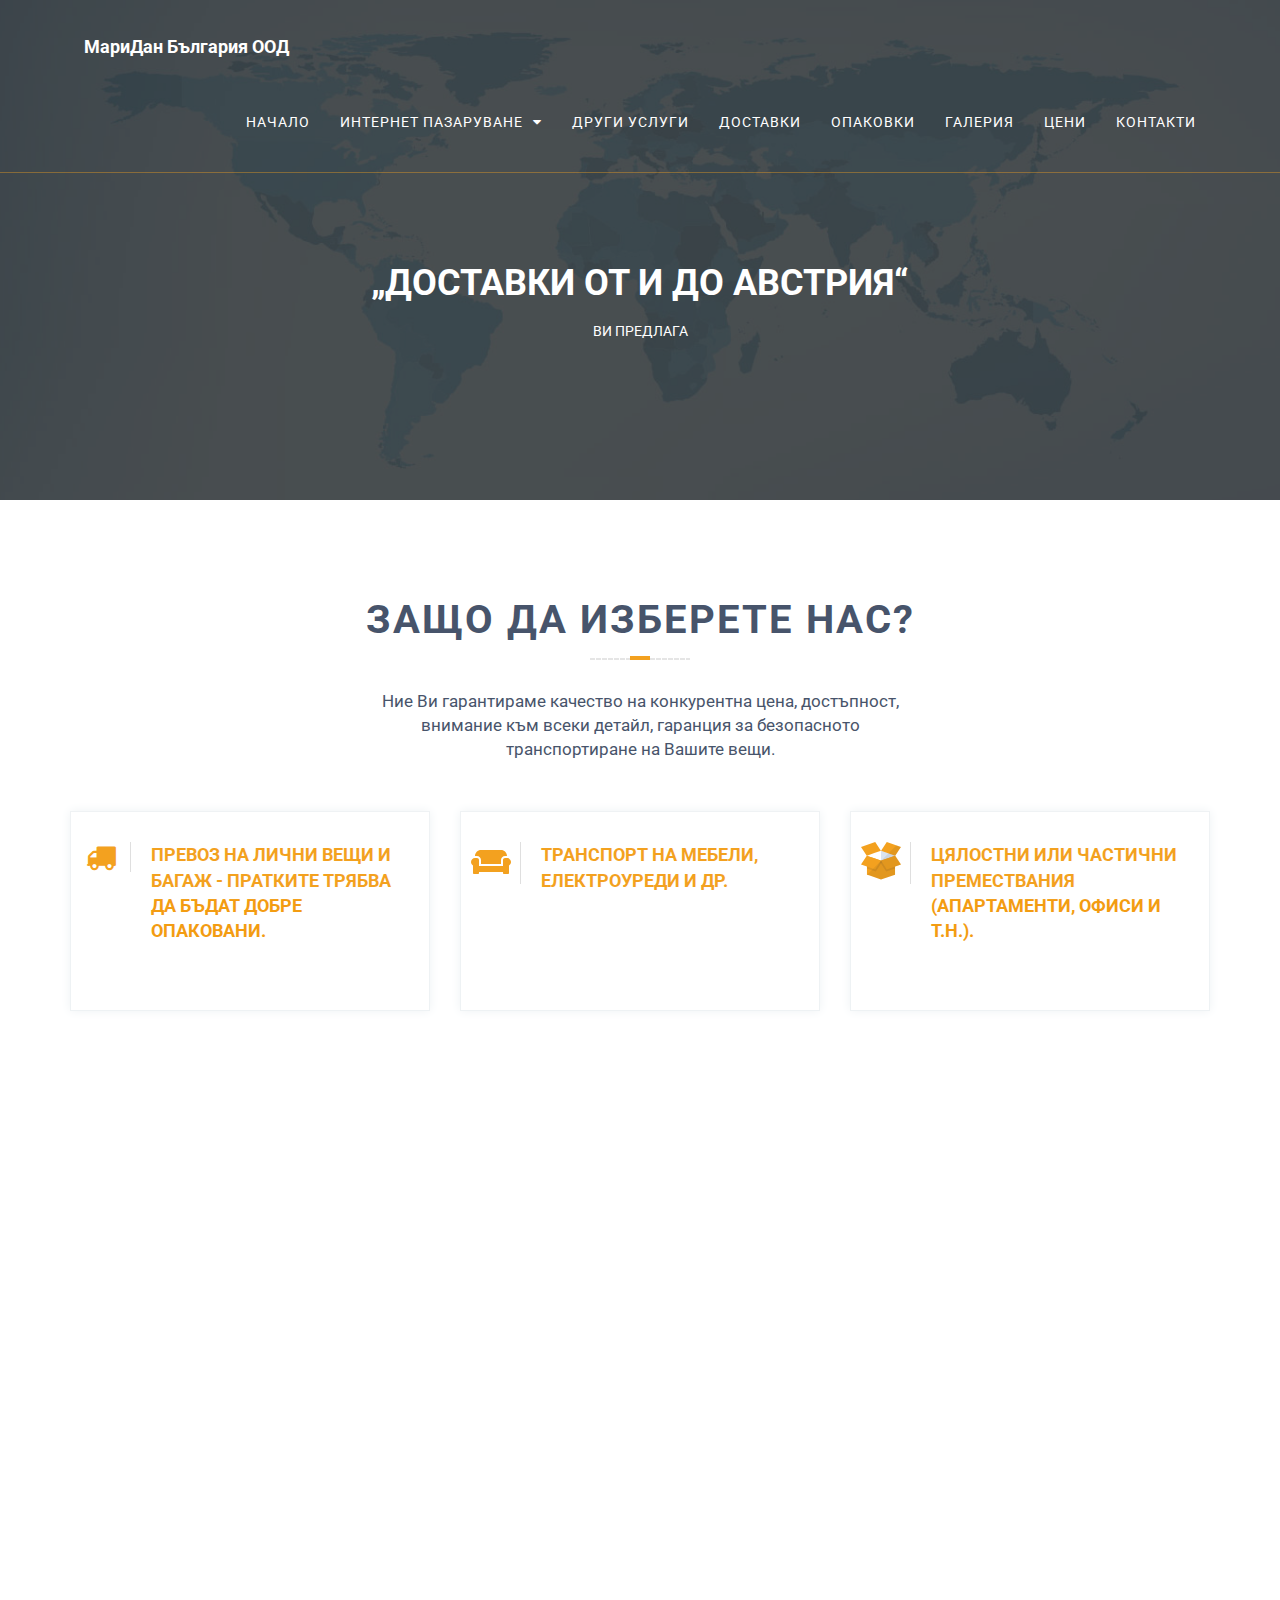
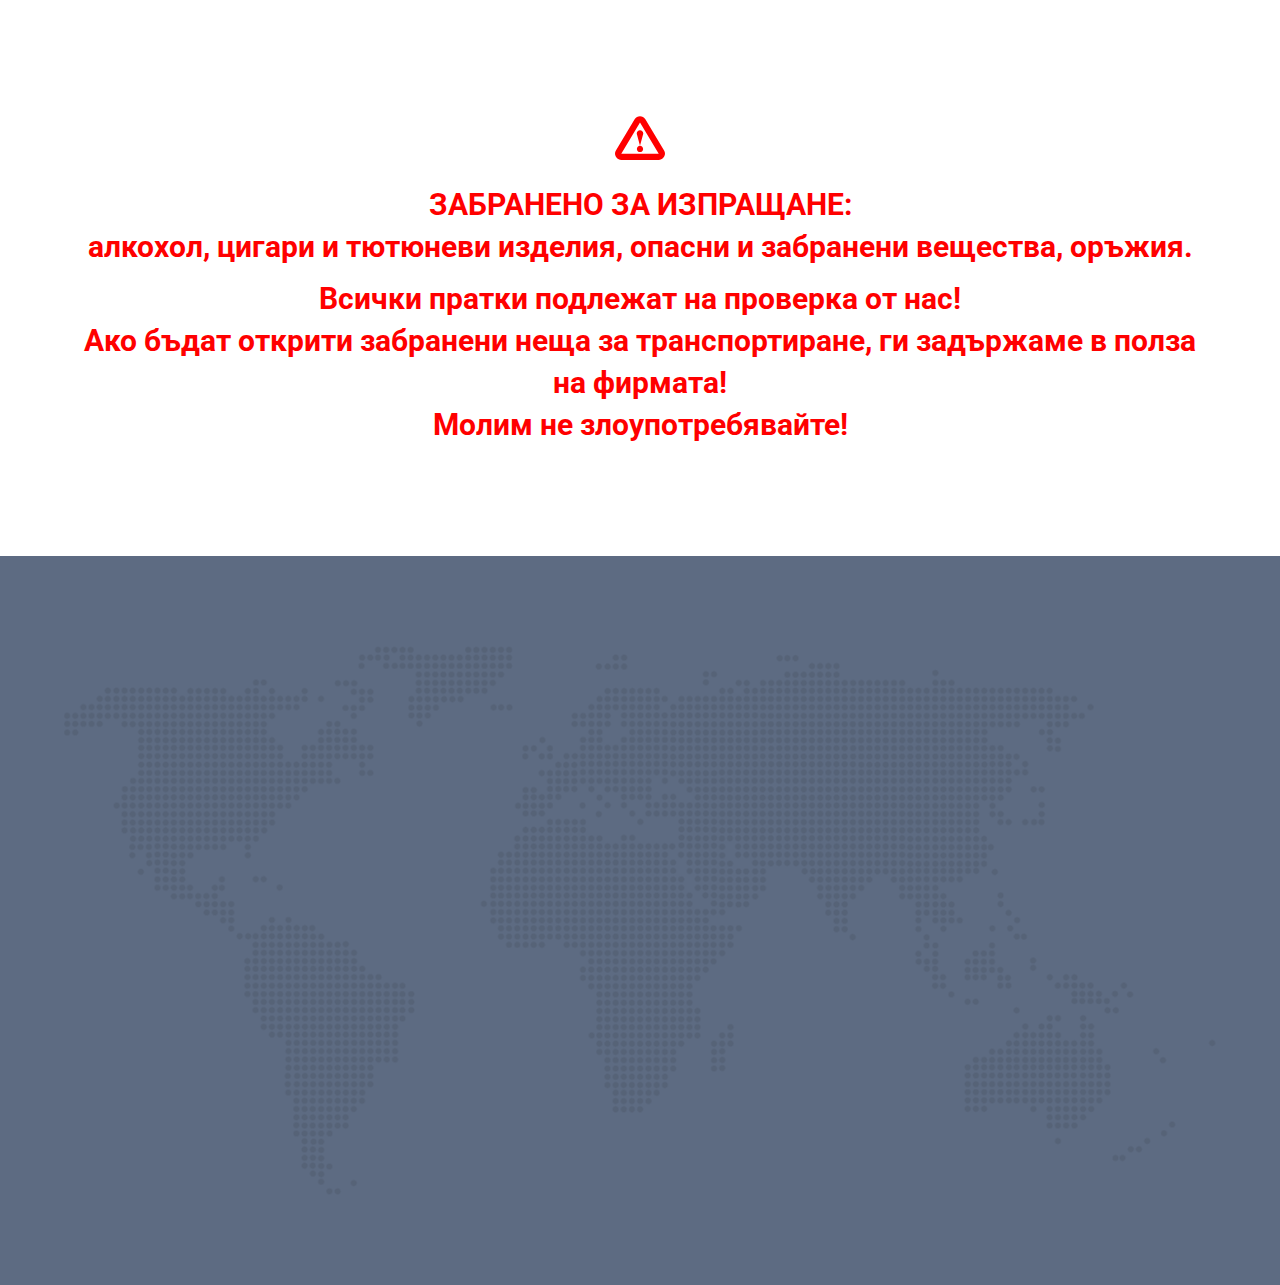
<file: deliver.html>
<!doctype html>
<!--[if lt IE 7]>      <html class="no-js lt-ie9 lt-ie8 lt-ie7" lang=""> <![endif]-->
<!--[if IE 7]>         <html class="no-js lt-ie9 lt-ie8" lang=""> <![endif]-->
<!--[if IE 8]>         <html class="no-js lt-ie9" lang=""> <![endif]-->
<!--[if gt IE 8]><!-->
<html class="no-js" lang="en">
<!--<![endif]-->

<head>
    <!-- Google Tag Manager -->
<script>(function(w,d,s,l,i){w[l]=w[l]||[];w[l].push({'gtm.start':
    new Date().getTime(),event:'gtm.js'});var f=d.getElementsByTagName(s)[0],
    j=d.createElement(s),dl=l!='dataLayer'?'&l='+l:'';j.async=true;j.src=
    'https://www.googletagmanager.com/gtm.js?id='+i+dl;f.parentNode.insertBefore(j,f);
    })(window,document,'script','dataLayer','GTM-M9LHD9P');</script>
    <!-- End Google Tag Manager -->
    <!--====== USEFULL META ======-->
    <meta charset="UTF-8">
    <meta http-equiv="X-UA-Compatible" content="IE=edge">
    <meta name="viewport" content="width=device-width, initial-scale=1">
    <meta name="robots" content="all">
    <meta name="description" lang="bg"
          content="„Доставки от и до Австрия“ ви предлага, превоз на лични вещи и багаж, транспорт на мебели, електроуреди и др.,цялостни или частични премествания.">
    <meta name="keywords" content="преместване,превоз на лични вещи и багаж, транспорт на мебели, електроуреди, премествания, доставки, от и до австрия, транспортни услуги, доставки от и до
     австрия, услуги в австрия, услуги в българия, транспортни услуги във виена, ДОСТАВКА ОТ ВРАТА ДО ВРАТА, ПРАТКИ,
     КОЛЕТИ,ПРАТКИ, КОЛЕТИ, БАГАЖИ, BAGAJI, bagaji, koleti, transportni uslugi,">
    <meta name="author" content="Тихомир Тодоров">
      <meta property="og:image" content="img/ogimage.jpg"/>
    <!--====== TITLE TAG ======-->
    <title>Превоз на лични вещи и багаж | Товаро-разтоварни услуги | Премествания</title>

    <!--====== FAVICON ICON =======-->
    <link rel="shortcut icon" type="image/ico" href="img/favicon.png" />
    <!-- <script src="https://kit.fontawesome.com/a488d1da97.js" crossorigin="anonymous"></script> -->
    <!--====== STYLESHEETS ======-->
    <link rel="stylesheet" href="css/normalize.css">
    <link rel="stylesheet" href="css/animate.css">
    <link rel="stylesheet" href="css/stellarnav.min.css">
    <link rel="stylesheet" href="css/owl.carousel.css">
    <link href="css/bootstrap.min.css" rel="stylesheet">
    <link href="css/font-awesome.min.css" rel="stylesheet">

    <!--====== MAIN STYLESHEETS ======-->
    <link href="style.css" rel="stylesheet">
    <link href="css/responsive.css" rel="stylesheet">
    <link rel="stylesheet" href="css/snow.css">
    <script src="js/vendor/modernizr-2.8.3.min.js"></script>
    <!-- <script src='https://kit.fontawesome.com/a076d05399.js'></script> -->
    <!--[if lt IE 9]>
        <script src="//oss.maxcdn.com/html5shiv/3.7.2/html5shiv.min.js"></script>
        <script src="//oss.maxcdn.com/respond/1.4.2/respond.min.js"></script>
        <![endif]-->
        <style>
            .modal-dialog{
                width: 100%;
                max-width: 1400px;
                margin-top: 10%;
            }
            .modal-body{
                display: flex; 
                justify-content: space-around;
            }
            .modal-body div{
                max-width: 600px;
                font-size: 17px;
                line-height: 1.5;
            }
            .fa.fa-behance, .fa.fa-twitter, .fa.fa-dribbble, .fa.fa-foursquare, .fa.fa-gittip, .fa.fa-facebook, .fa.fa-vimeo, .fa.fa-skype, .fa.fa-trello, .fa.fa-windows {
                font-family: FontAwesome !important;
            }
            .warninig {
                color:red; 
                text-align:center; 
                font-size: 30px;
                line-height: 1.4;
                font-weight: bold;
            }
            @media all and (max-width: 768px) {
                .warninig {
                    font-size: 20px
                }
            }
            .fa-exclamation-triangle {
                font-size: 50px;
                animation: blinker 1.3s linear infinite;
            }
            @keyframes blinker {
            50% {
                opacity: 0;
            }
}
            </style>

</head>
<!-- <canvas id="canvas"></canvas> -->
<body class="single-page">
<!-- Google Tag Manager (noscript) -->
<noscript><iframe src="https://www.googletagmanager.com/ns.html?id=GTM-M9LHD9P"
    height="0" width="0" style="display:none;visibility:hidden"></iframe></noscript>
    <!-- End Google Tag Manager (noscript) -->
    <!--[if lt IE 8]>
        <p class="browserupgrade">You are using an <strong>outdated</strong> browser. Please <a href="http://browsehappy.com/">upgrade your browser</a> to improve your experience.</p>
    <![endif]-->

    <!--- PRELOADER -->
    <div class="preeloader">
        <div class="preloader-spinner"></div>
    </div>
  <!-- modal bul -->
    <!-- Large modal -->
   
    <div class="modal fade" id="exampleModalCenter" tabindex="-1" role="dialog" aria-labelledby="exampleModalCenterTitle" aria-hidden="true">
        <div class="modal-dialog modal-dialog-centered" role="document">
          <div class="modal-content">
            <div class="modal-header">
              <h5 class="modal-title" id="exampleModalLongTitle">транспортни услуги</h5>
              <button type="button" class="close" data-dismiss="modal" aria-label="Close">
                <span aria-hidden="true">&times;</span>
              </button>
            </div>
            <div class="modal-body">
                 <div>  Транспортни услуги, преместване на апартаменти, офиси, складове и други.
                    На територията на София и България, както и Виена и Австрия.
                    
                    Цялостни или частични премествания (апартаменти, офиси и т.н.) от екип с дългогодишен опит. Разглобяване, сглобяване, опаковане и всички необходими процедури свързани с безопасно преместване. За ценообразуване на цялостно преместване е необходим оглед на място с цел уточняване на всички детайли. Огледът е безплатен и не Ви ангажира с нищо. Точност, коректност и гъвкавост!
                     <br>
                    
                </div>
                <div>
                    Съхранение на стоки и багажи в склад. Цялостни или частични премествания от екип с дългогодишен опит.
                  <strong>Разглобяване, сглобяване, опаковане</strong> и всички необходими процедури свързани с Вашето преместване. За ценообразуване на 
                    цялостно преместване е необходим оглед на място с цел уточняване на всички детайли. <strong> Огледът е безплатен и не Ви ангажира с нищо.</strong>
                   
                </div>
            </div>
           
          </div>
        </div>
      </div>
    <!-- END modal bul --> 
    
    

   
    <!--SCROLL TO TOP-->
    <a href="#home" class="scrolltotop"><i class="fa fa-long-arrow-up"></i></a>

    <!--START TOP AREA-->
    <header class="top-area single-page" id="home">
        <div class="top-area-bg" data-stellar-background-ratio="0.6"></div>
        <div class="header-top-area">
            <!--MAINMENU AREA-->
            <div class="mainmenu-area" id="mainmenu-area">
                <div class="mainmenu-area-bg"></div>
                <nav class="navbar">
                    <div class="container-fluid">
                       <div class="row" style="display: flex; justify-content:center">
                        <div class="col-lg-11 col-md-12 col-sm-12 col-xs-12">
                            <div class="navbar-header">
                                <a href="#home" class="navbar-brand"><strong>МариДан България ООД</strong></a>
    
                            </div>
                            <div class="search-and-language-bar pull-right" style="display: none;">
                                <ul>
                                    <li><a href="#"><i class="fa fa-user"></i></a></li> 
                                    <li class="search-box"><i class="fa fa-search"></i></li>
                                     <li><a href="#"><i class="fa fa-shopping-bag"></i></a></li> 
                                   <li class="select-language">
                                        <select name="#" id="#">
                                        <option selected value="End">ENG</option>
                                        <option value="ARA">ARA</option>
                                        <option value="CHI">CHI</option>
                                    </select>
                                    </li>
                                </ul>
                                <form action="#" class="search-form">
                                    <input type="search" name="search" id="search">
                                    <button type="submit"><i class="fa fa-search"></i></button>
                                </form>
                            </div>
                            <div id="main-nav" class="stellarnav">
                                <ul id="nav" class="nav navbar-nav">
                                    <li><a href="index.html">начало</a>
                                        <!-- <ul>
                                            <li><a href="index.html"> Начало Version 1</a></li>
                                            <li><a href="index-2.html"> Начало Version 2</a></li>
                                            <li><a href="index-3.html"> Начало Version 3</a></li>
                                            <li><a href="index-4.html"> Начало Version 4</a></li>
                                        </ul> -->
                                    </li> 
                                    <li><a href="shopping.html">интернет пазаруване</a>
                                        <ul>
                                        <li><a href="index.html">Продавалник</a></li>
                                       
                                    </ul>
                                    </li>
                                   
                                    <li><a href="#" data-toggle="modal" data-target="#exampleModalCenter">други услуги</a>
                                        <!-- <ul>
                                            <li><a href="#"  data-toggle="modal" data-target="#exampleModalCenter">в България</a></li>
                                            <li><a href="#" data-toggle="modal" data-target="#exampleModalCenter2">в Австрия</a></li>
                                            <li><a href="about-company-report.html">в Австрия</a></li>
                                            <li><a href="about-team.html">About Team</a></li>
                                            <li><a href="about-support.html">About Support</a></li>
                                        </ul> -->
                                    </li>
                                    <li><a href="deliver.html">доставки</a>
                                        <!-- <ul>
                                            <li><a href="gallery.html">Service Version 1</a></li>
                                            <li><a href="price.html">Service Version 2</a></li>
                                            <li><a href="deliver.html">Service Version 3</a></li>
                                            <li><a href="single-gallery.html">Service Details</a></li>
                                        </ul> -->
                                    </li>
                                    <li><a href="packages.html">опаковки</a>
                                        <!-- <ul>
                                            <li><a href="gallery.html">Service Version 1</a></li>
                                            <li><a href="price.html">Service Version 2</a></li>
                                            <li><a href="deliver.html">Service Version 3</a></li>
                                            <li><a href="single-gallery.html">Service Details</a></li>
                                        </ul> -->
                                    </li>
                                    <li><a href="gallery.html">галерия</a>
                                        <!-- <ul>
                                            <li><a href="404.html">404</a></li>
                                            <li><a href="coming-soon.html">Coming Soon</a></li>
                                        </ul> -->
                                    </li>
                                    <li><a href="price.html">цени</a>
                                        <!-- <ul>
                                            <li><a href="blog.html">Blog Version 1</a></li>
                                            <li><a href="blog-2.html">Blog Version 2</a></li>
                                            <li><a href="single-blog.html">Single Blog</a></li>
                                        </ul> -->
                                    </li>
                                    <li><a href="contact.html">контакти</a>
                                        <!-- <ul>
                                            <li><a href="contact.html">Contact Version 1</a></li>
                                            <li><a href="contact-2.html">Contact Version 2</a></li>
                                            <li><a href="#"><i class="fa fa-phone"></i> 0887 471 110 <br> мариян маринов</a></li>
                                        </ul> -->
                                    </li>
                                </ul>
                            </div>
                        </div>
                       </div>
                    </div>
                </nav>
            </div>
            <!--END MAINMENU AREA END-->
        </div>
        <div class="welcome-area">
            <div class="area-bg"></div>
            <div class="container">
                <div class="row flex-v-center">
                    <div class="col-md-12 col-lg-12 col-sm-12 col-xs-12">
                        <div class="welcome-text text-center">
                            <h2>„Доставки от и до Австрия“</h2>
                            <ul class="page-location">
                               
                                <li>ВИ ПРЕДЛАГА</li>
                                
                            </ul>
                        </div>
                    </div>
                </div>
            </div>
        </div>
    </header>
    <!--END TOP AREA-->

    <!--ABOUT AREA-->
    <!-- <section class="about-area gray-bg section-padding">
        <div class="container">
            <div class="row">
                <div class="col-md-6 col-lg-6 col-md-offset-3 col-lg-offset-3 col-sm-12 col-xs-12">
                    <div class="area-title text-center wow fadeIn">
                        <h2>welcome to carries !</h2>
                        <p>Sed ut perspiciatis unde omnis iste natus error sit voluptatem accusantium doloremque laudantium, </p>
                    </div>
                </div>
            </div>
            <div class="row">
                <div class="col-md-5 col-lg-5 col-sm-12 col-xs-12">
                    <div class="about-left-content-area wow fadeIn">
                        <img src="img/about/about-cargo.png" alt="">
                        <p>Lorem Ipsum is simply dummy text of the printing and typesetting industry. Lorem Ipsum has been the industry's standard dummy text ever since the 1500s, when an unknown printer took a galley of type and scrambled it to make a type specimen book.</p>
                    </div>
                </div>
                <div class="col-md-7 col-lg-7 col-sm-12 col-xs-12">
                    <div class="about-content-area wow fadeIn">
                        <div class="about-content">
                            <h2>We have 25 years experience in this passion</h2>
                            <p>There are many variations of passages of Lorem Ipsum available, but the majority have suffered alteration in some form, by injected humour, or randomised words which don't look even slightly believable. If you are going to use a passage of Lorem Ipsum,</p>
                            <a href="#">read more <i class="fa fa-angle-right"></i></a>
                        </div>
                        <div class="about-count">
                            <div class="single-about-count">
                                <h4><i class="fa fa-suitcase"></i> 120</h4>
                                <p>Project Done</p>
                            </div>
                            <div class="single-about-count">
                                <h4><i class="fa fa-thumbs-o-up"></i> 100</h4>
                                <p>Project Done</p>
                            </div>
                            <div class="single-about-count">
                                <h4><i class="fa fa-users"></i> 30</h4>
                                <p>Project Done</p>
                            </div>
                        </div>
                    </div>
                </div>
            </div>
        </div>
    </section> -->
    <!--ABOUT AREA END-->

    <!--SERVICE AREA-->
    <section class="service-area-three section-padding">
        <div class="container">
            <div class="row">
                <div class="col-md-6 col-lg-6 col-md-offset-3 col-lg-offset-3 col-sm-12 col-xs-12">
                    <div class="area-title text-center wow fadeIn">
                        <h2>ЗАЩО ДА ИЗБЕРЕТЕ НАС?</h2>
                        <p>Ние Ви гарантираме качество на конкурентна цена, достъпност, внимание към всеки детайл, гаранция за безопасното транспортиране на Вашите вещи.</p>
                    </div>
                </div>
            </div>
            <div class="row">
                <div class="col-md-4 col-lg-4 col-sm-6 col-xs-12">
                    <div class="single-service-three wow fadeInUp" data-wow-delay=".2s">
                        <div class="service-icon-three"><i class="fa fa-truck"></i></div>
                        <h4>Превоз на лични вещи и багаж - пратките трябва да бъдат добре опаковани.</h4>
                        
                    </div>
                </div>
                <div class="col-md-4 col-lg-4 col-sm-6 col-xs-12">
                    <div class="single-service-three wow fadeInUp" data-wow-delay="0.3s">
                        <div class="service-icon-three"><?xml version="1.0" encoding="utf-8"?><!-- Uploaded to: SVG Repo, www.svgrepo.com, Generator: SVG Repo Mixer Tools -->
                            <svg fill="#f39c12" width="40px" height="40px" viewBox="0 -64 640 640" xmlns="http://www.w3.org/2000/svg"><path d="M160 224v64h320v-64c0-35.3 28.7-64 64-64h32c0-53-43-96-96-96H160c-53 0-96 43-96 96h32c35.3 0 64 28.7 64 64zm416-32h-32c-17.7 0-32 14.3-32 32v96H128v-96c0-17.7-14.3-32-32-32H64c-35.3 0-64 28.7-64 64 0 23.6 13 44 32 55.1V432c0 8.8 7.2 16 16 16h64c8.8 0 16-7.2 16-16v-16h384v16c0 8.8 7.2 16 16 16h64c8.8 0 16-7.2 16-16V311.1c19-11.1 32-31.5 32-55.1 0-35.3-28.7-64-64-64z"/></svg></div>
                        <h4>Транспорт на мебели, електроуреди и др.</h4>
                    </div>
                </div>
                <div class="col-md-4 col-lg-4 col-sm-6 col-xs-12">
                    <div class="single-service-three wow fadeInUp" data-wow-delay="0.4s">
                        <div class="service-icon-three">
                            <svg height="40px" width="40px" version="1.1" id="_x34_" xmlns="http://www.w3.org/2000/svg" xmlns:xlink="http://www.w3.org/1999/xlink" 
                                 viewBox="0 0 512 512"  xml:space="preserve">
                            <g>
                                <g>
                                    <polygon style="fill:#FFFFFF;" points="256,110.659 256,384.001 89.124,413.52 76.3,415.778 76.3,174.216 171.876,140.421 
                                        254.952,111.063 		"/>
                                    <polygon style="fill:#D9E3F0;" points="435.7,174.216 435.7,415.778 256,384.001 256,110.659 257.048,111.063 		"/>
                                    <polygon style="fill:#f39c12;" points="256,239.626 256,481.19 102.513,426.909 76.3,417.633 76.3,176.071 99.529,184.298 
                                        120.58,191.718 161.15,206.075 249.79,237.449 254.387,238.982 255.274,239.305 		"/>
                                    <polygon style="fill:#f39c12;" points="435.689,176.051 256.011,239.614 256.011,481.172 435.689,417.608 		"/>
                                    <polygon style="fill:#f39c12;" points="512,62.75 504.822,73.638 437.878,175.425 435.7,174.7 256,112.675 257.048,111.063 
                                        330.122,0 484.416,53.233 		"/>
                                    <polygon style="fill:#f39c12;" points="256,112.675 169.941,142.357 76.3,174.7 74.122,175.425 0,62.75 181.878,0 233.659,78.639 
                                        254.952,111.063 		"/>
                                    <polygon style="opacity:0.1;fill:#0A122F;" points="277.777,243.095 268.502,257.21 256.081,276.244 256,276.325 189.137,378.676 
                                        76.3,339.801 76.3,314.475 20.809,295.36 28.229,284.068 76.3,210.914 81.381,203.251 104.368,207.93 249.79,237.449 
                                        255.758,238.66 256.081,238.66 256.403,238.74 257.774,238.982 		"/>
                                    <polygon style="opacity:0.1;fill:#0A122F;" points="234.341,243.09 256.076,276.324 322.977,378.655 435.75,339.766 
                                        435.75,314.508 491.296,295.352 435.75,210.88 430.737,203.256 262.258,237.436 256.348,238.621 256.076,238.685 		"/>
                                    <polygon style="fill:#f39c12;" points="256,238.175 255.758,238.66 255.677,238.74 255.274,239.305 243.498,257.21 
                                        181.878,350.931 76.3,314.475 20.809,295.36 17.906,294.392 0,288.181 74.122,175.506 76.3,176.233 99.529,184.298 
                                        120.741,191.556 		"/>
                                    <polygon style="fill:#f39c12;" points="330.132,350.892 511.998,288.188 437.878,175.496 256.011,238.201 		"/>
                                </g>
                                <polygon style="opacity:0.07;fill:#040000;" points="437.877,175.496 435.7,176.246 435.7,174.7 437.878,175.425 504.822,73.638 
                                    512,62.75 484.416,53.233 453.892,42.702 78.266,418.328 102.513,426.909 256,481.19 256,384.001 256.011,384.003 256.011,481.171 
                                    435.689,417.608 435.689,415.776 435.7,415.778 435.7,339.784 435.751,339.766 435.751,314.508 491.297,295.353 491.282,295.33 
                                    511.998,288.187 	"/>
                            </g>
                            </svg></div>
                        <h4>Цялостни или частични премествания (апартаменти, офиси и т.н.).</h4>
                        
                    </div>
                </div>
                <div class="col-md-4 col-lg-4 col-sm-6 col-xs-12">
                    <div class="single-service-three wow fadeInUp" data-wow-delay="0.2s">
                        <div class="service-icon-three">
                            <svg fill="#f39c12" height="40px" width="40px" version="1.1" id="Layer_1" xmlns="http://www.w3.org/2000/svg" xmlns:xlink="http://www.w3.org/1999/xlink" 
                                 viewBox="0 0 512.001 512.001" xml:space="preserve">
                            <g>
                                <g>
                                    <polygon points="204.497,205.165 159.03,205.165 159.03,256.44 215.255,256.44 		"/>
                                </g>
                            </g>
                            <g>
                                <g>
                                    <polygon points="438.621,124.697 438.621,157.523 408.204,157.523 408.204,124.697 367.934,124.697 367.934,224.887 
                                        478.89,224.887 478.89,124.697 		"/>
                                </g>
                            </g>
                            <g>
                                <g>
                                    <path d="M509.307,355.494H478.89v-100.19h-40.269v32.825h-30.417v-32.825h-40.269v100.19H338.78V94.28V75.202h-30.417v280.292
                                        h-14.291V270.07l-29.214-139.242H84.691V256.44H0v129.47h20.265c8.938-20.763,29.592-35.339,53.593-35.339
                                        c24.001,0,44.655,14.577,53.593,35.339h39.17c8.938-20.763,29.592-35.339,53.593-35.339c24.001,0,44.655,14.577,53.593,35.339
                                        h5.056h15.209h43.447h171.79h2.693v-30.417H509.307z M128.613,286.858V174.748h100.583l23.521,112.109H128.613z"/>
                                </g>
                            </g>
                            <g>
                                <g>
                                    <circle cx="73.858" cy="408.896" r="27.903"/>
                                </g>
                            </g>
                            <g>
                                <g>
                                    <circle cx="220.21" cy="408.896" r="27.903"/>
                                </g>
                            </g>
                            </svg></div>
                        <h4>Транспорт на палетни товари.</h4>
                        
                    </div>
                </div>
                <div class="col-md-4 col-lg-4 col-sm-6 col-xs-12">
                    <div class="single-service-three wow fadeInUp" data-wow-delay="0.3s">
                        <div class="service-icon-three">

                            <svg width="40px" height="40px" viewBox="0 0 24 24" xmlns="http://www.w3.org/2000/svg">
                            
                            <defs>
                            
                            <style>.cls-1{fill:none;stroke:#f39c12;stroke-miterlimit:10;stroke-width:1.92px;}</style>
                            
                            </defs>
                            
                            <g id="roll_brush" data-name="roll brush">
                            
                            <rect class="cls-1" x="1.46" y="2.44" width="21.1" height="6.71"/>
                            
                            <rect class="cls-1" x="1.46" y="9.15" width="21.1" height="6.71"/>
                            
                            <rect class="cls-1" x="1.46" y="15.87" width="21.1" height="6.71"/>
                            
                            <line class="cls-1" x1="5.3" y1="4.36" x2="5.3" y2="6.28"/>
                            
                            <line class="cls-1" x1="5.3" y1="17.78" x2="5.3" y2="19.7"/>
                            
                            <line class="cls-1" x1="5.3" y1="11.07" x2="5.3" y2="12.99"/>
                            
                            <line class="cls-1" x1="9.13" y1="4.36" x2="9.13" y2="6.28"/>
                            
                            <line class="cls-1" x1="9.13" y1="17.78" x2="9.13" y2="19.7"/>
                            
                            <line class="cls-1" x1="9.13" y1="11.07" x2="9.13" y2="12.99"/>
                            
                            <line class="cls-1" x1="19.68" y1="5.32" x2="14.89" y2="5.32"/>
                            
                            <line class="cls-1" x1="19.68" y1="12.03" x2="14.89" y2="12.03"/>
                            
                            <line class="cls-1" x1="19.68" y1="18.74" x2="14.89" y2="18.74"/>
                            
                            </g>
                            
                            </svg></div>
                        <h4>Транспорт на бизнес оборудване.</h4>
                       
                    </div>
                </div>
                <div class="col-md-4 col-lg-4 col-sm-6 col-xs-12">
                    <div class="single-service-three wow fadeInUp" data-wow-delay="0.4s">
                        <div class="service-icon-three"><i class="fa fa-wrench"></i></div>
                        <h4>Разглобяване, сглобяване, опаковане.</h4>
                        
                    </div>
                </div>
                <div class="col-md-4 col-lg-4 col-sm-6 col-xs-12">
                    <div class="single-service-three wow fadeInUp" data-wow-delay="0.4s">
                        <div class="service-icon-three"><svg fill="#f39c12" width="40px" height="40px" viewBox="0 -32 576 576" xmlns="http://www.w3.org/2000/svg"><path d="M294.2 277.7c18 5 34.7 13.4 49.5 24.7l161.5-53.8c8.4-2.8 12.9-11.9 10.1-20.2L454.9 47.2c-2.8-8.4-11.9-12.9-20.2-10.1l-61.1 20.4 33.1 99.4L346 177l-33.1-99.4-61.6 20.5c-8.4 2.8-12.9 11.9-10.1 20.2l53 159.4zm281 48.7L565 296c-2.8-8.4-11.9-12.9-20.2-10.1l-213.5 71.2c-17.2-22-43.6-36.4-73.5-37L158.4 21.9C154 8.8 141.8 0 128 0H16C7.2 0 0 7.2 0 16v32c0 8.8 7.2 16 16 16h88.9l92.2 276.7c-26.1 20.4-41.7 53.6-36 90.5 6.1 39.4 37.9 72.3 77.3 79.2 60.2 10.7 112.3-34.8 113.4-92.6l213.3-71.2c8.3-2.8 12.9-11.8 10.1-20.2zM256 464c-26.5 0-48-21.5-48-48s21.5-48 48-48 48 21.5 48 48-21.5 48-48 48z"/></svg></div>
                        <h4>Товаро-разтоварни услуги.</h4>
                       
                    </div>
                </div> 
                <!-- <div class="col-md-4 col-lg-4 col-sm-6 col-xs-12">
                    <div class="single-service-three wow fadeInUp" data-wow-delay="0.4s">
                        <div class="service-icon-three"><i class="fa fa-bicycle"></i></div>
                        <h4>Доставки</h4>
                        <p></p>
                    </div>
                </div>
                <div class="col-md-4 col-lg-4 col-sm-6 col-xs-12">
                    <div class="single-service-three wow fadeInUp" data-wow-delay="0.4s">
                        <div class="service-icon-three"><i class="fas fa-shopping-cart"></i></div>
                        <h4>За интернет пазаруване в Австрия, моля свържете се с нас.</h4>
                        
                    </div>
                </div>     -->
               
            </div>
            <div class="row">
                <div class="col-md-12 col-lg-12 col-md-offset-0 col-lg-offset-0 col-sm-12 col-xs-12">
                    <div class="area-title text-center wow fadeInUp">
                        <h2>Доставки</h2>
                        <p>Доставки от и до адрес, както и до наш адрес в София или Виена (за да си спестите такса доставка до точен адрес). Пратките от Виена пристигат в София и ние може да ги разпределим до всяка точка на страната, с избрана от Вас куриерска фирма. (заплащате единствено разхода за куриерската фирма).</p>
                    </div>
                    <div>
                        <p class="warninig"><svg
                            width="50px"
                            height="50px"
                            viewBox="0 0 16 16"
                            xmlns="http://www.w3.org/2000/svg"
                            class="fa-exclamation-triangle"
                          >
                            <path
                              fill="#ff0000"
                              d="M9.71539,1.97523 L15.7079,11.9717 C16.507,13.3047 15.5467,15 13.9925,15 L2.00754,15 C0.453303,15 -0.506968,13.3047 0.292148,11.9717 L6.28461,1.97523 C7.06126,0.679644 8.93874,0.679644 9.71539,1.97523 Z M8,3.00354 L2.00754,13 L13.9925,13 L8,3.00354 Z M7.99998,10.5 C8.55226,10.5 9,10.9477 9,11.5 C9,12.0523 8.55229,12.5 8,12.5 C7.44772,12.5 7,12.0523 7,11.5 C7,10.9477 7.4477,10.5 7.99998,10.5 Z M7.99998,5.5 C8.68543889,5.5 9.17162157,6.14661074 9.00884366,6.7909405 L8.97329,6.90449 L7.99998,10.5 L7.02666,6.90449 C6.77182,6.22492 7.27419,5.5 7.99998,5.5 Z"
                            />
                          </svg>
                          </p>
                        <p class="warninig"> ЗАБРАНЕНО ЗА ИЗПРАЩАНЕ:<br>
                            алкохол, цигари и тютюневи изделия, опасни и забранени вещества, оръжия.</p>
                    </div>
                    <div><p class="warninig"p>Всички пратки подлежат на проверка от нас! <br> Ако бъдат открити забранени неща за транспортиране, ги задържаме в полза на фирмата! <br> Молим не злоупотребявайте!</p></div>
                </div>
            </div>
        </div>
    </section>
    <!--SERVICE AREA END-->

    <!--TESTMONIAL AREA -->
    <!-- <section class="testmonial-area section-padding gray-bg">
        <div class="container">
            <div class="row">
                <div class="col-md-6 col-lg-6 col-md-offset-3 col-lg-offset-3 col-sm-12 col-xs-12">
                    <div class="area-title text-center wow fadeIn">
                        <h2>what client’s say</h2>
                    </div>
                </div>
            </div>
            <div class="row">
                <div class="col-md-4 col-lg-4 col-md-offset-4 col-lg-offset-4 col-sm-8 col-sm-offset-2 col-xs-8 col-xs-offset-2">
                    <div class="client-photo-list wow fadeIn">
                        <div class="client_photo">
                            <div class="item">
                                <img src="img/testmonial/1.jpg" alt="">
                            </div>
                            <div class="item">
                                <img src="img/testmonial/2.jpg" alt="">
                            </div>
                            <div class="item">
                                <img src="img/testmonial/3.jpg" alt="">
                            </div>
                            <div class="item">
                                <img src="img/testmonial/1.jpg" alt="">
                            </div>
                            <div class="item">
                                <img src="img/testmonial/2.jpg" alt="">
                            </div>
                        </div>
                    </div>
                </div>
            </div>
            <div class="row">
                <div class="col-md-12">
                    <div class="client_nav">
                        <span class="fa fa-angle-left testi_prev"></span>
                        <span class="fa fa-angle-right testi_next"></span>
                    </div>
                </div>
                <div class="col-xs-12 col-md-10 col-md-offset-1 text-center">
                    <div class="client-details-content wow fadeIn">
                        <div class="client_details">
                            <div class="item">
                                <q>Lorem ipsum dolor sit amet, consectetur adipiscing elit, sed do eiusmod tempor incididunt ut labore et dolore magna aliqua. Ut enim ad minim veniam, quis nostrud exercitation ullamco laboris nisi ut aliquip ex ea commodo consequat. Duis aute irure dolor in reprehenderit in voluptate velit esse cillum dolore eu fugiat nulla pariatur. </q>
                                <h3>JABIN KANE</h3>
                                <p>CEO, TOPSMMPANEL.COM</p>
                            </div>
                            <div class="item">
                                <q>Lorem ipsum dolor sit amet, consectetur adipiscing elit, sed do eiusmod tempor incididunt ut labore et dolore magna aliqua. Ut enim ad minim veniam, quis nostrud exercitation ullamco laboris nisi ut aliquip ex ea commodo consequat. Duis aute irure dolor in reprehenderit in voluptate velit esse cillum dolore eu fugiat nulla pariatur. </q>
                                <h3>JABIN KANE</h3>
                                <p>CEO, TOPSMMPANEL.COM</p>
                            </div>
                            <div class="item">
                                <q>Lorem ipsum dolor sit amet, consectetur adipiscing elit, sed do eiusmod tempor incididunt ut labore et dolore magna aliqua. Ut enim ad minim veniam, quis nostrud exercitation ullamco laboris nisi ut aliquip ex ea commodo consequat. Duis aute irure dolor in reprehenderit in voluptate velit esse cillum dolore eu fugiat nulla pariatur. </q>
                                <h3>JABIN KANE</h3>
                                <p>CEO, TOPSMMPANEL.COM</p>
                            </div>
                            <div class="item">
                                <q>Lorem ipsum dolor sit amet, consectetur adipiscing elit, sed do eiusmod tempor incididunt ut labore et dolore magna aliqua. Ut enim ad minim veniam, quis nostrud exercitation ullamco laboris nisi ut aliquip ex ea commodo consequat. Duis aute irure dolor in reprehenderit in voluptate velit esse cillum dolore eu fugiat nulla pariatur. </q>
                                <h3>JABIN KANE</h3>
                                <p>CEO, TOPSMMPANEL.COM</p>
                            </div>
                            <div class="item">
                                <q>Lorem ipsum dolor sit amet, consectetur adipiscing elit, sed do eiusmod tempor incididunt ut labore et dolore magna aliqua. Ut enim ad minim veniam, quis nostrud exercitation ullamco laboris nisi ut aliquip ex ea commodo consequat. Duis aute irure dolor in reprehenderit in voluptate velit esse cillum dolore eu fugiat nulla pariatur. </q>
                                <h3>JABIN KANE</h3>
                                <p>CEO, TOPSMMPANEL.COM</p>
                            </div>
                        </div>
                    </div>
                </div>
            </div>
        </div>
    </section> -->
    <!--TESTMONIAL AREA END -->

    <!--CLIENTS AREA-->
    <!-- <section class="clients-area section-padding wow fadeIn">
        <div class="container">
            <div class="row">
                <div class="col-md-12 col-lg-12 col-sm-12 col-xs-12">
                    <div class="client-list">
                        <div class="single-client">
                            <img src="img/client/1.jpg" alt="">
                        </div>
                        <div class="single-client">
                            <img src="img/client/2.jpg" alt="">
                        </div>
                        <div class="single-client">
                            <img src="img/client/3.jpg" alt="">
                        </div>
                        <div class="single-client">
                            <img src="img/client/4.jpg" alt="">
                        </div>
                        <div class="single-client">
                            <img src="img/client/5.jpg" alt="">
                        </div>
                        <div class="single-client">
                            <img src="img/client/1.jpg" alt="">
                        </div>
                        <div class="single-client">
                            <img src="img/client/2.jpg" alt="">
                        </div>
                        <div class="single-client">
                            <img src="img/client/3.jpg" alt="">
                        </div>
                        <div class="single-client">
                            <img src="img/client/4.jpg" alt="">
                        </div>
                        <div class="single-client">
                            <img src="img/client/5.jpg" alt="">
                        </div>
                    </div>
                </div>
            </div>
        </div>
    </section> -->
    <!--CLIENTS AREA END-->

    <!--FOOER AREA-->
    <div class="footer-area dark-bg">
        <div class="footer-area-bg"></div>
        <div class="footer-top-area wow fadeIn">
            <div class="container">
                <!-- <div class="row">
                    <div class="col-md-6 col-lg-6 col-sm-12 col-xs-12">
                        <div class="subscribe-content">
                            <h2>Weekly Newsletter</h2>
                            <p>There are many vaiations of passages of lorem ipsum available.</p>
                        </div>
                    </div>
                    <div class="col-md-6 col-lg-6 col-sm-12 col-xs-12">
                        <div class="subscriber-form-area">
                            <form action="#" class="subsriber-form">
                                <label for="subscriber-mail"><i class="fa fa-envelope-o"></i></label>
                                <input type="email" name="subscriber-mail" id="subscriber-mail" placeholder="Enter Your Mail">
                                <button type="submit">subscribe</button>
                            </form>
                        </div>
                    </div>
                </div> -->
                <div class="row">
                    <div class="col-md-12">
                        <div class="footer-border"> </div>
                    </div>
                </div>
            </div>
        </div>
        <div class="footer-bottom-area wow fadeIn">
            <div class="container">
                <div class="row">
                    <div class="col-md-3 col-lg-3 col-sm-6 col-xs-12">
                        <div class="single-footer-widget footer-about">
                            <h3>За нас</h3>
                            <p><a style="color: #fff;" href="contact.html">МариДан България ООД
                                Гр. София, Ж. К. Фондови Жилища
                                Булстат: BG204332607
                                М.О.Л.: Мариян Маринов</a></p>
                            <ul>
                                <li><a href="callto:+359887471110"><i class="fa fa-phone"></i>0887 471 110</a> Мариян Маринов</li>
                                <li><a href="mailto:dostavkiot.avstria@gmail.com" title="dostavkiot.avstria@gmail.com"> <i class="fa fa-envelope" aria-hidden="true"></i>dostavkiot.avstria@gmail.com</a></li>
                                <li><a href="callto:+43 6769126142"><i class="fa fa-phone"></i>+43 6769126142</a> Йордан Нацев</li>
                            </ul>
                        </div>
                    </div>
                    <div class="col-md-3 col-lg-3 col-sm-6 col-xs-12">
                        <div class="single-footer-widget twitter-widget">
                            <h3>Работно време</h3>
                            <ul>
                                <li>
                                    <div class="twitter-icon"><i class="fa fa-clock"></i></div>
                                     <div class="tweet-detail">
                                        <p>Работно време: Офис София <br> Понеделник - Петък <br> <time>От 9:00ч. до 18:00ч.</time></p>
                                        <p class="main-time">Работно време: Офис Виена Понеделник - 
                                            <time>От 9:00ч. до 17:00ч.</time> <br>
                                            Сряда - <time>9:00ч. до 16:00ч.</time><br>
                                            Петък - <time>9:00ч. до 17:00ч.</time>
                                        <p class="main-time">Молим, да спазвате работното време! Благодарим!</p>
                                        <!-- <a href="#" class="tweet-meta">5 Miniutes Ago</a> -->
                                    </div>
                                </li>
                                <li>
                                    <div class="twitter-icon"><i class="fa fa-clock"></i></div>
                                    <div class="tweet-detail">
                                        <p>Събота и Неделя почивен ден </p>
                                        <!-- <a href="#" class="tweet-meta">5 Miniutes Ago</a> -->
                                    </div>
                                </li>
                            </ul>
                        </div>
                    </div>
                    <div class="col-md-3 col-lg-3 col-sm-6 col-xs-12">
                        <div class="single-footer-widget list-widget">
                            <h3>FAQS</h3>
                            <ul>
                                <li><a href="#">Професионално обслужване</a></li> 
                                <li><a href="#">Получавате нужното внимание</a></li>
                                <li><a href="#">Застраховане на Вашите вещи</a></li>
                                <li><a href="#">Privacy Policy</a></li>
                                <li><a href="#">Communication</a></li>
                                <li><a href="contact.html">Contact Us</a></li>
                            </ul>
                        </div>
                    </div>
                    <div class="col-md-3 col-lg-3 col-sm-6 col-xs-12">
                        <div class="single-footer-widget instafeed-widget">
                            <h3>Customer Service</h3>
                            <ul>
                                <li><a href="#"><img src="img/instafeed/1.jpg" alt=""></a></li>
                                <li><a href="#"><img src="img/instafeed/2.jpg" alt=""></a></li>
                                <li><a href="#"><img src="img/instafeed/3.jpg" alt=""></a></li>
                                <li><a href="#"><img src="img/instafeed/4.jpg" alt=""></a></li>
                                <li><a href="#"><img src="img/instafeed/5.jpg" alt=""></a></li>
                                <li><a href="#"><img src="img/instafeed/6.jpg" alt=""></a></li>
                            </ul>
                        </div>
                    </div>
                </div>
                <div class="row">
                    <div class="col-md-12">
                        <div class="footer-border"> </div>
                    </div>
                </div>
            </div>
        </div>
        <div class="footer-copyright-area">
            <div class="container">
                <div class="row">
                    <div class="col-md-6 col-lg-6 col-sm-12 col-xs-12">
                        <div class="footer-copyright wow fadeIn">
                            <!-- Link back to Colorlib can't be removed. Template is licensed under CC BY 3.0. -->
                            <p>Copyright &copy;<script>document.write(new Date().getFullYear());</script> All rights reserved | МариДан България ООД</p>
                            <!-- Link back to Colorlib can't be removed. Template is licensed under CC BY 3.0. -->
                        </div>
                    </div>
                    <div class="col-md-6 col-lg-6 col-sm-12 col-xs-12">
                        <div class="footer-social-bookmark text-right wow fadeIn">
                            <ul class="social-bookmark">
                                <li><a href="viber://chat?number=0887 471 110" target="_blank"><?xml version="1.0" encoding="utf-8"?><!-- Uploaded to: SVG Repo, www.svgrepo.com, Generator: SVG Repo Mixer Tools -->
                                    <svg width="33px" height="33px" viewBox="0 0 22 22" xmlns="http://www.w3.org/2000/svg">
                                    <path d="M19.3438 3.94922C18.8477 3.49219 16.8399 2.03516 12.3633 2.01562C12.3633 2.01562 7.08595 1.69922 4.51563 4.05859C3.08595 5.48828 2.58204 7.58594 2.52735 10.1836C2.47267 12.7812 2.40626 17.6484 7.09766 18.9687H7.10157L7.09766 20.9844C7.09766 20.9844 7.06641 21.8008 7.60548 21.9648C8.25391 22.168 8.63673 21.5469 9.25782 20.8789C9.59766 20.5117 10.0664 19.9727 10.4219 19.5625C13.6328 19.832 16.0977 19.2148 16.3789 19.125C17.0274 18.9141 20.6953 18.4453 21.2891 13.5781C21.9063 8.55469 20.9922 5.38281 19.3438 3.94922ZM19.8867 13.2109C19.3828 17.2734 16.4102 17.5312 15.8633 17.707C15.6289 17.7812 13.4609 18.3203 10.7383 18.1445C10.7383 18.1445 8.70704 20.5937 8.07423 21.2305C7.8672 21.4375 7.64063 21.418 7.64454 21.0078C7.64454 20.7383 7.66016 17.6602 7.66016 17.6602C7.65626 17.6602 7.65626 17.6602 7.66016 17.6602C3.6836 16.5586 3.91798 12.4141 3.96095 10.2461C4.00392 8.07812 4.41407 6.30078 5.62501 5.10547C7.80079 3.13281 12.2813 3.42578 12.2813 3.42578C16.0664 3.44141 17.8789 4.58203 18.3008 4.96484C19.6953 6.16016 20.4063 9.01953 19.8867 13.2109ZM14.457 10.0547C14.4727 10.3906 13.9688 10.4141 13.9531 10.0781C13.9102 9.21875 13.5078 8.80078 12.6797 8.75391C12.3438 8.73437 12.375 8.23047 12.707 8.25C13.7969 8.30859 14.4024 8.93359 14.457 10.0547ZM15.25 10.4961C15.2891 8.83984 14.2539 7.54297 12.2891 7.39844C11.957 7.375 11.9922 6.87109 12.3242 6.89453C14.5899 7.05859 15.7969 8.61719 15.7539 10.5078C15.75 10.8438 15.2422 10.8281 15.25 10.4961ZM17.0859 11.0195C17.0899 11.3555 16.582 11.3594 16.582 11.0234C16.5586 7.83984 14.4375 6.10547 11.8633 6.08594C11.5313 6.08203 11.5313 5.58203 11.8633 5.58203C14.7422 5.60156 17.0586 7.58984 17.0859 11.0195ZM16.6445 14.8516V14.8594C16.2227 15.6016 15.4336 16.4219 14.6211 16.1602L14.6133 16.1484C13.7891 15.918 11.8477 14.918 10.6211 13.9414C9.98829 13.4414 9.41016 12.8516 8.96485 12.2852C8.56251 11.7812 8.15626 11.1836 7.76173 10.4648C6.9297 8.96094 6.7461 8.28906 6.7461 8.28906C6.48438 7.47656 7.30079 6.6875 8.04688 6.26562H8.0547C8.41407 6.07812 8.75782 6.14062 8.98829 6.41797C8.98829 6.41797 9.47267 6.99609 9.6797 7.28125C9.87501 7.54687 10.1367 7.97266 10.2734 8.21094C10.5117 8.63672 10.3633 9.07031 10.1289 9.25L9.66017 9.625C9.42188 9.81641 9.45313 10.1719 9.45313 10.1719C9.45313 10.1719 10.1484 12.8008 12.7461 13.4648C12.7461 13.4648 13.1016 13.4961 13.293 13.2578L13.668 12.7891C13.8477 12.5547 14.2813 12.4062 14.707 12.6445C15.2813 12.9687 16.0117 13.4727 16.4961 13.9297C16.7695 14.1523 16.832 14.4922 16.6445 14.8516Z" />
                                    </svg></a></li>
                                <li><a href="https://www.facebook.com/profile.php?id=100014704099056" target="_blank"><svg
                                    version="1.1"
                                    id="Layer_1"
                                    xmlns="http://www.w3.org/2000/svg"
                                    xmlns:xlink="http://www.w3.org/1999/xlink"
                                    width="30px"
                                    height="30px"
                                    viewBox="0 0 32 32"
                                    enable-background="new 0 0 32 32"
                                    xml:space="preserve"
                                    class="facebook-svg"
                                  >
                                  <g>
                                      <path
                                        
                                        d="M16-0.035C7.159-0.035-0.035,7.159-0.035,16S7.159,32.035,16,32.035S32.035,24.841,32.035,16
                                          S24.841-0.035,16-0.035z M16,30.965C7.748,30.965,1.035,24.252,1.035,16S7.748,1.035,16,1.035S30.965,7.748,30.965,16
                                          S24.252,30.965,16,30.965z"
                                      />
                                      <path
                                       
                                        d="M19.5,7h-2.668C13.652,7,13,8.737,13,11.345L13.002,13H11.5c-0.276,0-0.5,0.224-0.5,0.5v3
                                          c0,0.276,0.224,0.5,0.5,0.5H13v7.5c0,0.276,0.224,0.5,0.5,0.5h3.058c0.276,0,0.5-0.224,0.5-0.5L17.06,17h2.44
                                          c0.276,0,0.5-0.224,0.5-0.5v-3c0-0.276-0.224-0.5-0.5-0.5h-2.441l0.003-1.396c0-0.673,0-0.673,0.629-0.674L19.48,11
                                          c0.127,0.004,0.268-0.045,0.366-0.139S20,10.636,20,10.5v-3C20,7.224,19.776,7,19.5,7z M19,9.98l-1.289-0.05
                                          c-1.521,0-1.648,0.827-1.648,1.672l-0.004,1.896c0,0.133,0.052,0.26,0.146,0.354C16.298,13.947,16.425,14,16.558,14H19v2h-2.44
                                          c-0.276,0-0.5,0.224-0.5,0.5L16.058,24H14v-7.5c0-0.276-0.224-0.5-0.5-0.5H12v-2h1.503c0.133,0,0.26-0.053,0.354-0.147
                                          c0.094-0.094,0.146-0.221,0.146-0.354L14,11.344C14,9.079,14.424,8,16.832,8H19V9.98z"
                                      />
                                  </g>
                                  </svg>
                                  </a></li>
                                <!-- <li><a href="#"><i class="fa fa-vimeo"></i></a></li>
                                <li><a href="#"><i class="fa fa-twitter"></i></a></li>
                                <li><a href="#"><i class="fa fa-behance"></i></a></li>
                                <li><a href="#"><i class="fa fa-dribbble"></i></a></li> -->
                            </ul>
                        </div>
                    </div>
                </div>
            </div>
        </div>
    </div>
    <!--FOOER AREA END-->


    <!--====== SCRIPTS JS ======-->
    <script src="js/vendor/jquery-1.12.4.min.js"></script>
    <script src="js/vendor/bootstrap.min.js"></script>

    <!--====== PLUGINS JS ======-->
    <script src="js/vendor/jquery.easing.1.3.js"></script>
    <script src="js/vendor/jquery-migrate-1.2.1.min.js"></script>
    <script src="js/vendor/jquery.appear.js"></script>
    <script src="js/owl.carousel.min.js"></script>
    <script src="js/stellar.js"></script>
    <script src="js/wow.min.js"></script>
    <script src="js/stellarnav.min.js"></script>
    <script src="js/contact-form.js"></script>
    <script src="js/jquery.sticky.js"></script>

    <!--===== ACTIVE JS=====-->
    <script src="js/main.js"></script>
    <script src="js/snow.js"></script>
</body>

</html>
</file>
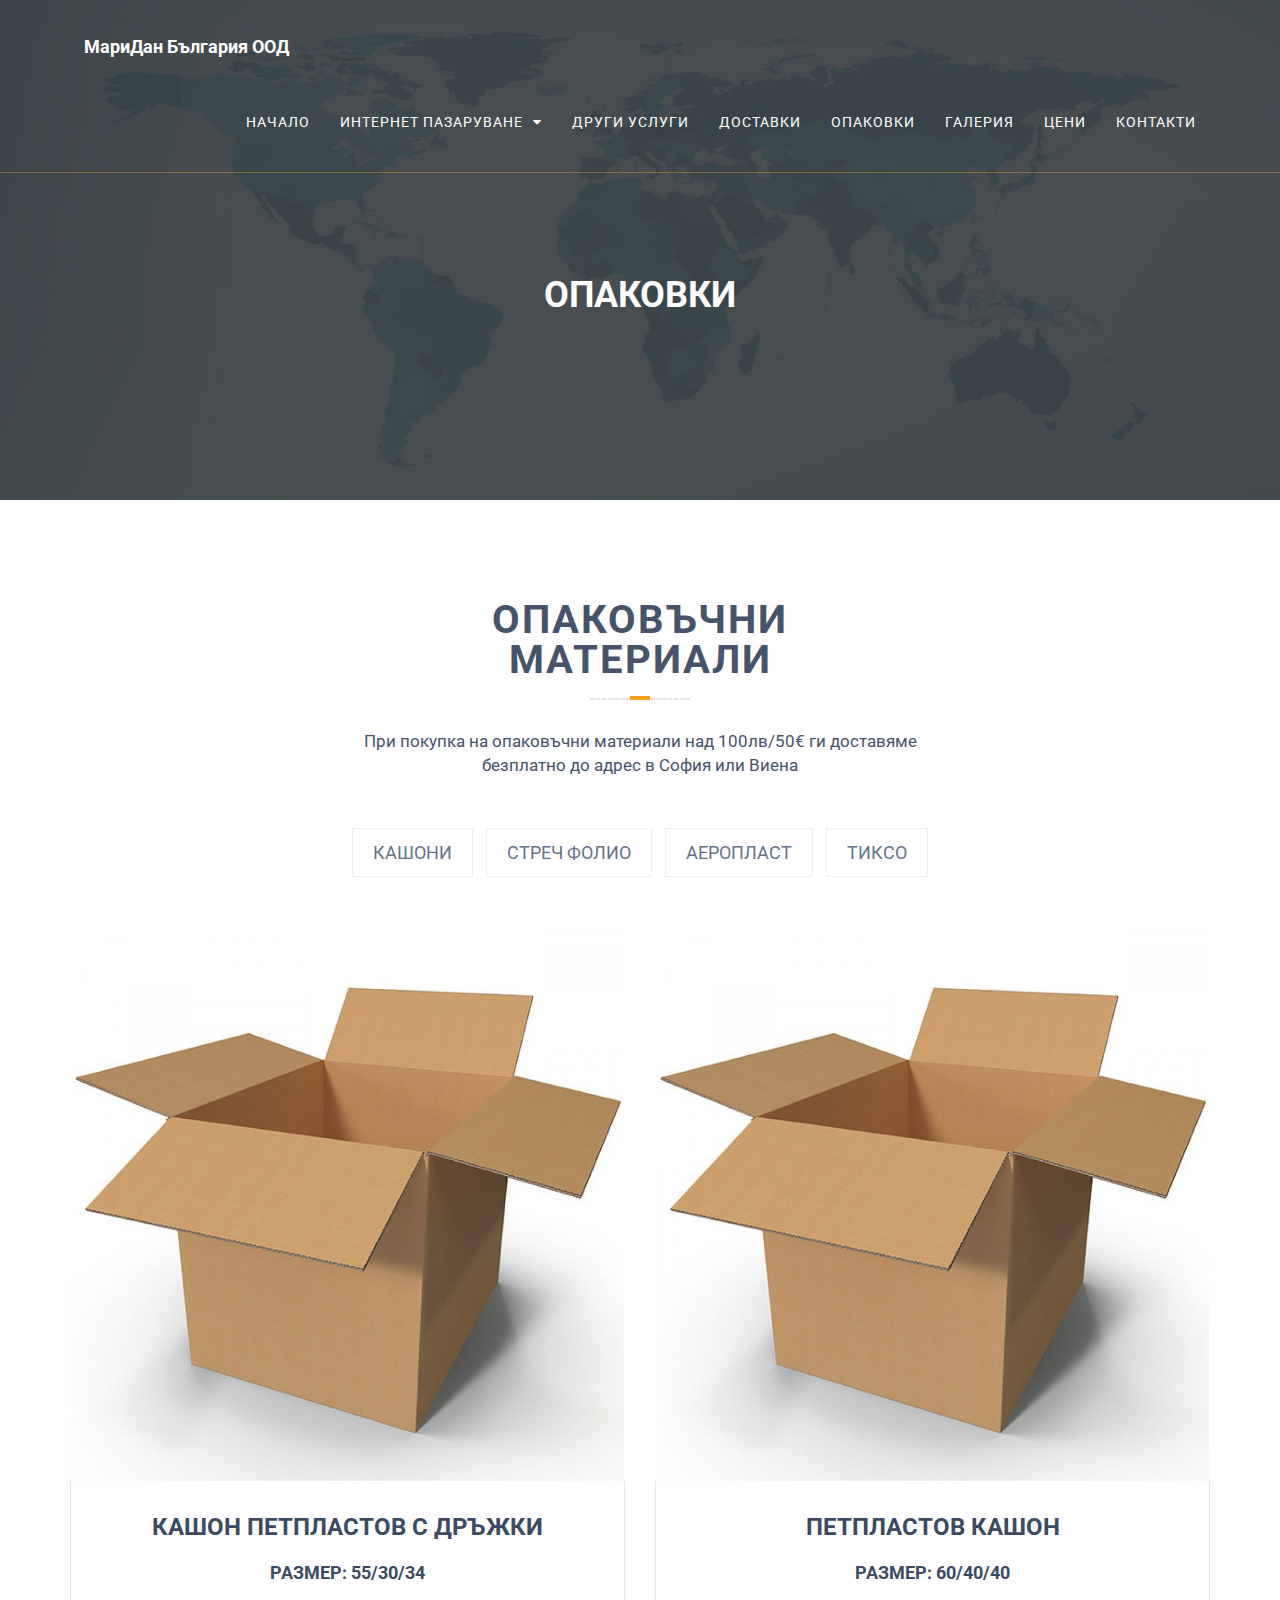
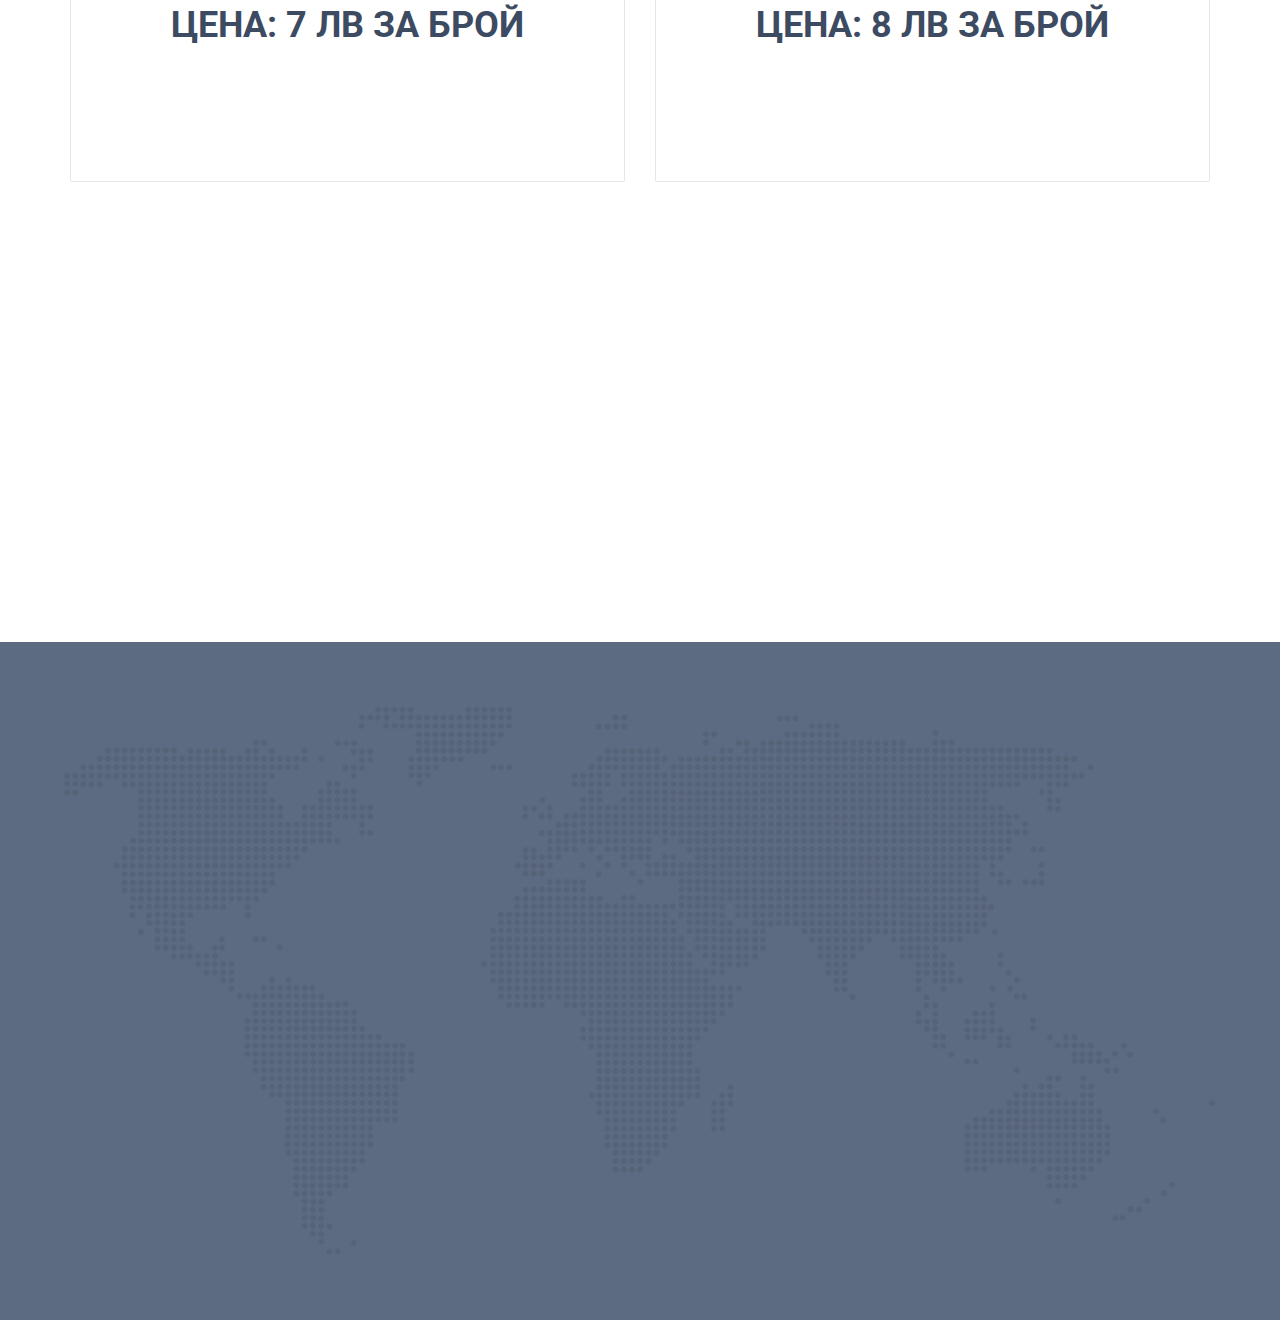
<file: packages.html>
<!doctype html>
<!--[if lt IE 7]>      <html class="no-js lt-ie9 lt-ie8 lt-ie7" lang=""> <![endif]-->
<!--[if IE 7]>         <html class="no-js lt-ie9 lt-ie8" lang=""> <![endif]-->
<!--[if IE 8]>         <html class="no-js lt-ie9" lang=""> <![endif]-->
<!--[if gt IE 8]><!-->
<html class="no-js" lang="en">
<!--<![endif]-->

<head>
    <!-- Google Tag Manager -->
<script>(function(w,d,s,l,i){w[l]=w[l]||[];w[l].push({'gtm.start':
    new Date().getTime(),event:'gtm.js'});var f=d.getElementsByTagName(s)[0],
    j=d.createElement(s),dl=l!='dataLayer'?'&l='+l:'';j.async=true;j.src=
    'https://www.googletagmanager.com/gtm.js?id='+i+dl;f.parentNode.insertBefore(j,f);
    })(window,document,'script','dataLayer','GTM-M9LHD9P');</script>
    <!-- End Google Tag Manager -->
    <!--====== USEFULL META ======-->
    <meta charset="UTF-8">
    <meta http-equiv="X-UA-Compatible" content="IE=edge">
    <meta name="viewport" content="width=device-width, initial-scale=1">
    <meta name="robots" content="all">
    <meta name="description" lang="bg"
    content="„Доставки от и до Австрия“ предлага, съхранение на пратки и багаж, взимане на пратка от адрес, доставка на пратка до адрес.">
    <meta name="keywords" content="съхранение на пратки и багаж, взимане на пратка от адрес, доставка на пратка до адрес, малки пратки, доставки, от и до австрия, транспортни услуги, доставки от и до
    австрия, маридан, ДОСТАВКА ОТ ВРАТА ДО ВРАТА, ПРАТКИ, Тиксо, Аеропласт, Кашон, Кашони, Стреч фолио,
    КОЛЕТИ, гЕРМАНИЯ, ЗА ГЕРМАНИЯ, ЗА АВСТРИЯ, ОТ АВСТРИЯ, ПРАТКИ, КОЛЕТИ, БАГАЖИ, BAGAJI, bagaji, koleti, pratki">
    <meta name="author" content="Тихомир Тодоров">
      <meta property="og:image" content="img/ogimage.jpg"/>
    <!--====== TITLE TAG ======-->
    <title>Опаковки | опаковъчни материали</title>

    <!--====== FAVICON ICON =======-->
    <link rel="shortcut icon" type="image/ico" href="img/favicon.png" />

    <!--====== STYLESHEETS ======-->
    <link rel="stylesheet" href="css/normalize.css">
    <link rel="stylesheet" href="css/animate.css">
    <link rel="stylesheet" href="css/stellarnav.min.css">
    <link rel="stylesheet" href="css/owl.carousel.css">
    <link href="css/bootstrap.min.css" rel="stylesheet">
    <link href="css/font-awesome.min.css" rel="stylesheet">

    <!--====== MAIN STYLESHEETS ======-->
    <link href="style.css" rel="stylesheet">
    <link href="css/responsive.css" rel="stylesheet">
    <link rel="stylesheet" href="css/snow.css">
    <script src="js/vendor/modernizr-2.8.3.min.js"></script>
    <!-- <script src='https://kit.fontawesome.com/a076d05399.js'></script> -->
    <!--[if lt IE 9]>
        <script src="//oss.maxcdn.com/html5shiv/3.7.2/html5shiv.min.js"></script>
        <script src="//oss.maxcdn.com/respond/1.4.2/respond.min.js"></script>
        <![endif]-->
        <style>
              .modal-dialog{
            width: 100%;
            max-width: 1400px;
            margin: 10% auto 0 auto;
        }
        .modal-body{
            display: flex; 
            justify-content: space-around;
        }
        .modal-body div{
            max-width: 600px;
            font-size: 15px;
            line-height: 1.5;
        }
        @media screen and (max-width: 1000px){
            .modal-body{
            flex-direction: column;
            }
            .modal-body div{
            font-size: 13px;
        }
        }
        
        .modal-body .big-clients p {
            color: #000000;
        }
            .about-details-menu li a{
                color: #5d6b82;
            } .about-details-menu li a:hover{
                background: #f39c12 none repeat scroll 0 0;
                border-color: #f39c12;
                color:#ffffff;
            }
            .time .fa-clock {
                display: block;
                text-align: center;
                font-size: 40px;
                color: wheat;
                margin-bottom: 10px;
                padding-top: 30px;
            }
        
            .fa-clock:before {
                content: "\f017";
            }
        
            .fa,
            .far,
            .fas {
                font-family: FontAwesome;
            }
            #canvas{
                height: 50vh;
            }

            .member-details {
                min-height: 300px;
            }
        </style>
</head>
<!-- <canvas id="canvas"></canvas> -->

<body class="single-page">
<!-- Google Tag Manager (noscript) -->
<noscript><iframe src="https://www.googletagmanager.com/ns.html?id=GTM-M9LHD9P"
    height="0" width="0" style="display:none;visibility:hidden"></iframe></noscript>
    <!-- End Google Tag Manager (noscript) -->
    <!--[if lt IE 8]>
        <p class="browserupgrade">You are using an <strong>outdated</strong> browser. Please <a href="http://browsehappy.com/">upgrade your browser</a> to improve your experience.</p>
    <![endif]-->

    <!--- PRELOADER -->
    <div class="preeloader">
        <div class="preloader-spinner"></div>
    </div>
      <!-- Large modal -->
      <div class="modal fade" id="exampleModalCenter" tabindex="-1" role="dialog" aria-labelledby="exampleModalCenterTitle" aria-hidden="true">
        <div class="modal-dialog modal-dialog-centered" role="document">
          <div class="modal-content">
            <div class="modal-header">
              <h5 class="modal-title" id="exampleModalLongTitle">транспортни услуги</h5>
              <button type="button" class="close" data-dismiss="modal" aria-label="Close">
                <span aria-hidden="true">&times;</span>
              </button>
            </div>
            <div class="modal-body">
                 <div>  Транспортни услуги, преместване на апартаменти, офиси, складове и други.
                    На територията на София и България, както и Виена и Австрия.
                    
                    Цялостни или частични премествания (апартаменти, офиси и т.н.) от екип с дългогодишен опит. Разглобяване, сглобяване, опаковане и всички необходими процедури свързани с безопасно преместване. За ценообразуване на цялостно преместване е необходим оглед на място с цел уточняване на всички детайли. Огледът е безплатен и не Ви ангажира с нищо. Точност, коректност и гъвкавост!
                     <br>
                    
                </div>
                <div>
                    Съхранение на стоки и багажи в склад. Цялостни или частични премествания от екип с дългогодишен опит.
                  <strong>Разглобяване, сглобяване, опаковане</strong> и всички необходими процедури свързани с Вашето преместване. За ценообразуване на 
                    цялостно преместване е необходим оглед на място с цел уточняване на всички детайли. <strong> Огледът е безплатен и не Ви ангажира с нищо.</strong>
                   
                </div>
            </div>
           
          </div>
        </div>
      </div>
    <!-- END modal bul -->  

    <!--SCROLL TO TOP-->
    <a href="#home" class="scrolltotop"><i class="fa fa-long-arrow-up"></i></a>

    <!--START TOP AREA-->
    <header class="top-area single-page" id="home">
        <div class="top-area-bg" data-stellar-background-ratio="0.6"></div>
        <div class="header-top-area">
            <!--MAINMENU AREA-->
            <div class="mainmenu-area" id="mainmenu-area">
                <div class="mainmenu-area-bg"></div>
                <nav class="navbar">
                    <div class="container-fluid">
                       <div class="row" style="display: flex; justify-content:center">
                        <div class="col-lg-11 col-md-12 col-sm-12 col-xs-12">
                            <div class="navbar-header">
                                <a href="#home" class="navbar-brand"><strong>МариДан България ООД</strong></a>
    
                            </div>
                            <div class="search-and-language-bar pull-right" style="display: none;">
                                <ul>
                                    <li><a href="#"><i class="fa fa-user"></i></a></li> 
                                    <li class="search-box"><i class="fa fa-search"></i></li>
                                     <li><a href="#"><i class="fa fa-shopping-bag"></i></a></li> 
                                   <li class="select-language">
                                        <select name="#" id="#">
                                        <option selected value="End">ENG</option>
                                        <option value="ARA">ARA</option>
                                        <option value="CHI">CHI</option>
                                    </select>
                                    </li>
                                </ul>
                                <form action="#" class="search-form">
                                    <input type="search" name="search" id="search">
                                    <button type="submit"><i class="fa fa-search"></i></button>
                                </form>
                            </div>
                            <div id="main-nav" class="stellarnav">
                                <ul id="nav" class="nav navbar-nav">
                                    <li><a href="index.html">начало</a>
                                        <!-- <ul>
                                            <li><a href="index.html"> Начало Version 1</a></li>
                                            <li><a href="index-2.html"> Начало Version 2</a></li>
                                            <li><a href="index-3.html"> Начало Version 3</a></li>
                                            <li><a href="index-4.html"> Начало Version 4</a></li>
                                        </ul> -->
                                    </li> 
                                    <li><a href="shopping.html">интернет пазаруване</a>
                                        <ul>
                                        <li><a href="index.html">Продавалник</a></li>
                                       
                                    </ul>
                                    </li>
                                   
                                    <li><a href="#" data-toggle="modal" data-target="#exampleModalCenter">други услуги</a>
                                        <!-- <ul>
                                            <li><a href="#"  data-toggle="modal" data-target="#exampleModalCenter">в България</a></li>
                                            <li><a href="#" data-toggle="modal" data-target="#exampleModalCenter2">в Австрия</a></li>
                                            <li><a href="about-company-report.html">в Австрия</a></li>
                                            <li><a href="about-team.html">About Team</a></li>
                                            <li><a href="about-support.html">About Support</a></li>
                                        </ul> -->
                                    </li>
                                    <li><a href="deliver.html">доставки</a>
                                        <!-- <ul>
                                            <li><a href="gallery.html">Service Version 1</a></li>
                                            <li><a href="price.html">Service Version 2</a></li>
                                            <li><a href="deliver.html">Service Version 3</a></li>
                                            <li><a href="single-gallery.html">Service Details</a></li>
                                        </ul> -->
                                    </li>
                                    <li><a href="packages.html">опаковки</a>
                                        <!-- <ul>
                                            <li><a href="gallery.html">Service Version 1</a></li>
                                            <li><a href="price.html">Service Version 2</a></li>
                                            <li><a href="deliver.html">Service Version 3</a></li>
                                            <li><a href="single-gallery.html">Service Details</a></li>
                                        </ul> -->
                                    </li>
                                    <li><a href="gallery.html">галерия</a>
                                        <!-- <ul>
                                            <li><a href="404.html">404</a></li>
                                            <li><a href="coming-soon.html">Coming Soon</a></li>
                                        </ul> -->
                                    </li>
                                    <li><a href="price.html">цени</a>
                                        <!-- <ul>
                                            <li><a href="blog.html">Blog Version 1</a></li>
                                            <li><a href="blog-2.html">Blog Version 2</a></li>
                                            <li><a href="single-blog.html">Single Blog</a></li>
                                        </ul> -->
                                    </li>
                                    <li><a href="contact.html">контакти</a>
                                        <!-- <ul>
                                            <li><a href="contact.html">Contact Version 1</a></li>
                                            <li><a href="contact-2.html">Contact Version 2</a></li>
                                            <li><a href="#"><i class="fa fa-phone"></i> 0887 471 110 <br> мариян маринов</a></li>
                                        </ul> -->
                                    </li>
                                </ul>
                            </div>
                        </div>
                       </div>
                    </div>
                </nav>
            </div>
            <!--END MAINMENU AREA END-->
        </div>
        <div class="welcome-area">
            <div class="area-bg"></div>
            <div class="container">
                <div class="row flex-v-center">
                    <div class="col-md-12 col-lg-12 col-sm-12 col-xs-12">
                        <div class="welcome-text text-center">
                            <h2>Опаковки</h2>
                            <!-- <ul class="page-location">
                                <li><a href="#"> Начало</a></li>
                                <li>/</li>
                                <li><a href="#">About</a></li>
                            </ul> -->
                        </div>
                    </div>
                </div>
            </div>
        </div>
    </header>
    <!--END TOP AREA-->

    <!--ABOUT DETAILS AREA-->
    <section class="about-details-area section-padding wow fadeIn">
        <div class="container">
            <div class="row">
                <div class="col-md-6 col-lg-6 col-md-offset-3 col-lg-offset-3 col-sm-12 col-xs-12">
                    <div class="area-title text-center wow fadeIn">
                        <h2>опаковъчни материали</h2>
                        <p>При покупка на опаковъчни материали над 100лв/50€ ги доставяме безплатно до адрес в София или Виена </p>
                    </div>
                </div>
            </div>
            <div class="row">
                <div class="col-md-12 col-xs-12">
                    <ul class="about-details-menu">
                        <li ><a data-toggle="tab"  href="#item1">Кашони</a></li>
                        <li><a data-toggle="tab" href="#item2">Стреч фолио</a></li>
                        <li><a data-toggle="tab" href="#item3">Аеропласт</a></li>
                        <li><a data-toggle="tab" href="#item4">Тиксо</a></li>
                        <!-- <li><a data-toggle="tab" href="#item5">Client Support</a></li> -->
                    </ul>
                </div>
            </div>
            <div class="row">
                <div class="col-md-12 col-lg-12 col-sm-12 col-xs-12">
                    <div class="tab-content about-details-content">
                        <div id="item1" class=" about-company tab-pane fade in active">
                            <div class="row">
                                <div class="col-md-6 col-lg-6 col-sm-6 col-xs-12  float-none">
                                    <div class="single-team">
                                        <div class="member-image">
                                            <img src="img/team/member-1.jpg" alt="">
                                        </div>
                                        <div class="member-details">
                                            <h3>Кашон петпластов с дръжки</h3>
                                            <h4>Размер: 55/30/34</h4>
                                            <h2>Цена: 7 лв за брой</h2>
                                            
                                        </div>
                                    </div>
                                </div>
                                <div class="col-md-6 col-lg-6 col-sm-6 col-xs-12">
                                    <div class="single-team">
                                        <div class="member-image">
                                            <img src="img/team/member-1.jpg" alt="">
                                        </div>
                                        <div class="member-details">
                                            <h3>Петпластов Кашон</h3>
                                            <h4>Размер: 60/40/40</h4>
                                            <h2>Цена: 8 лв за брой</h2>
                                          
                                        </div>
                                    </div>
                                </div>
                                
                            </div>
                        </div>
                        <div id="item2" class="team-list tab-pane fade">
                            <div class="row">
                                <div class="col-md-4 col-lg-5 col-sm-5 col-sm-offset-4 col-xs-12">
                                    <div class="single-team">
                                        <div class="member-image">
                                            <img src="img/team/member-2.jpg" alt="">
                                        </div>
                                        <div class="member-details">
                                            <h3>Стреч фолио</h3>
                                            <h5>Прозрачно</h5>
                                            <h5>Плътност - 23 микрона</h5>
                                            <h5>Широчина на ролката - 50см.</h5>
                                            <h5>Тегло - 2.2кг</h5>
                                            <h4>Цена: 25 лв за брой</h4>
                                            
                                        </div>
                                    </div>
                                </div>
                            </div>
                        </div>
                        <div id="item3" class="team-list tab-pane fade">
                            <div class="row">
                                <div class="col-md-4 col-lg-5 col-sm-5 col-sm-offset-4  col-xs-12">
                                    <div class="single-team">
                                        <div class="member-image">
                                            <img src="img/team/member-3.jpg" alt="">
                                        </div>
                                        <div class="member-details">
                                            <h3>Аеропласт</h3>
                                            <h5>Трипластов</h5>
                                             <h5>Ширина - 1 метър</h5>
                                             <h4>Цена: 1,50 лв за линеен метър</h4>
                                        </div>
                                    </div>
                                </div>
                            </div>
                        </div>
                        <div id="item4" class="team-list tab-pane fade">
                            <div class="row">
                                <div class="col-md-4 col-lg-5 col-sm-5  col-sm-offset-4 col-xs-12">
                                    <div class="single-team">
                                        <div class="member-image">
                                            <img src="img/team/member-4.jpg" alt="">
                                        </div>
                                        <div class="member-details">
                                            <h3>Тиксо</h3>
                                             <h5>Ширина - 48 мм</h5>
                                             <h4>Цена: 5 лв за брой</h4>
                                        </div>
                                    </div>
                                </div>
                            </div>
                        </div>
                        <div id="item5" class="team-list tab-pane fade">
                            <div class="row">
                                <div class="col-md-4 col-lg-4 col-sm-6 col-xs-12">
                                    <div class="single-team">
                                        <div class="member-image">
                                            <img src="img/team/member-1.jpg" alt="">
                                        </div>
                                        <div class="member-details">
                                            <h3>John Bruig</h3>
                                            <p>Founder 'G'</p>
                                            <div class="member-social-bookmark">
                                                <ul class="social-bookmark">
                                                    <li><a href="#"><i class="fa fa-facebook"></i></a></li>
                                                    <li><a href="#"><i class="fa fa-twitter"></i></a></li>
                                                    <li><a href="#"><i class="fa fa-pinterest"></i></a></li>
                                                    <li><a href="#"><i class="fa fa-flickr"></i></a></li>
                                                </ul>
                                            </div>
                                        </div>
                                    </div>
                                </div>
                               
                               
                            </div>
                        </div>
                    </div>
                </div>
            </div>
        </div>
    </section>
    <!--ABOUT DETAILS AREA END-->

    <!--PROMO AREA-->
    <!-- <section class="promo-area">
        <div class="promo-bottom-area section-padding">
            <div class="promo-botton-area-bg" data-stellar-background-ratio="0.6"></div>
            <div class="container">
                <div class="row">
                    <div class="col-md-10 col-lg-10 col-md-offset-1 col-lg-offset-1 col-sm-12 col-xs-12 text-center">
                        <div class="promo-bottom-content wow fadeIn">
                            <h2>we provide international freight &amp; logistics service worldwidw</h2>
                            <a href="#" class="read-more">Get a quote</a>
                        </div>
                    </div>
                </div>
            </div>
        </div>
    </section> -->
    <!--PROMO AREA END-->

    <!--TESTMONIAL AREA -->
    <!-- <section class="testmonial-area section-padding gray-bg">
        <div class="container">
            <div class="row">
                <div class="col-md-6 col-lg-6 col-md-offset-3 col-lg-offset-3 col-sm-12 col-xs-12">
                    <div class="area-title text-center wow fadeIn">
                        <h2>what client’s say</h2>
                    </div>
                </div>
            </div>
            <div class="row">
                <div class="col-md-4 col-lg-4 col-md-offset-4 col-lg-offset-4 col-sm-8 col-sm-offset-2 col-xs-8 col-xs-offset-2">
                    <div class="client-photo-list wow fadeIn">
                        <div class="client_photo">
                            <div class="item">
                                <img src="img/testmonial/1.jpg" alt="">
                            </div>
                            <div class="item">
                                <img src="img/testmonial/2.jpg" alt="">
                            </div>
                            <div class="item">
                                <img src="img/testmonial/3.jpg" alt="">
                            </div>
                            <div class="item">
                                <img src="img/testmonial/1.jpg" alt="">
                            </div>
                            <div class="item">
                                <img src="img/testmonial/2.jpg" alt="">
                            </div>
                        </div>
                    </div>
                </div>
            </div>
            <div class="row">
                <div class="col-md-12">
                    <div class="client_nav">
                        <span class="fa fa-angle-left testi_prev"></span>
                        <span class="fa fa-angle-right testi_next"></span>
                    </div>
                </div>
                <div class="col-xs-12 col-md-10 col-md-offset-1 text-center">
                    <div class="client-details-content wow fadeIn">
                        <div class="client_details">
                            <div class="item">
                                <q>Lorem ipsum dolor sit amet, consectetur adipiscing elit, sed do eiusmod tempor incididunt ut labore et dolore magna aliqua. Ut enim ad minim veniam, quis nostrud exercitation ullamco laboris nisi ut aliquip ex ea commodo consequat. Duis aute irure dolor in reprehenderit in voluptate velit esse cillum dolore eu fugiat nulla pariatur. </q>
                                <h3>JABIN KANE</h3>
                                <p>CEO, TOPSMMPANEL.COM</p>
                            </div>
                            <div class="item">
                                <q>Lorem ipsum dolor sit amet, consectetur adipiscing elit, sed do eiusmod tempor incididunt ut labore et dolore magna aliqua. Ut enim ad minim veniam, quis nostrud exercitation ullamco laboris nisi ut aliquip ex ea commodo consequat. Duis aute irure dolor in reprehenderit in voluptate velit esse cillum dolore eu fugiat nulla pariatur. </q>
                                <h3>JABIN KANE</h3>
                                <p>CEO, TOPSMMPANEL.COM</p>
                            </div>
                            <div class="item">
                                <q>Lorem ipsum dolor sit amet, consectetur adipiscing elit, sed do eiusmod tempor incididunt ut labore et dolore magna aliqua. Ut enim ad minim veniam, quis nostrud exercitation ullamco laboris nisi ut aliquip ex ea commodo consequat. Duis aute irure dolor in reprehenderit in voluptate velit esse cillum dolore eu fugiat nulla pariatur. </q>
                                <h3>JABIN KANE</h3>
                                <p>CEO, TOPSMMPANEL.COM</p>
                            </div>
                            <div class="item">
                                <q>Lorem ipsum dolor sit amet, consectetur adipiscing elit, sed do eiusmod tempor incididunt ut labore et dolore magna aliqua. Ut enim ad minim veniam, quis nostrud exercitation ullamco laboris nisi ut aliquip ex ea commodo consequat. Duis aute irure dolor in reprehenderit in voluptate velit esse cillum dolore eu fugiat nulla pariatur. </q>
                                <h3>JABIN KANE</h3>
                                <p>CEO, TOPSMMPANEL.COM</p>
                            </div>
                            <div class="item">
                                <q>Lorem ipsum dolor sit amet, consectetur adipiscing elit, sed do eiusmod tempor incididunt ut labore et dolore magna aliqua. Ut enim ad minim veniam, quis nostrud exercitation ullamco laboris nisi ut aliquip ex ea commodo consequat. Duis aute irure dolor in reprehenderit in voluptate velit esse cillum dolore eu fugiat nulla pariatur. </q>
                                <h3>JABIN KANE</h3>
                                <p>CEO, TOPSMMPANEL.COM</p>
                            </div>
                        </div>
                    </div>
                </div>
            </div>
        </div>
    </section> -->
    <!--TESTMONIAL AREA END -->

    <!--CLIENTS AREA-->
    <section class="clients-area section-padding wow fadeIn">
        <div class="container">
            <div class="row">
                <div class="col-md-12 col-lg-12 col-sm-12 col-xs-12">
                    <div class="client-list">
                        <div class="single-client">
                            <img src="img/client/1.jpg" alt="">
                        </div>
                        <div class="single-client">
                            <img src="img/client/2.jpg" alt="">
                        </div>
                        <div class="single-client">
                            <img src="img/client/3.jpg" alt="">
                        </div>
                        <div class="single-client">
                            <img src="img/client/4.jpg" alt="">
                        </div>
                        <div class="single-client">
                            <img src="img/client/5.jpg" alt="">
                        </div>
                        <div class="single-client">
                            <img src="img/client/1.jpg" alt="">
                        </div>
                        <div class="single-client">
                            <img src="img/client/2.jpg" alt="">
                        </div>
                        <div class="single-client">
                            <img src="img/client/3.jpg" alt="">
                        </div>
                        <div class="single-client">
                            <img src="img/client/4.jpg" alt="">
                        </div>
                        <div class="single-client">
                            <img src="img/client/5.jpg" alt="">
                        </div>
                    </div>
                </div>
            </div>
        </div>
    </section>
    <!--CLIENTS AREA END-->

   
    <!--FOOER AREA-->
    <div class="footer-area dark-bg">
        <div class="footer-area-bg"></div>
        <div class="footer-top-area wow fadeIn">
            <!-- <div class="container">
                <div class="row">
                    <div class="col-md-6 col-lg-6 col-sm-12 col-xs-12">
                        <div class="subscribe-content">
                            <h2>Weekly Newsletter</h2>
                            <p>There are many vaiations of passages of lorem ipsum available.</p>
                        </div>
                    </div>
                    <div class="col-md-6 col-lg-6 col-sm-12 col-xs-12">
                        <div class="subscriber-form-area">
                            <form action="#" class="subsriber-form">
                                <label for="subscriber-mail"><i class="fa fa-envelope-o"></i></label>
                                <input type="email" name="subscriber-mail" id="subscriber-mail" placeholder="Enter Your Mail">
                                <button type="submit">subscribe</button>
                            </form>
                        </div>
                    </div>
                </div>
                <div class="row">
                    <div class="col-md-12">
                        <div class="footer-border"> </div>
                    </div>
                </div>
            </div> -->
        </div>
        <div class="footer-bottom-area wow fadeIn">
            <div class="container">
                <div class="row">
                    <div class="col-md-3 col-lg-3 col-sm-6 col-xs-12">
                        <div class="single-footer-widget footer-about">
                            <h3>За нас</h3>
                            <p><a style="color: #fff;" href="contact.html">МариДан България ООД
                                Гр. София, Ж. К. Фондови Жилища
                                Булстат: BG204332607
                                М.О.Л.: Мариян Маринов</a></p>
                            <ul>
                                <li><a href="callto:+359887471110"><i class="fa fa-phone"></i>0887 471 110</a> Мариян Маринов</li>
                                <li><a href="mailto:dostavkiot.avstria@gmail.com" title="dostavkiot.avstria@gmail.com"> <i class="fa fa-envelope" aria-hidden="true"></i>dostavkiot.avstria@gmail.com</a></li>
                                <li><a href="callto:+43 6769126142"><i class="fa fa-phone"></i>+43 6769126142</a> Йордан Нацев</li>
                            </ul>
                        </div>
                    </div>
                    <div class="col-md-3 col-lg-3 col-sm-6 col-xs-12">
                        <div class="single-footer-widget twitter-widget">
                            <h3>Работно време</h3>
                            <ul>
                                <li>
                                    <div class="twitter-icon"><i class="fa fa-clock"></i></div>
                                    <div class="tweet-detail">
                                        <p>Работно време: Офис София <br> Понеделник - Петък <br> <time>От 9:00ч. до 18:00ч.</time></p>
                                        <p class="main-time">Работно време: Офис Виена Понеделник - 
                                            <time>От 9:00ч. до 17:00ч.</time> <br>
                                            Сряда - <time>9:00ч. до 16:00ч.</time><br>
                                            Петък - <time>9:00ч. до 17:00ч.</time>
                                        <p class="main-time">Молим, да спазвате работното време! Благодарим!</p>
                                        <!-- <a href="#" class="tweet-meta">5 Miniutes Ago</a> -->
                                    </div>
                                </li>
                                <li>
                                    <div class="twitter-icon"><i class="fa fa-clock"></i></div>
                                    <div class="tweet-detail">
                                        <p>Събота и Неделя почивен ден </p>
                                        <!-- <a href="#" class="tweet-meta">5 Miniutes Ago</a> -->
                                        
                                    </div>
                                </li>
                            </ul>
                        </div>
                    </div>
                    <div class="col-md-3 col-lg-3 col-sm-6 col-xs-12">
                        <div class="single-footer-widget list-widget">
                            <h3>FAQS</h3>
                            <ul>
                                <li><a href="#">Професионално обслужване</a></li> 
                                <li><a href="#">Получавате нужното внимание</a></li>
                                <li><a href="#">Застраховане на Вашите вещи</a></li>
                                <li><a href="#">Privacy Policy</a></li>
                                <li><a href="#">Communication</a></li>
                                <li><a href="contact.html">Contact Us</a></li>
                            </ul>
                        </div>
                    </div>
                    <div class="col-md-3 col-lg-3 col-sm-6 col-xs-12">
                        <div class="single-footer-widget instafeed-widget">
                            <h3>Customer Service</h3>
                            <ul>
                                <li><a href="#"><img src="img/instafeed/1.jpg" alt=""></a></li>
                                <li><a href="#"><img src="img/instafeed/2.jpg" alt=""></a></li>
                                <li><a href="#"><img src="img/instafeed/3.jpg" alt=""></a></li>
                                <li><a href="#"><img src="img/instafeed/4.jpg" alt=""></a></li>
                                <li><a href="#"><img src="img/instafeed/5.jpg" alt=""></a></li>
                                <li><a href="#"><img src="img/instafeed/6.jpg" alt=""></a></li>
                            </ul>
                        </div>
                    </div>
                </div>
                <div class="row">
                    <div class="col-md-12">
                        <div class="footer-border"> </div>
                    </div>
                </div>
            </div>
        </div>
        <div class="footer-copyright-area">
            <div class="container">
                <div class="row">
                    <div class="col-md-6 col-lg-6 col-sm-12 col-xs-12">
                        <div class="footer-copyright wow fadeIn">
                            <!-- Link back to Colorlib can't be removed. Template is licensed under CC BY 3.0. -->
                            <p>Copyright &copy;<script>document.write(new Date().getFullYear());</script> All rights reserved | МариДан България ООД</p>
                            <!-- Link back to Colorlib can't be removed. Template is licensed under CC BY 3.0. -->
                        </div>
                    </div>
                    <div class="col-md-6 col-lg-6 col-sm-12 col-xs-12">
                        <div class="footer-social-bookmark text-right wow fadeIn">
                            <ul class="social-bookmark">
                                <li><a href="viber://chat?number=0887 471 110" target="_blank"><?xml version="1.0" encoding="utf-8"?><!-- Uploaded to: SVG Repo, www.svgrepo.com, Generator: SVG Repo Mixer Tools -->
                                    <svg width="33px" height="33px" viewBox="0 0 22 22" xmlns="http://www.w3.org/2000/svg">
                                    <path d="M19.3438 3.94922C18.8477 3.49219 16.8399 2.03516 12.3633 2.01562C12.3633 2.01562 7.08595 1.69922 4.51563 4.05859C3.08595 5.48828 2.58204 7.58594 2.52735 10.1836C2.47267 12.7812 2.40626 17.6484 7.09766 18.9687H7.10157L7.09766 20.9844C7.09766 20.9844 7.06641 21.8008 7.60548 21.9648C8.25391 22.168 8.63673 21.5469 9.25782 20.8789C9.59766 20.5117 10.0664 19.9727 10.4219 19.5625C13.6328 19.832 16.0977 19.2148 16.3789 19.125C17.0274 18.9141 20.6953 18.4453 21.2891 13.5781C21.9063 8.55469 20.9922 5.38281 19.3438 3.94922ZM19.8867 13.2109C19.3828 17.2734 16.4102 17.5312 15.8633 17.707C15.6289 17.7812 13.4609 18.3203 10.7383 18.1445C10.7383 18.1445 8.70704 20.5937 8.07423 21.2305C7.8672 21.4375 7.64063 21.418 7.64454 21.0078C7.64454 20.7383 7.66016 17.6602 7.66016 17.6602C7.65626 17.6602 7.65626 17.6602 7.66016 17.6602C3.6836 16.5586 3.91798 12.4141 3.96095 10.2461C4.00392 8.07812 4.41407 6.30078 5.62501 5.10547C7.80079 3.13281 12.2813 3.42578 12.2813 3.42578C16.0664 3.44141 17.8789 4.58203 18.3008 4.96484C19.6953 6.16016 20.4063 9.01953 19.8867 13.2109ZM14.457 10.0547C14.4727 10.3906 13.9688 10.4141 13.9531 10.0781C13.9102 9.21875 13.5078 8.80078 12.6797 8.75391C12.3438 8.73437 12.375 8.23047 12.707 8.25C13.7969 8.30859 14.4024 8.93359 14.457 10.0547ZM15.25 10.4961C15.2891 8.83984 14.2539 7.54297 12.2891 7.39844C11.957 7.375 11.9922 6.87109 12.3242 6.89453C14.5899 7.05859 15.7969 8.61719 15.7539 10.5078C15.75 10.8438 15.2422 10.8281 15.25 10.4961ZM17.0859 11.0195C17.0899 11.3555 16.582 11.3594 16.582 11.0234C16.5586 7.83984 14.4375 6.10547 11.8633 6.08594C11.5313 6.08203 11.5313 5.58203 11.8633 5.58203C14.7422 5.60156 17.0586 7.58984 17.0859 11.0195ZM16.6445 14.8516V14.8594C16.2227 15.6016 15.4336 16.4219 14.6211 16.1602L14.6133 16.1484C13.7891 15.918 11.8477 14.918 10.6211 13.9414C9.98829 13.4414 9.41016 12.8516 8.96485 12.2852C8.56251 11.7812 8.15626 11.1836 7.76173 10.4648C6.9297 8.96094 6.7461 8.28906 6.7461 8.28906C6.48438 7.47656 7.30079 6.6875 8.04688 6.26562H8.0547C8.41407 6.07812 8.75782 6.14062 8.98829 6.41797C8.98829 6.41797 9.47267 6.99609 9.6797 7.28125C9.87501 7.54687 10.1367 7.97266 10.2734 8.21094C10.5117 8.63672 10.3633 9.07031 10.1289 9.25L9.66017 9.625C9.42188 9.81641 9.45313 10.1719 9.45313 10.1719C9.45313 10.1719 10.1484 12.8008 12.7461 13.4648C12.7461 13.4648 13.1016 13.4961 13.293 13.2578L13.668 12.7891C13.8477 12.5547 14.2813 12.4062 14.707 12.6445C15.2813 12.9687 16.0117 13.4727 16.4961 13.9297C16.7695 14.1523 16.832 14.4922 16.6445 14.8516Z" />
                                    </svg></a></li>
                                <li><a href="https://www.facebook.com/profile.php?id=100014704099056" target="_blank"><svg
                                    version="1.1"
                                    id="Layer_1"
                                    xmlns="http://www.w3.org/2000/svg"
                                    xmlns:xlink="http://www.w3.org/1999/xlink"
                                    width="30px"
                                    height="30px"
                                    viewBox="0 0 32 32"
                                    enable-background="new 0 0 32 32"
                                    xml:space="preserve"
                                    class="facebook-svg"
                                  >
                                  <g>
                                      <path
                                        
                                        d="M16-0.035C7.159-0.035-0.035,7.159-0.035,16S7.159,32.035,16,32.035S32.035,24.841,32.035,16
                                          S24.841-0.035,16-0.035z M16,30.965C7.748,30.965,1.035,24.252,1.035,16S7.748,1.035,16,1.035S30.965,7.748,30.965,16
                                          S24.252,30.965,16,30.965z"
                                      />
                                      <path
                                       
                                        d="M19.5,7h-2.668C13.652,7,13,8.737,13,11.345L13.002,13H11.5c-0.276,0-0.5,0.224-0.5,0.5v3
                                          c0,0.276,0.224,0.5,0.5,0.5H13v7.5c0,0.276,0.224,0.5,0.5,0.5h3.058c0.276,0,0.5-0.224,0.5-0.5L17.06,17h2.44
                                          c0.276,0,0.5-0.224,0.5-0.5v-3c0-0.276-0.224-0.5-0.5-0.5h-2.441l0.003-1.396c0-0.673,0-0.673,0.629-0.674L19.48,11
                                          c0.127,0.004,0.268-0.045,0.366-0.139S20,10.636,20,10.5v-3C20,7.224,19.776,7,19.5,7z M19,9.98l-1.289-0.05
                                          c-1.521,0-1.648,0.827-1.648,1.672l-0.004,1.896c0,0.133,0.052,0.26,0.146,0.354C16.298,13.947,16.425,14,16.558,14H19v2h-2.44
                                          c-0.276,0-0.5,0.224-0.5,0.5L16.058,24H14v-7.5c0-0.276-0.224-0.5-0.5-0.5H12v-2h1.503c0.133,0,0.26-0.053,0.354-0.147
                                          c0.094-0.094,0.146-0.221,0.146-0.354L14,11.344C14,9.079,14.424,8,16.832,8H19V9.98z"
                                      />
                                  </g>
                                  </svg>
                                  </a></li>
                                <!-- <li><a href="#"><i class="fa fa-vimeo"></i></a></li>
                                <li><a href="#"><i class="fa fa-twitter"></i></a></li>
                                <li><a href="#"><i class="fa fa-behance"></i></a></li>
                                <li><a href="#"><i class="fa fa-dribbble"></i></a></li> -->
                            </ul>
                        </div>
                    </div>
                </div>
            </div>
        </div>
    </div>
    <!--FOOER AREA END-->


    <!--====== SCRIPTS JS ======-->
    <script src="js/vendor/jquery-1.12.4.min.js"></script>
    <script src="js/vendor/bootstrap.min.js"></script>

    <!--====== PLUGINS JS ======-->
    <script src="js/vendor/jquery.easing.1.3.js"></script>
    <script src="js/vendor/jquery-migrate-1.2.1.min.js"></script>
    <script src="js/vendor/jquery.appear.js"></script>
    <script src="js/owl.carousel.min.js"></script>
    <script src="js/stellar.js"></script>
    <script src="js/wow.min.js"></script>
    <script src="js/stellarnav.min.js"></script>
    <script src="js/contact-form.js"></script>
    <script src="js/jquery.sticky.js"></script>

    <!--===== ACTIVE JS=====-->
    <script src="js/main.js"></script>
    <script src="js/snow.js"></script>
</body>

</html>
</file>
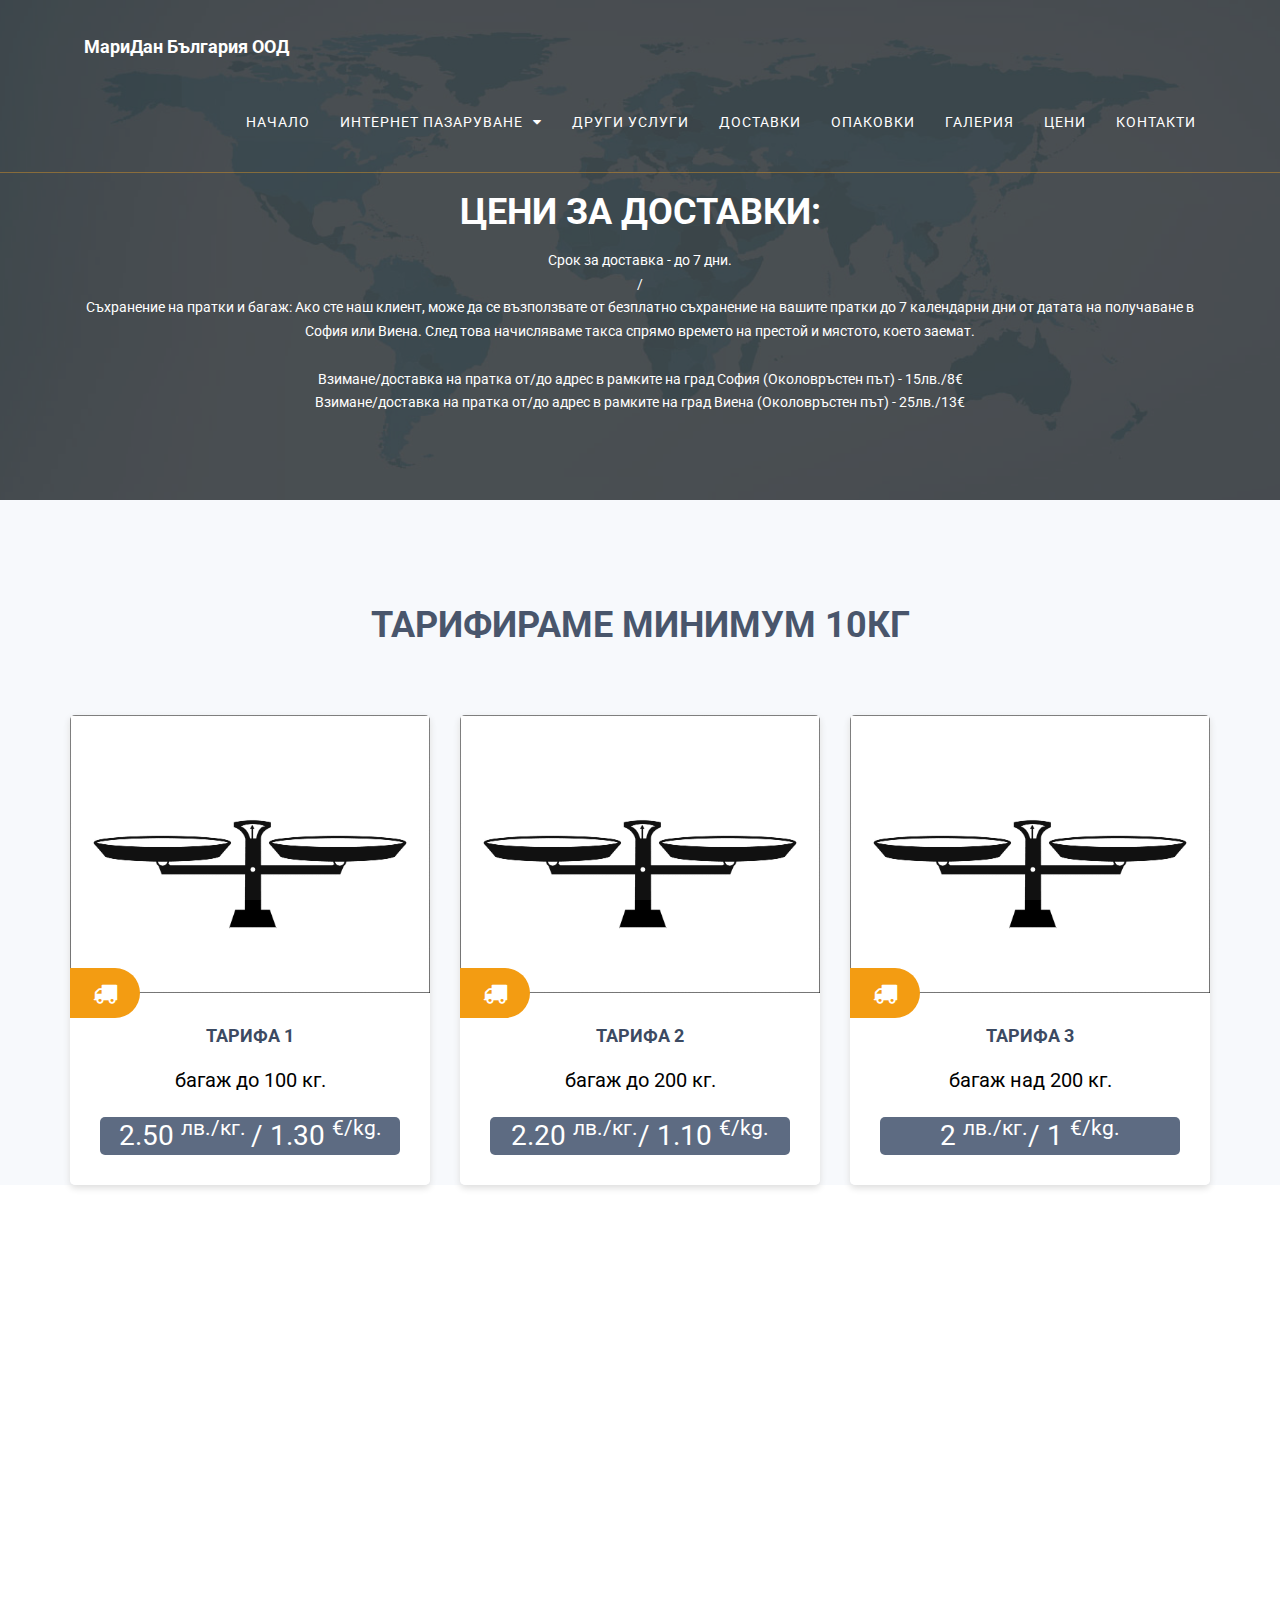
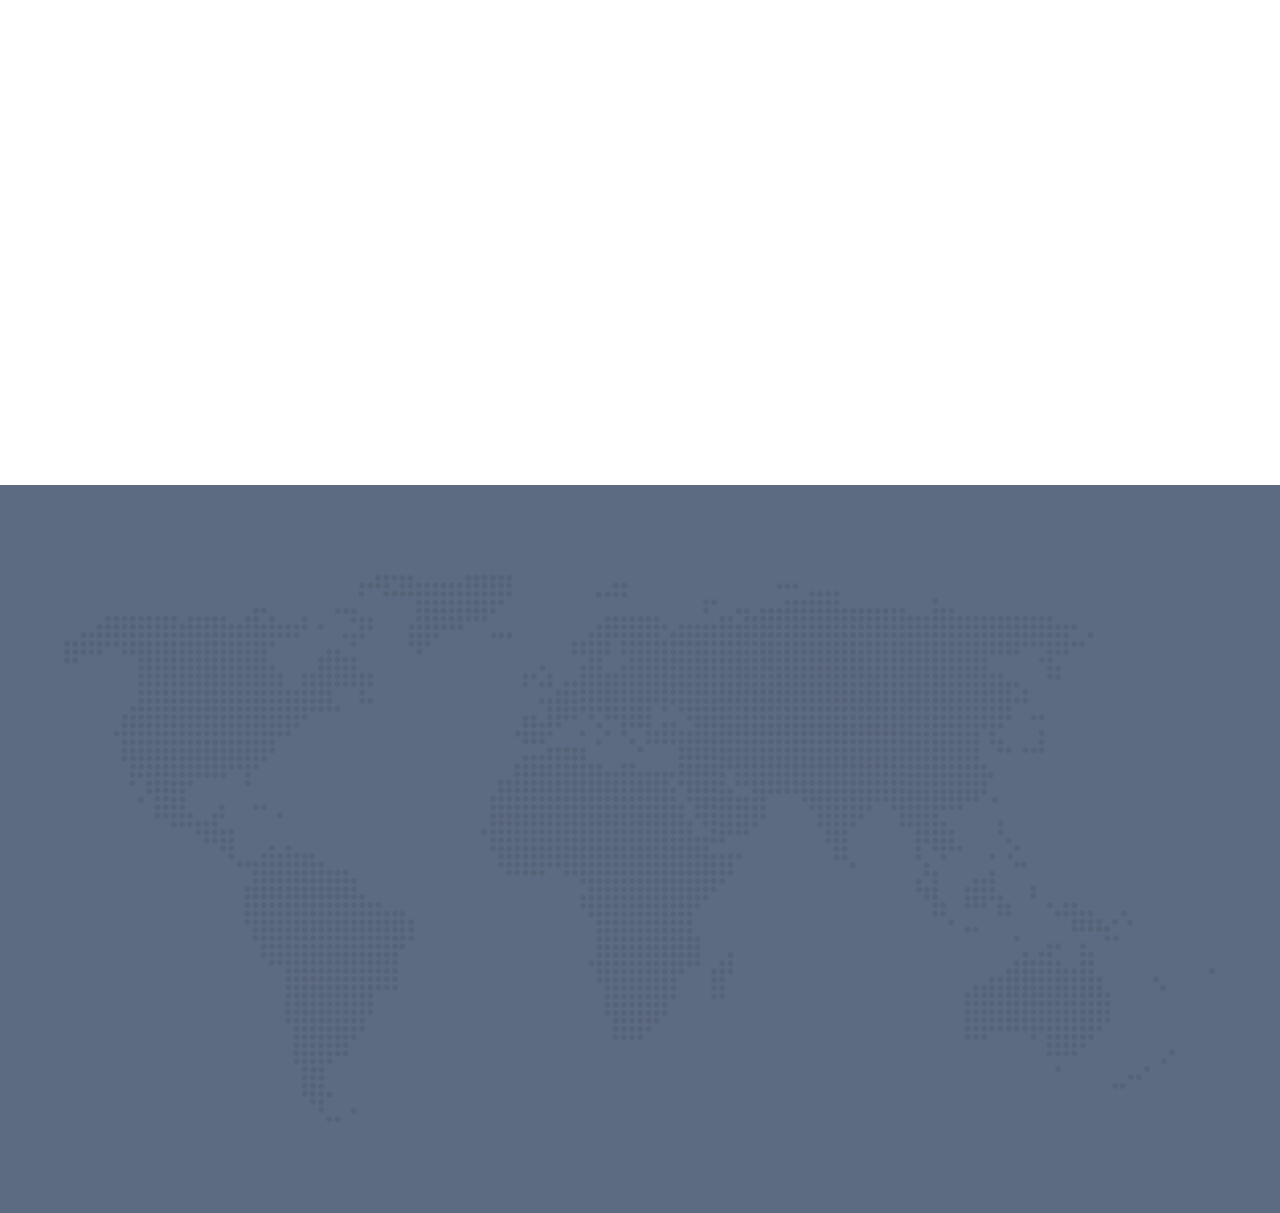
<file: price.html>
<!doctype html>
<!--[if lt IE 7]>      <html class="no-js lt-ie9 lt-ie8 lt-ie7" lang=""> <![endif]-->
<!--[if IE 7]>         <html class="no-js lt-ie9 lt-ie8" lang=""> <![endif]-->
<!--[if IE 8]>         <html class="no-js lt-ie9" lang=""> <![endif]-->
<!--[if gt IE 8]><!-->
<html class="no-js" lang="en">
<!--<![endif]-->

<head>
    <!-- Google Tag Manager -->
<script>(function(w,d,s,l,i){w[l]=w[l]||[];w[l].push({'gtm.start':
    new Date().getTime(),event:'gtm.js'});var f=d.getElementsByTagName(s)[0],
    j=d.createElement(s),dl=l!='dataLayer'?'&l='+l:'';j.async=true;j.src=
    'https://www.googletagmanager.com/gtm.js?id='+i+dl;f.parentNode.insertBefore(j,f);
    })(window,document,'script','dataLayer','GTM-M9LHD9P');</script>
    <!-- End Google Tag Manager -->
    <!--====== USEFULL META ======-->
    <meta charset="UTF-8">
    <meta http-equiv="X-UA-Compatible" content="IE=edge">
    <meta name="viewport" content="width=device-width, initial-scale=1">
    <meta name="robots" content="all">
    <meta name="description" lang="bg"
          content="„Доставки от и до Австрия“ предлага, съхранение на пратки и багаж, взимане на пратка от адрес, доставка на пратка до адрес.">
    <meta name="keywords" content="съхранение на пратки и багаж, взимане на пратка от адрес, доставка на пратка до адрес, малки пратки, доставки, от и до австрия, транспортни услуги, доставки от и до
     австрия, маридан, ДОСТАВКА ОТ ВРАТА ДО ВРАТА, ПРАТКИ,
     КОЛЕТИ, гЕРМАНИЯ, ЗА ГЕРМАНИЯ, ЗА АВСТРИЯ, ОТ АВСТРИЯ, ПРАТКИ, КОЛЕТИ, БАГАЖИ, BAGAJI, bagaji, koleti, pratki">
    <meta name="author" content="Тихомир Тодоров">
      <meta property="og:image" content="img/ogimage.jpg"/>
    <!--====== TITLE TAG ======-->
    <title>Цени за доставки | Цени за преместване</title>

    <!--====== FAVICON ICON =======-->
    <link rel="shortcut icon" type="image/ico" href="img/favicon.png" />

    <!--====== STYLESHEETS ======-->
    <link rel="stylesheet" href="css/normalize.css">
    <link rel="stylesheet" href="css/animate.css">
    <link rel="stylesheet" href="css/stellarnav.min.css">
    <link rel="stylesheet" href="css/owl.carousel.css">
    <link href="css/bootstrap.min.css" rel="stylesheet">
    <link href="css/font-awesome.min.css" rel="stylesheet">

    <!--====== MAIN STYLESHEETS ======-->
    <link href="style.css" rel="stylesheet">
    <link href="css/responsive.css" rel="stylesheet">
    <link rel="stylesheet" href="css/snow.css">

    <script src="js/vendor/modernizr-2.8.3.min.js"></script>

    <!-- <script src='https://kit.fontawesome.com/a076d05399.js'></script> -->
    <!--[if lt IE 9]>
        <script src="//oss.maxcdn.com/html5shiv/3.7.2/html5shiv.min.js"></script>
        <script src="//oss.maxcdn.com/respond/1.4.2/respond.min.js"></script>
        <![endif]-->
    <style>
        .modal-dialog{
            width: 100%;
            max-width: 1400px;
            margin: 10% auto 0 auto;
        }
        .modal-body{
            display: flex; 
            justify-content: space-around;
        }
        .modal-body div{
            max-width: 600px;
            font-size: 15px;
            line-height: 1.5;
        }
        @media screen and (max-width: 1000px){
            .modal-body{
            flex-direction: column;
            }
            .modal-body div{
            font-size: 13px;
        }
        }
        
        .modal-body .big-clients p {
            color: #000000;
        }
        .fa-search-dollar:before {
            font-family: "Font Awesome 5 pro";
        }
        .fa-clipboard:before{
            font-family: "Font Awesome 5 pro";
        }
        .fa-luggage-cart:before{
            font-family: "Font Awesome 5 pro";
        }
        
        .fa,
        .far,
        .fas {
            font-family: FontAwesome;

        }
        @media screen and (max-width: 736px) {
            .top-area.single-page {
            height:auto;
        }
        }
    </style>
</head>
<!-- <canvas id="canvas"></canvas> -->
<body class="single-page">
<!-- Google Tag Manager (noscript) -->
<noscript><iframe src="https://www.googletagmanager.com/ns.html?id=GTM-M9LHD9P"
    height="0" width="0" style="display:none;visibility:hidden"></iframe></noscript>
    <!-- End Google Tag Manager (noscript) -->
    <!--[if lt IE 8]>
        <p class="browserupgrade">You are using an <strong>outdated</strong> browser. Please <a href="http://browsehappy.com/">upgrade your browser</a> to improve your experience.</p>
    <![endif]-->

    <!--- PRELOADER -->
    <div class="preeloader">
        <div class="preloader-spinner"></div>
    </div>
    <!-- modal bul -->
    <!-- Large modal -->
  
    <div class="modal fade" id="exampleModalCenter" tabindex="-1" role="dialog" aria-labelledby="exampleModalCenterTitle" aria-hidden="true">
        <div class="modal-dialog modal-dialog-centered" role="document">
          <div class="modal-content">
            <div class="modal-header">
              <h5 class="modal-title" id="exampleModalLongTitle">транспортни услуги</h5>
              <button type="button" class="close" data-dismiss="modal" aria-label="Close">
                <span aria-hidden="true">&times;</span>
              </button>
            </div>
            <div class="modal-body">
                 <div>  Транспортни услуги, преместване на апартаменти, офиси, складове и други.
                    На територията на София и България, както и Виена и Австрия.
                    
                    Цялостни или частични премествания (апартаменти, офиси и т.н.) от екип с дългогодишен опит. Разглобяване, сглобяване, опаковане и всички необходими процедури свързани с безопасно преместване. За ценообразуване на цялостно преместване е необходим оглед на място с цел уточняване на всички детайли. Огледът е безплатен и не Ви ангажира с нищо. Точност, коректност и гъвкавост!
                     <br>
                    
                </div>
                <div>
                    Съхранение на стоки и багажи в склад. Цялостни или частични премествания от екип с дългогодишен опит.
                  <strong>Разглобяване, сглобяване, опаковане</strong> и всички необходими процедури свързани с Вашето преместване. За ценообразуване на 
                    цялостно преместване е необходим оглед на място с цел уточняване на всички детайли. <strong> Огледът е безплатен и не Ви ангажира с нищо.</strong>
                   
                </div>
            </div>
           
          </div>
        </div>
      </div>
    <!-- END modal bul -->  

    <!--SCROLL TO TOP-->
    <a href="#home" class="scrolltotop"><i class="fa fa-long-arrow-up"></i></a>

    <!--START TOP AREA-->
    <header class="top-area single-page" id="home" >
        <div class="top-area-bg" data-stellar-background-ratio="0.6"></div>
        <div class="header-top-area">
            <!--MAINMENU AREA-->
            <div class="mainmenu-area" id="mainmenu-area">
                <div class="mainmenu-area-bg"></div>
                <nav class="navbar">
                    <div class="container-fluid">
                       <div class="row" style="display: flex; justify-content:center">
                        <div class="col-lg-11 col-md-12 col-sm-12 col-xs-12">
                            <div class="navbar-header">
                                <a href="#home" class="navbar-brand"><strong>МариДан България ООД</strong></a>
    
                            </div>
                            <div class="search-and-language-bar pull-right" style="display: none;">
                                <ul>
                                    <li><a href="#"><i class="fa fa-user"></i></a></li> 
                                    <li class="search-box"><i class="fa fa-search"></i></li>
                                     <li><a href="#"><i class="fa fa-shopping-bag"></i></a></li> 
                                   <li class="select-language">
                                        <select name="#" id="#">
                                        <option selected value="End">ENG</option>
                                        <option value="ARA">ARA</option>
                                        <option value="CHI">CHI</option>
                                    </select>
                                    </li>
                                </ul>
                                <form action="#" class="search-form">
                                    <input type="search" name="search" id="search">
                                    <button type="submit"><i class="fa fa-search"></i></button>
                                </form>
                            </div>
                            <div id="main-nav" class="stellarnav">
                                <ul id="nav" class="nav navbar-nav">
                                    <li><a href="index.html">начало</a>
                                        
                                    </li> 
                                    <li><a href="shopping.html">интернет пазаруване</a>
                                        <ul>
                                        <li><a href="index.html">Продавалник</a></li>
                                       
                                    </ul>
                                    </li>
                                   
                                    <li><a href="#" data-toggle="modal" data-target="#exampleModalCenter">други услуги</a>
                                        
                                    </li>
                                    <li><a href="deliver.html">доставки</a>
                                        
                                    </li>
                                    <li><a href="packages.html">опаковки</a>
                                        
                                    </li>
                                    <li><a href="gallery.html">галерия</a>
                                        
                                    </li>
                                    <li><a href="price.html">цени</a>
                                      
                                    </li>
                                    <li><a href="contact.html">контакти</a>
                                       
                                    </li>
                                </ul>
                            </div>
                        </div>
                       </div>
                    </div>
                </nav>

            </div>
            <!--END MAINMENU AREA END-->
        </div>
        <div class="welcome-area">
            <div class="area-bg"></div>
            <div class="container">
                <div class="row flex-v-center" style="padding: 20px 0;">
                    <div class="col-md-12 col-lg-12 col-sm-12 col-xs-12">
                        <div class="welcome-text text-center">
                            <h2>Цени за доставки:</h2>
                            <ul class="page-location">
                                <li>Срок за доставка - до 7 дни.</li>
                                <br>
                                <li>/</li>
                                <li>

                                    Съхранение на пратки и багаж:

                                    Ако сте наш клиент, може да се възползвате от безплатно съхранение на вашите пратки
                                    до 7 календарни дни от датата на получаване в София или Виена. След това начисляваме
                                    такса спрямо времето на престой и мястото, което заемат.</li> <br>
                                    <li>&nbsp;</li> <br>
                                    <li>Взимане/доставка на пратка от/до адрес в рамките на град София (Околовръстен път) - 15лв./8€</li>
                                   
                                    <li>Взимане/доставка на пратка от/до адрес в рамките на град Виена (Околовръстен път) - 25лв./13€</li>


                            </ul>
                        </div>
                    </div>
                </div>
            </div>
        </div>
    </header>
    <!--END TOP AREA-->

    <!--SERVICE AREA-->
    <!-- <section class="service-area">
        <div class="service-top-area padding-top">
            <div class="container">
                <div class="row">
                    <div class="col-md-6 col-lg-6 col-md-offset-3 col-lg-offset-3 col-sm-12 col-xs-12">
                        <div class="area-title text-center wow fadeIn">
                            <h2>Our Service</h2>
                            <p>Sed ut perspiciatis unde omnis iste natus error sit voluptatem accusantium doloremque laudantium, </p>
                        </div>
                    </div>
                </div>
                <div class="row">
                    <div class="col-md-4 col-lg-4 col-sm-12 col-xs-12">
                        <div class="service-content wow fadeIn">
                            <h2>we offer quick & powerful logistics solution</h2>
                            <p>I must explain to you how all this mistaken idea of denouncing pleasure and praising pain was born and I will give you.</p>
                            <a href="gallery.html" class="read-more">Learn More</a>
                        </div>
                    </div>
                    <div class="col-md-8 col-lg-8 col-sm-12 col-xs-12">
                        <div class="service-catalouge-content-area wow fadeIn">
                            <div class="service-catalouge-bg"></div>
                            <div class="row">
                                <div class="col-md-7 col-lg-7 col-md-offset-5 col-lg-offset-5 col-sm-12 col-xs-12">
                                    <div class="catalouge-content">
                                        <h3>Why Choose Us ?</h3>
                                        <p>I must explain to you how all this mistaken idea of denouncing pleasure and praising pain was born and I will give you.</p>
                                        <ul>
                                            <li><i class="fa fa-check"></i> Lorem ipsum dolor sit amet, consectetur.</li>
                                            <li><i class="fa fa-check"></i> Sed quia consequuntur magni dolores eos.</li>
                                            <li><i class="fa fa-check"></i> Nemo enim ipsam voluptatem .</li>
                                            <li><i class="fa fa-check"></i> We denounce with righteous indignation.</li>
                                        </ul>
                                        <a href="gallery.html" class="read-more">Learn More</a>
                                    </div>
                                </div>
                            </div>
                        </div>
                    </div>
                </div>
            </div>
        </div>
        <div class="service-bottom-area section-padding">
            <div class="service-bottom-area-bg"></div>
            <div class="container">
                <div class="row">
                    <div class="col-md-6 col-lg-6 col-md-offset-6 col-lg-offset-6 col-sm-12 col-xs-12">
                        <div class="service-list wow fadeIn">
                            <div class="single-service">
                                <div class="service-icon-hexagon">
                                    <div class="hex">
                                        <div class="service-icon">
                                            <i class="fa fa-dropbox"></i>
                                        </div>
                                    </div>
                                </div>
                                <div class="service-details">
                                    <h4>Ware House</h4>
                                    <p>Sed ut perspiciatis unde omnis iste natus error sit voluptatem accusantium doloremque laudantium, totam rem aperiam.</p>
                                    <a href="#">read more</a>
                                </div>
                            </div>
                            <div class="single-service">
                                <div class="service-icon-hexagon">
                                    <div class="hex">
                                        <div class="service-icon"><i class="fa fa-truck"></i></div>
                                    </div>
                                </div>
                                <div class="service-details">
                                    <h4>Road Freight</h4>
                                    <p>Sed ut perspiciatis unde omnis iste natus error sit voluptatem accusantium doloremque laudantium, totam rem aperiam.</p>
                                    <a href="#">read more</a>
                                </div>
                            </div>
                            <div class="single-service">
                                <div class="service-icon-hexagon">
                                    <div class="hex">
                                        <div class="service-icon"><i class="fa fa-ship"></i></div>
                                    </div>
                                </div>
                                <div class="service-details">
                                    <h4>Sea Freight</h4>
                                    <p>Sed ut perspiciatis unde omnis iste natus error sit voluptatem accusantium doloremque laudantium, totam rem aperiam.</p>
                                    <a href="#">read more</a>
                                </div>
                            </div>
                            <div class="single-service">
                                <div class="service-icon-hexagon">
                                    <div class="hex">
                                        <div class="service-icon"><i class="fa fa-plane"></i></div>
                                    </div>
                                </div>
                                <div class="service-details">
                                    <h4>Air Freight</h4>
                                    <p>Sed ut perspiciatis unde omnis iste natus error sit voluptatem accusantium doloremque laudantium, totam rem aperiam.</p>
                                    <a href="#">read more</a>
                                </div>
                            </div>
                        </div>
                    </div>
                </div>
            </div>
        </div>
    </section> -->
    <section class="blog-area gray-bg padding-top">
        <div class="container">
            <div class="row">
                 <div class="col-xs-12 text-center" style="padding-bottom: 50px;">
                       <h2>Тарифираме минимум 10кг</h2>
                      
                    </p>
                 </div>
            </div>
            <div class="row">
                <div class="col-md-4 col-lg-4 col-sm-6 col-xs-12">
                    <div class="single-blog wow fadeInUp" data-wow-delay="0.2s">
                        <div class="blog-image">
                            <img src="img/boxes/1.gif" alt="">
                        </div>
                        <div class="blog-details text-center">
                            <div class="blog-meta"><a href="#"><i class="fa fa-truck"></i></a></div>
                            <h3><a href="#">Тарифа 1</a></h3>
                            <p style="color: #000; font-size: 20px;">багаж до 100 кг.</p>
                            <span style="font-size: 28px; padding-left: 0; padding-right: 0;" class="read-more">2.50
                                <sup>лв./кг. </sup> /
                                1.30 <sup>€/kg.</sup></span>
                        </div>
                    </div>
                </div>
                <div class="col-md-4 col-lg-4 col-sm-6 col-xs-12">
                    <div class="single-blog wow fadeInUp" data-wow-delay="0.3s">
                        <div class="blog-image">
                            <img src="img/boxes/1.gif" alt="">
                        </div>
                        <div class="blog-details text-center">
                            <div class="blog-meta"><a href="#"><i class="fa fa-truck"></i></a></div>
                            <h3><a href="#">Тарифа 2</a></h3>
                            <p style="color: #000; font-size: 20px;">багаж до 200 кг.</p>
                            <span style="font-size: 28px; padding-left: 0; padding-right: 0;" class="read-more">2.20
                                <sup>лв./кг.</sup>/
                                1.10 <sup>€/kg.</sup>
                               </span>
                        </div>
                    </div>
                </div>
                <div class="col-md-4 col-lg-4 col-sm-12 col-xs-12">
                    <div class="single-blog wow fadeInUp" data-wow-delay="0.4s">
                        <div class="blog-image">
                            <img src="img/boxes/1.gif" alt="">
                        </div>
                        <div class="blog-details text-center">
                            <div class="blog-meta"><a href="#"><i class="fa fa-truck"></i></a></div>
                            <h3><a href="#">Тарифа 3</a></h3>
                            <p style="color: #000; font-size: 20px;">багаж над 200 кг. </p>
                            <span style="font-size: 28px; padding-left: 0; padding-right: 0;" class="read-more">2
                                <sup>лв./кг.</sup>/
                                1 <sup>€/kg.</sup>
                            </span>
                        </div>
                    </div>
                </div>
            </div>
        </div>
    </section>

    <!--SERVICE AREA END-->
    
    <!--PROMO AREA-->
    <section class="promo-area">
        <div class="promo-top-area section-padding wow fadeIn">
            <div class="container-fluid">
                <div class="row  flex">
                    <div class="col-md-4 col-lg-4 col-sm-6 col-xs-12">
                        <div class="single-promo">
                            <div class="promo-icon"><svg fill="#f39c12" width="40px" height="40px" viewBox="0 0 512 512" xmlns="http://www.w3.org/2000/svg"><path d="M505.04 442.66l-99.71-99.69c-4.5-4.5-10.6-7-17-7h-16.3c27.6-35.3 44-79.69 44-127.99C416.03 93.09 322.92 0 208.02 0S0 93.09 0 207.98s93.11 207.98 208.02 207.98c48.3 0 92.71-16.4 128.01-44v16.3c0 6.4 2.5 12.5 7 17l99.71 99.69c9.4 9.4 24.6 9.4 33.9 0l28.3-28.3c9.4-9.4 9.4-24.59.1-33.99zm-297.02-90.7c-79.54 0-144-64.34-144-143.98 0-79.53 64.35-143.98 144-143.98 79.54 0 144 64.34 144 143.98 0 79.53-64.35 143.98-144 143.98zm27.11-152.54l-45.01-13.5c-5.16-1.55-8.77-6.78-8.77-12.73 0-7.27 5.3-13.19 11.8-13.19h28.11c4.56 0 8.96 1.29 12.82 3.72 3.24 2.03 7.36 1.91 10.13-.73l11.75-11.21c3.53-3.37 3.33-9.21-.57-12.14-9.1-6.83-20.08-10.77-31.37-11.35V112c0-4.42-3.58-8-8-8h-16c-4.42 0-8 3.58-8 8v16.12c-23.63.63-42.68 20.55-42.68 45.07 0 19.97 12.99 37.81 31.58 43.39l45.01 13.5c5.16 1.55 8.77 6.78 8.77 12.73 0 7.27-5.3 13.19-11.8 13.19h-28.1c-4.56 0-8.96-1.29-12.82-3.72-3.24-2.03-7.36-1.91-10.13.73l-11.75 11.21c-3.53 3.37-3.33 9.21.57 12.14 9.1 6.83 20.08 10.77 31.37 11.35V304c0 4.42 3.58 8 8 8h16c4.42 0 8-3.58 8-8v-16.12c23.63-.63 42.68-20.54 42.68-45.07 0-19.97-12.99-37.81-31.59-43.39z"/></svg> </div>
                            <div class="promo-details">
                                <h3>Цени за преместване:</h3>
                                <p style="color: #000;">Цената за преместване на жилища, офиси и т.н. се определя спрямо
                                    обема на работа. За ценообразуване е необходим оглед на място с цел уточняване на
                                    всички детайли. Огледът е безплатен и без обвързване. Доверете ни се, ние ще Ви
                                    изготвим пълна оферта.</p>
                            </div>
                        </div>
                        <div class="single-promo">
                            <div class="promo-icon"><svg fill="#f39c12" width="40px" height="40px" viewBox="0 0 32 32" version="1.1" xmlns="http://www.w3.org/2000/svg">
                                <title>clipboard1</title>
                                <path d="M7.903 7.023c0 0.55 0 1.993 0 1.993h14.014c0 0 0-1.443 0-1.993s-0.445-0.997-0.996-0.997h-2.99c0 0 0.034-1.138 0.034-2.882 0-1.619-1.404-3.098-3.086-3.098s-2.978 1.406-2.978 3.089c0 1.619-0.012 2.891-0.012 2.891h-2.989c-0.551 0-0.997 0.446-0.997 0.997zM14.879 3.037c0.55 0 0.997 0.446 0.997 0.996 0 0.551-0.447 0.997-0.997 0.997s-0.997-0.446-0.997-0.997c0-0.55 0.447-0.996 0.997-0.996zM23.911 6.026v9.901c0 0 0.86-0.949 1.992-1.404v-9.493c0-1.101-0.955-1.993-2.055-1.993h-4.921v1.993h3.986c0.551 0 0.998 0.446 0.998 0.996zM12.823 30.006h-5.917c-0.55 0-0.996-0.445-0.996-0.996v-22.984c0-0.55 0.446-0.996 0.996-0.996h4.049v-1.993h-5.045c-1.101 0-1.993 0.893-1.993 1.993v24.976c0 1.101 0.892 1.994 1.993 1.994h9.081c-0.39-0.658-1.087-1.418-2.168-1.994zM23.911 29.010c0 0.551-0.447 0.996-0.997 0.996h-2.729c-0.502 0.672-0.975 1.34-1.41 1.994h5.074c1.1 0 2.055-0.893 2.055-1.994v-6.129c-0.66 0.543-1.328 1.156-1.992 1.83v3.303zM28.083 20.926c-1.123-2.496-0.48-4.523-0.32-6.863-6.579 3.275-10.751 13.103-10.751 13.103l-2.567-4.836-5.295 3.119c2.247 0.779 5.456 3.275 8.184 6.551 1.924-3.432 7.861-10.449 10.749-11.074z"></path>
                                </svg></div>
                            <div class="promo-details">
                                <h3>Да уточним:</h3>
                                
                                <p style="color: #000;">- Взeмането и доставката от/до адрес се извършва от/до първата
                                    му врата.

                                    - Всичко останало считаме за товаро-разтоварни услуги, които се заплащат
                                    допълнително и се изчисляват спрямо обема на работа.

                                    - Плащането може да бъде извършено от подателя или получателя на пратката. Както е
                                    удобно за Вас.

                                    - Ако услугата се заплаща в евро, сумата се изчислява спрямо актуалния валутен курс.

                                    - Издаваме ДДС фактура/Invoice/Rechnung за всяка една услуга.</p>
                            </div>
                        </div>
                    </div>
                    <div class="col-md-4 col-lg-4 col-sm-6  col-xs-12">
                        <div class="single-promo">
                            <div class="promo-icon"><svg fill="#f39c12" width="40px" height="40px" viewBox="0 -64 640 640" xmlns="http://www.w3.org/2000/svg"><path d="M224 320h32V96h-32c-17.67 0-32 14.33-32 32v160c0 17.67 14.33 32 32 32zm352-32V128c0-17.67-14.33-32-32-32h-32v224h32c17.67 0 32-14.33 32-32zm48 96H128V16c0-8.84-7.16-16-16-16H16C7.16 0 0 7.16 0 16v32c0 8.84 7.16 16 16 16h48v368c0 8.84 7.16 16 16 16h82.94c-1.79 5.03-2.94 10.36-2.94 16 0 26.51 21.49 48 48 48s48-21.49 48-48c0-5.64-1.15-10.97-2.94-16h197.88c-1.79 5.03-2.94 10.36-2.94 16 0 26.51 21.49 48 48 48s48-21.49 48-48c0-5.64-1.15-10.97-2.94-16H624c8.84 0 16-7.16 16-16v-32c0-8.84-7.16-16-16-16zM480 96V48c0-26.51-21.49-48-48-48h-96c-26.51 0-48 21.49-48 48v272h192V96zm-48 0h-96V48h96v48z"/></svg></div>
                            <div class="promo-details">
                               
                                <h3>Обемни товари:</h3>
                                <p style="color: #000;">Пратки като мебели, детски колички, автомобилни брони и т.н. се
                                    калкулират на "обем". Теглото на пратка, по което изчисляваме дължимата сума за
                                    доставка се определя според реалното или обемното й тегло – взима се по-голямото от
                                    двете. Как се изчислява обемна пратка? - Взимаме трите размера на предмета:
                                    дължина/широчина/височина, умножаваме ги една по друга и крайния резултат делим на
                                    6000 Пример: 120 х 80 х 60 = 576000 : 6000 = 96 - Това е "обемното тегло" на Вашата
                                    пратка.</p>
                            </div>
                        </div>
                        <div class="single-promo">
                            <div class="promo-icon">
                                <svg fill="#f39c12" version="1.1" id="Layer_1" xmlns="http://www.w3.org/2000/svg" xmlns:xlink="http://www.w3.org/1999/xlink" 
                                     width="40px" height="40px" viewBox="0 0 70 70" enable-background="new 0 0 70 70" xml:space="preserve">
                                <g>
                                    <path d="M59.427,2.583h-48c-2.209,0-4.844,2.305-4.844,4.514v56c0,2.209,2.635,3.486,4.844,3.486h48
                                        c2.209,0,3.156-1.277,3.156-3.486v-56C62.583,4.888,61.636,2.583,59.427,2.583z M58.583,62.583h-48v-56h48V62.583z"/>
                                    <path d="M54.583,11.583c0-0.552-0.447-1-1-1h-39c-0.552,0-1,0.448-1,1v12c0,0.552,0.448,1,1,1h39c0.553,0,1-0.448,1-1V11.583z
                                         M15.583,12.583h37v10h-37V12.583z"/>
                                    <path d="M21.583,28.583c0-0.552-0.448-1-1-1h-6c-0.552,0-1,0.448-1,1v4c0,0.552,0.448,1,1,1h6c0.552,0,1-0.448,1-1V28.583z
                                         M15.583,29.583h4v2h-4V29.583z"/>
                                    <path d="M32.583,28.583c0-0.552-0.448-1-1-1h-6c-0.552,0-1,0.448-1,1v4c0,0.552,0.448,1,1,1h6c0.552,0,1-0.448,1-1V28.583z
                                         M30.583,31.583h-4v-2h4V31.583z"/>
                                    <path d="M43.583,28.583c0-0.552-0.447-1-1-1h-6c-0.552,0-1,0.448-1,1v4c0,0.552,0.448,1,1,1h6c0.553,0,1-0.448,1-1V28.583z
                                         M41.583,31.583h-4v-2h4V31.583z"/>
                                    <path d="M54.583,28.583c0-0.552-0.447-1-1-1h-6c-0.553,0-1,0.448-1,1v4c0,0.552,0.447,1,1,1h6c0.553,0,1-0.448,1-1V28.583z
                                         M52.583,31.583h-4v-2h4V31.583z"/>
                                    <path d="M21.583,36.583c0-0.552-0.448-1-1-1h-6c-0.552,0-1,0.448-1,1v4c0,0.553,0.448,1,1,1h6c0.552,0,1-0.447,1-1V36.583z
                                         M15.583,37.583h4v2h-4V37.583z"/>
                                    <path d="M32.583,36.583c0-0.552-0.448-1-1-1h-6c-0.552,0-1,0.448-1,1v4c0,0.553,0.448,1,1,1h6c0.552,0,1-0.447,1-1V36.583z
                                         M30.583,39.583h-4v-2h4V39.583z"/>
                                    <path d="M43.583,36.583c0-0.552-0.447-1-1-1h-6c-0.552,0-1,0.448-1,1v4c0,0.553,0.448,1,1,1h6c0.553,0,1-0.447,1-1V36.583z
                                         M41.583,39.583h-4v-2h4V39.583z"/>
                                    <path d="M54.583,36.583c0-0.552-0.447-1-1-1h-6c-0.553,0-1,0.448-1,1v4c0,0.553,0.447,1,1,1h6c0.553,0,1-0.447,1-1V36.583z
                                         M52.583,39.583h-4v-2h4V39.583z"/>
                                    <path d="M21.583,44.583c0-0.553-0.448-1-1-1h-6c-0.552,0-1,0.447-1,1v4c0,0.553,0.448,1,1,1h6c0.552,0,1-0.447,1-1V44.583z
                                         M15.583,45.583h4v2h-4V45.583z"/>
                                    <path d="M32.583,44.583c0-0.553-0.448-1-1-1h-6c-0.552,0-1,0.447-1,1v4c0,0.553,0.448,1,1,1h6c0.552,0,1-0.447,1-1V44.583z
                                         M30.583,47.583h-4v-2h4V47.583z"/>
                                    <path d="M43.583,44.583c0-0.553-0.447-1-1-1h-6c-0.552,0-1,0.447-1,1v4c0,0.553,0.448,1,1,1h6c0.553,0,1-0.447,1-1V44.583z
                                         M41.583,47.583h-4v-2h4V47.583z"/>
                                    <path d="M54.583,44.583c0-0.553-0.447-1-1-1h-6c-0.553,0-1,0.447-1,1v12c0,0.553,0.447,1,1,1h6c0.553,0,1-0.447,1-1V44.583z
                                         M52.583,55.583h-4v-10h4V55.583z"/>
                                    <path d="M21.583,52.583c0-0.553-0.448-1-1-1h-6c-0.552,0-1,0.447-1,1v4c0,0.553,0.448,1,1,1h6c0.552,0,1-0.447,1-1V52.583z
                                         M15.583,53.583h4v2h-4V53.583z"/>
                                    <path d="M32.583,52.583c0-0.553-0.448-1-1-1h-6c-0.552,0-1,0.447-1,1v4c0,0.553,0.448,1,1,1h6c0.552,0,1-0.447,1-1V52.583z
                                         M30.583,55.583h-4v-2h4V55.583z"/>
                                    <path d="M43.583,52.583c0-0.553-0.447-1-1-1h-6c-0.552,0-1,0.447-1,1v4c0,0.553,0.448,1,1,1h6c0.553,0,1-0.447,1-1V52.583z
                                         M41.583,55.583h-4v-2h4V55.583z"/>
                                    <path d="M23,13.583h-5c-0.553,0-1.417,1.281-1.417,1.834v3c0,0.553,0.447,1,1,1s1-0.447,1-1v-2.834H23c0.553,0,1-0.447,1-1
                                        S23.553,13.583,23,13.583z"/>
                                </g>
                                </svg></div>
                            <div class="promo-details">
                                <h3>Пресметнете вашето обемно тегло тук</h3>
                                <div class="calc">
                                    <label><input id="n1" type="number" placeholder="дължина"> * </label>
                                    <label><input id="n2" type="number" placeholder="широчина"> * </label>
                                    <label><input id="n3" type="number" placeholder="височина"> / </label>
                                    <label> <span id="n4">6000</span><span> = </span></label>
                                    <div id="result"></div>
                                    <button id="btn" onclick="calculate()">изчисли</button>
                                </div>
                            </div>
                        </div>
                    </div>
                </div>
            </div>
        </div>
        <!-- <div class="promo-bottom-area section-padding">
            <div class="promo-botton-area-bg" data-stellar-background-ratio="0.6"></div>
            <div class="container">
                <div class="row">
                    <div class="col-md-10 col-lg-10 col-md-offset-1 col-lg-offset-1 col-sm-12 col-xs-12 text-center">
                        <div class="promo-bottom-content wow fadeIn">
                            <h2>we provide international freight &amp; logistics service worldwidw</h2>
                            <a href="#" class="read-more">Get a quote</a>
                        </div>
                    </div>
                </div>
            </div>
        </div> -->
    </section>
    <!--PROMO AREA END-->

    <!--CLIENTS AREA-->
    <!-- <section class="clients-area section-padding wow fadeIn">
        <div class="container">
            <div class="row">
                <div class="col-md-12 col-lg-12 col-sm-12 col-xs-12">
                    <div class="client-list">
                        <div class="single-client">
                            <img src="img/client/1.jpg" alt="">
                        </div>
                        <div class="single-client">
                            <img src="img/client/2.jpg" alt="">
                        </div>
                        <div class="single-client">
                            <img src="img/client/3.jpg" alt="">
                        </div>
                        <div class="single-client">
                            <img src="img/client/4.jpg" alt="">
                        </div>
                        <div class="single-client">
                            <img src="img/client/5.jpg" alt="">
                        </div>
                        <div class="single-client">
                            <img src="img/client/1.jpg" alt="">
                        </div>
                        <div class="single-client">
                            <img src="img/client/2.jpg" alt="">
                        </div>
                        <div class="single-client">
                            <img src="img/client/3.jpg" alt="">
                        </div>
                        <div class="single-client">
                            <img src="img/client/4.jpg" alt="">
                        </div>
                        <div class="single-client">
                            <img src="img/client/5.jpg" alt="">
                        </div>
                    </div>
                </div>
            </div>
        </div>
    </section> -->
    <!--CLIENTS AREA END-->

    <!--FOOER AREA-->
    <div class="footer-area dark-bg">
        <div class="footer-area-bg"></div>
        <div class="footer-top-area wow fadeIn">
            <div class="container">
                <!-- <div class="row">
                    <div class="col-md-6 col-lg-6 col-sm-12 col-xs-12">
                        <div class="subscribe-content">
                            <h2>Weekly Newsletter</h2>
                            <p>There are many vaiations of passages of lorem ipsum available.</p>
                        </div>
                    </div>
                    <div class="col-md-6 col-lg-6 col-sm-12 col-xs-12">
                        <div class="subscriber-form-area">
                            <form action="#" class="subsriber-form">
                                <label for="subscriber-mail"><i class="fa fa-envelope-o"></i></label>
                                <input type="email" name="subscriber-mail" id="subscriber-mail" placeholder="Enter Your Mail">
                                <button type="submit">subscribe</button>
                            </form>
                        </div>
                    </div>
                </div> -->
                <div class="row">
                    <div class="col-md-12">
                        <div class="footer-border"> </div>
                    </div>
                </div>
            </div>
        </div>
        <div class="footer-bottom-area wow fadeIn">
            <div class="container">
                <div class="row">
                    <div class="col-md-3 col-lg-3 col-sm-6 col-xs-12">
                        <div class="single-footer-widget footer-about">
                            <h3>За нас</h3>
                            <p><a style="color: #fff;" href="contact.html">МариДан България ООД
                                    Гр. София, Ж. К. Фондови Жилища
                                    Булстат: BG204332607
                                    М.О.Л.: Мариян Маринов</a></p>
                            <ul>
                                <li><a href="callto:+359887471110"><i class="fa fa-phone"></i>0887 471 110</a> Мариян
                                    Маринов</li>
                                <li><a href="mailto:dostavkiot.avstria@gmail.com" title="dostavkiot.avstria@gmail.com">
                                        <i class="fa fa-envelope"
                                            aria-hidden="true"></i>dostavkiot.avstria@gmail.com</a></li>
                                <li><a href="callto:+43 6769126142"><i class="fa fa-phone"></i>+43 6769126142</a> Йордан
                                    Нацев</li>
                            </ul>
                        </div>
                    </div>
                    <div class="col-md-3 col-lg-3 col-sm-6 col-xs-12">
                        <div class="single-footer-widget twitter-widget">
                            <h3>Работно време</h3>
                            <ul>
                                <li>
                                    <div class="twitter-icon"><i class="fa fa-clock"></i></div>
                                    <div class="tweet-detail">
                                        <p>Работно време: Офис София <br> Понеделник - Петък <br> <time>От 9:00ч. до 18:00ч.</time></p>
                                        <p class="main-time">Работно време: Офис Виена Понеделник - 
                                            <time>От 9:00ч. до 17:00ч.</time> <br>
                                            Сряда - <time>9:00ч. до 16:00ч.</time><br>
                                            Петък - <time>9:00ч. до 17:00ч.</time>
                                        <p class="main-time">Молим, да спазвате работното време! Благодарим!</p>
                                        <!-- <a href="#" class="tweet-meta">5 Miniutes Ago</a> -->
                                    </div>
                                </li>
                                <li>
                                    <div class="twitter-icon"><i class="fa fa-clock"></i></div>
                                    <div class="tweet-detail">
                                        <p>Събота и Неделя почивен ден </p>
                                        <!-- <a href="#" class="tweet-meta">5 Miniutes Ago</a> -->
                                    </div>
                                </li>
                            </ul>
                        </div>
                    </div>
                    <div class="col-md-3 col-lg-3 col-sm-6 col-xs-12">
                        <div class="single-footer-widget list-widget">
                            <h3>FAQS</h3>
                            <ul>
                                <li><a href="#">Професионално обслужване</a></li>
                                <li><a href="#">Получавате нужното внимание</a></li>
                                <li><a href="#">Застраховане на Вашите вещи</a></li>
                                <li><a href="#">Privacy Policy</a></li>
                                <li><a href="#">Communication</a></li>
                                <li><a href="contact.html">Contact Us</a></li>
                            </ul>
                        </div>
                    </div>
                    <div class="col-md-3 col-lg-3 col-sm-6 col-xs-12">
                        <div class="single-footer-widget instafeed-widget">
                            <h3>Customer Service</h3>
                            <ul>
                                <li><a href="#"><img src="img/instafeed/1.jpg" alt=""></a></li>
                                <li><a href="#"><img src="img/instafeed/2.jpg" alt=""></a></li>
                                <li><a href="#"><img src="img/instafeed/3.jpg" alt=""></a></li>
                                <li><a href="#"><img src="img/instafeed/4.jpg" alt=""></a></li>
                                <li><a href="#"><img src="img/instafeed/5.jpg" alt=""></a></li>
                                <li><a href="#"><img src="img/instafeed/6.jpg" alt=""></a></li>
                            </ul>
                        </div>
                    </div>
                </div>


                <div class="row">
                    <div class="col-md-12">
                        <div class="footer-border"> </div>
                    </div>
                </div>
            </div>
        </div>
        <div class="footer-copyright-area">
            <div class="container">
                <div class="row">
                    <div class="col-md-6 col-lg-6 col-sm-12 col-xs-12">
                        <div class="footer-copyright wow fadeIn">
                            <!-- Link back to Colorlib can't be removed. Template is licensed under CC BY 3.0. -->
                            <p>Copyright &copy;
                                <script>document.write(new Date().getFullYear());</script> All rights reserved | МариДан
                                България ООД</p>
                            <!-- Link back to Colorlib can't be removed. Template is licensed under CC BY 3.0. -->
                        </div>
                    </div>
                    <div class="col-md-6 col-lg-6 col-sm-12 col-xs-12">
                        <div class="footer-social-bookmark text-right wow fadeIn">
                            <ul class="social-bookmark">
                                <li><a href="viber://chat?number=0887 471 110" target="_blank"><?xml version="1.0" encoding="utf-8"?><!-- Uploaded to: SVG Repo, www.svgrepo.com, Generator: SVG Repo Mixer Tools -->
                                    <svg width="33px" height="33px" viewBox="0 0 22 22" xmlns="http://www.w3.org/2000/svg">
                                    <path d="M19.3438 3.94922C18.8477 3.49219 16.8399 2.03516 12.3633 2.01562C12.3633 2.01562 7.08595 1.69922 4.51563 4.05859C3.08595 5.48828 2.58204 7.58594 2.52735 10.1836C2.47267 12.7812 2.40626 17.6484 7.09766 18.9687H7.10157L7.09766 20.9844C7.09766 20.9844 7.06641 21.8008 7.60548 21.9648C8.25391 22.168 8.63673 21.5469 9.25782 20.8789C9.59766 20.5117 10.0664 19.9727 10.4219 19.5625C13.6328 19.832 16.0977 19.2148 16.3789 19.125C17.0274 18.9141 20.6953 18.4453 21.2891 13.5781C21.9063 8.55469 20.9922 5.38281 19.3438 3.94922ZM19.8867 13.2109C19.3828 17.2734 16.4102 17.5312 15.8633 17.707C15.6289 17.7812 13.4609 18.3203 10.7383 18.1445C10.7383 18.1445 8.70704 20.5937 8.07423 21.2305C7.8672 21.4375 7.64063 21.418 7.64454 21.0078C7.64454 20.7383 7.66016 17.6602 7.66016 17.6602C7.65626 17.6602 7.65626 17.6602 7.66016 17.6602C3.6836 16.5586 3.91798 12.4141 3.96095 10.2461C4.00392 8.07812 4.41407 6.30078 5.62501 5.10547C7.80079 3.13281 12.2813 3.42578 12.2813 3.42578C16.0664 3.44141 17.8789 4.58203 18.3008 4.96484C19.6953 6.16016 20.4063 9.01953 19.8867 13.2109ZM14.457 10.0547C14.4727 10.3906 13.9688 10.4141 13.9531 10.0781C13.9102 9.21875 13.5078 8.80078 12.6797 8.75391C12.3438 8.73437 12.375 8.23047 12.707 8.25C13.7969 8.30859 14.4024 8.93359 14.457 10.0547ZM15.25 10.4961C15.2891 8.83984 14.2539 7.54297 12.2891 7.39844C11.957 7.375 11.9922 6.87109 12.3242 6.89453C14.5899 7.05859 15.7969 8.61719 15.7539 10.5078C15.75 10.8438 15.2422 10.8281 15.25 10.4961ZM17.0859 11.0195C17.0899 11.3555 16.582 11.3594 16.582 11.0234C16.5586 7.83984 14.4375 6.10547 11.8633 6.08594C11.5313 6.08203 11.5313 5.58203 11.8633 5.58203C14.7422 5.60156 17.0586 7.58984 17.0859 11.0195ZM16.6445 14.8516V14.8594C16.2227 15.6016 15.4336 16.4219 14.6211 16.1602L14.6133 16.1484C13.7891 15.918 11.8477 14.918 10.6211 13.9414C9.98829 13.4414 9.41016 12.8516 8.96485 12.2852C8.56251 11.7812 8.15626 11.1836 7.76173 10.4648C6.9297 8.96094 6.7461 8.28906 6.7461 8.28906C6.48438 7.47656 7.30079 6.6875 8.04688 6.26562H8.0547C8.41407 6.07812 8.75782 6.14062 8.98829 6.41797C8.98829 6.41797 9.47267 6.99609 9.6797 7.28125C9.87501 7.54687 10.1367 7.97266 10.2734 8.21094C10.5117 8.63672 10.3633 9.07031 10.1289 9.25L9.66017 9.625C9.42188 9.81641 9.45313 10.1719 9.45313 10.1719C9.45313 10.1719 10.1484 12.8008 12.7461 13.4648C12.7461 13.4648 13.1016 13.4961 13.293 13.2578L13.668 12.7891C13.8477 12.5547 14.2813 12.4062 14.707 12.6445C15.2813 12.9687 16.0117 13.4727 16.4961 13.9297C16.7695 14.1523 16.832 14.4922 16.6445 14.8516Z" />
                                    </svg></a></li>
                                <li><a href="https://www.facebook.com/profile.php?id=100014704099056" target="_blank"><svg
                                    version="1.1"
                                    id="Layer_1"
                                    xmlns="http://www.w3.org/2000/svg"
                                    xmlns:xlink="http://www.w3.org/1999/xlink"
                                    width="30px"
                                    height="30px"
                                    viewBox="0 0 32 32"
                                    enable-background="new 0 0 32 32"
                                    xml:space="preserve"
                                    class="facebook-svg"
                                  >
                                  <g>
                                      <path
                                        
                                        d="M16-0.035C7.159-0.035-0.035,7.159-0.035,16S7.159,32.035,16,32.035S32.035,24.841,32.035,16
                                          S24.841-0.035,16-0.035z M16,30.965C7.748,30.965,1.035,24.252,1.035,16S7.748,1.035,16,1.035S30.965,7.748,30.965,16
                                          S24.252,30.965,16,30.965z"
                                      />
                                      <path
                                       
                                        d="M19.5,7h-2.668C13.652,7,13,8.737,13,11.345L13.002,13H11.5c-0.276,0-0.5,0.224-0.5,0.5v3
                                          c0,0.276,0.224,0.5,0.5,0.5H13v7.5c0,0.276,0.224,0.5,0.5,0.5h3.058c0.276,0,0.5-0.224,0.5-0.5L17.06,17h2.44
                                          c0.276,0,0.5-0.224,0.5-0.5v-3c0-0.276-0.224-0.5-0.5-0.5h-2.441l0.003-1.396c0-0.673,0-0.673,0.629-0.674L19.48,11
                                          c0.127,0.004,0.268-0.045,0.366-0.139S20,10.636,20,10.5v-3C20,7.224,19.776,7,19.5,7z M19,9.98l-1.289-0.05
                                          c-1.521,0-1.648,0.827-1.648,1.672l-0.004,1.896c0,0.133,0.052,0.26,0.146,0.354C16.298,13.947,16.425,14,16.558,14H19v2h-2.44
                                          c-0.276,0-0.5,0.224-0.5,0.5L16.058,24H14v-7.5c0-0.276-0.224-0.5-0.5-0.5H12v-2h1.503c0.133,0,0.26-0.053,0.354-0.147
                                          c0.094-0.094,0.146-0.221,0.146-0.354L14,11.344C14,9.079,14.424,8,16.832,8H19V9.98z"
                                      />
                                  </g>
                                  </svg>
                                  </a></li>
                                <!-- <li><a href="#"><i class="fa fa-vimeo"></i></a></li>
                                <li><a href="#"><i class="fa fa-twitter"></i></a></li>
                                <li><a href="#"><i class="fa fa-behance"></i></a></li>
                                <li><a href="#"><i class="fa fa-dribbble"></i></a></li> -->
                            </ul>
                        </div>
                    </div>
                </div>
            </div>
        </div>
    </div>
    <!--FOOER AREA END-->


    <!--====== SCRIPTS JS ======-->
    <script src="js/vendor/jquery-1.12.4.min.js"></script>
    <script src="js/vendor/bootstrap.min.js"></script>

    <!--====== PLUGINS JS ======-->
    <script src="js/vendor/jquery.easing.1.3.js"></script>
    <script src="js/vendor/jquery-migrate-1.2.1.min.js"></script>
    <script src="js/vendor/jquery.appear.js"></script>
    <script src="js/owl.carousel.min.js"></script>
    <script src="js/stellar.js"></script>
    <script src="js/wow.min.js"></script>
    <script src="js/stellarnav.min.js"></script>
    <script src="js/contact-form.js"></script>
    <script src="js/jquery.sticky.js"></script>
    <script src="js/calculator.js"></script>

    <!--===== ACTIVE JS=====-->
    <script src="js/main.js"></script>
    <script src="js/snow.js"></script>
</body>

</html>
</file>
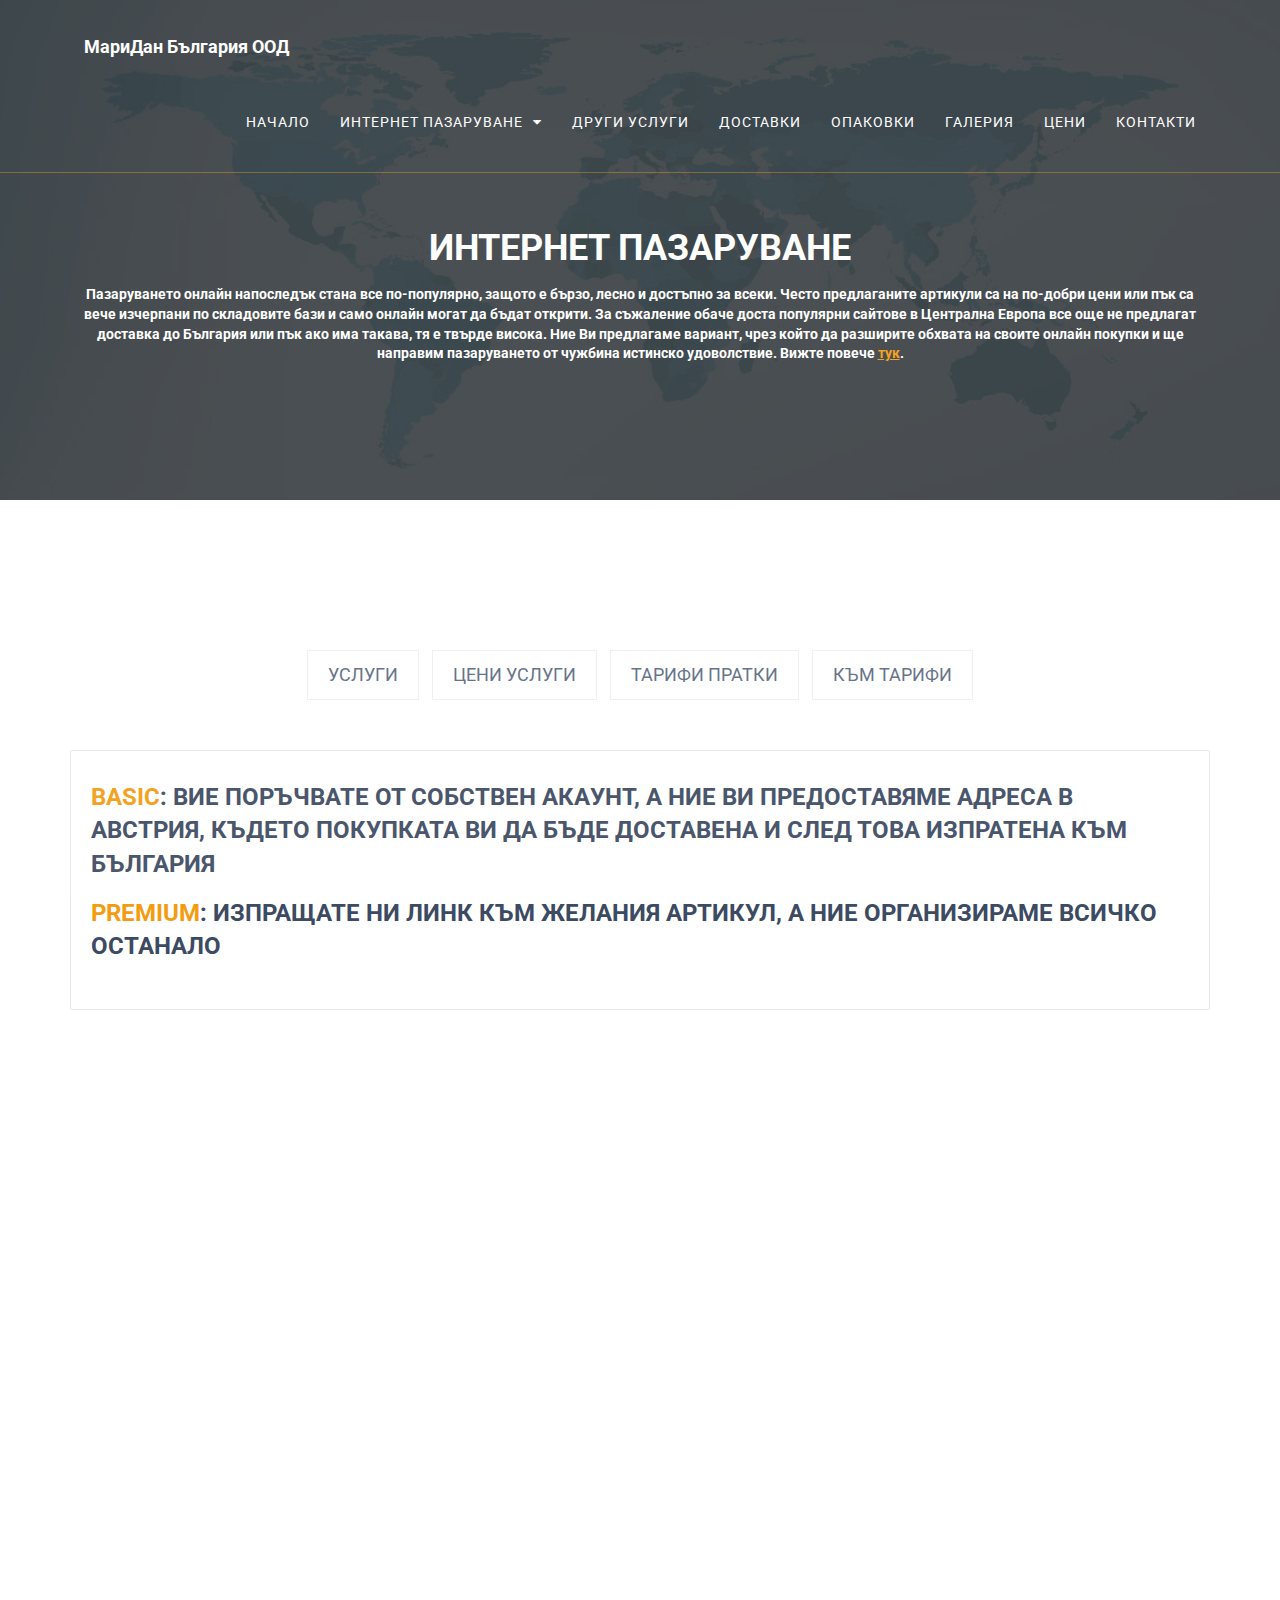
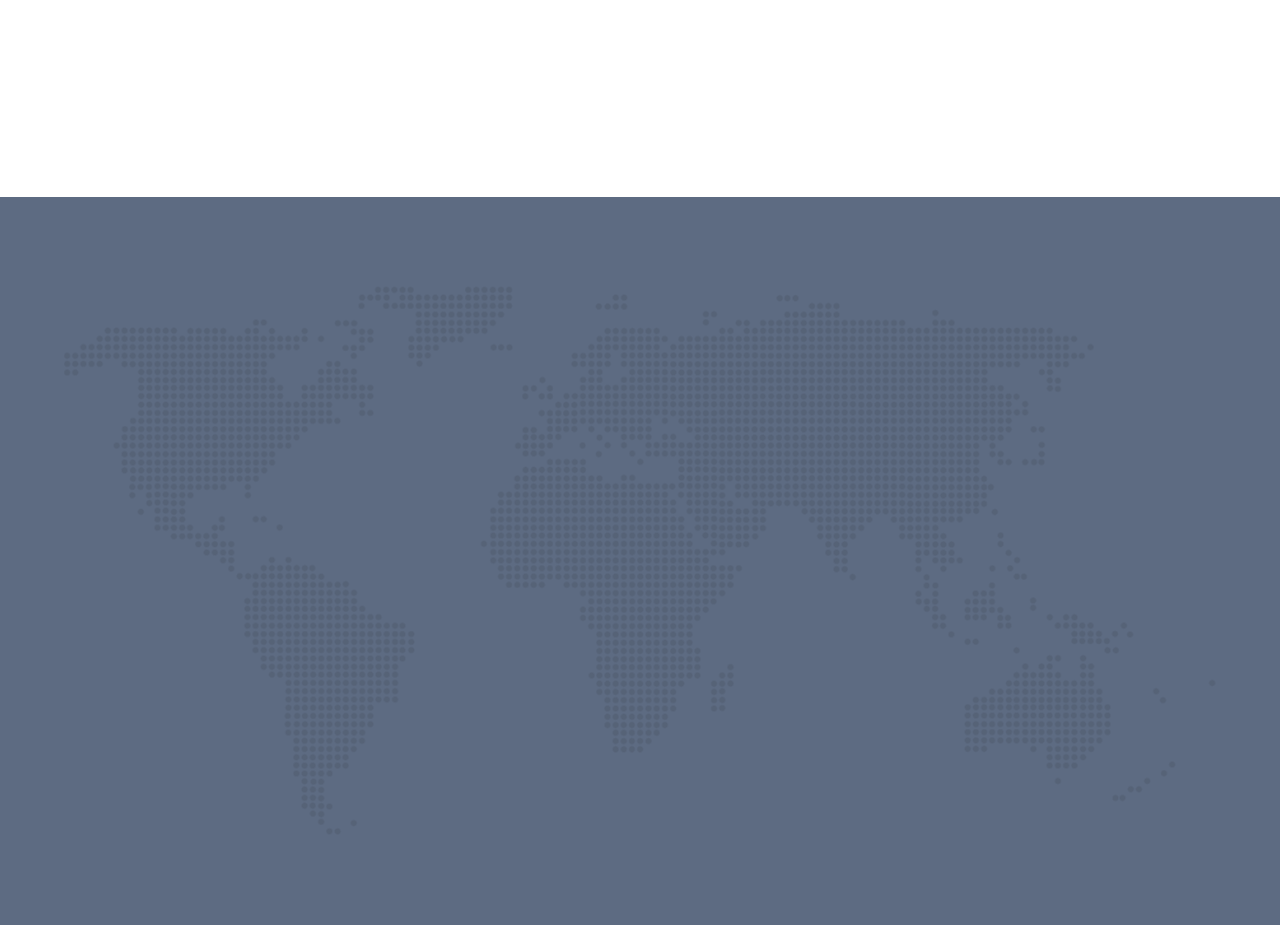
<file: shopping.html>
<!doctype html>
<!--[if lt IE 7]>      <html class="no-js lt-ie9 lt-ie8 lt-ie7" lang=""> <![endif]-->
<!--[if IE 7]>         <html class="no-js lt-ie9 lt-ie8" lang=""> <![endif]-->
<!--[if IE 8]>         <html class="no-js lt-ie9" lang=""> <![endif]-->
<!--[if gt IE 8]><!-->
<html class="no-js" lang="en">
<!--<![endif]-->

<head>
    <!-- Google Tag Manager -->
<script>(function(w,d,s,l,i){w[l]=w[l]||[];w[l].push({'gtm.start':
    new Date().getTime(),event:'gtm.js'});var f=d.getElementsByTagName(s)[0],
    j=d.createElement(s),dl=l!='dataLayer'?'&l='+l:'';j.async=true;j.src=
    'https://www.googletagmanager.com/gtm.js?id='+i+dl;f.parentNode.insertBefore(j,f);
    })(window,document,'script','dataLayer','GTM-M9LHD9P');</script>
    <!-- End Google Tag Manager -->
    <!--====== USEFULL META ======-->
    <meta charset="UTF-8">
    <meta http-equiv="X-UA-Compatible" content="IE=edge">
    <meta name="viewport" content="width=device-width, initial-scale=1">
    <meta name="robots" content="all">
    <meta name="description" lang="bg"
          content="„Доставки от и до Австрия“ ви предлага, превоз на лични вещи и багаж, транспорт на мебели, електроуреди и др.,цялостни или частични премествания.">
    <meta name="keywords" content="преместване,превоз на лични вещи и багаж, транспорт на мебели, електроуреди, премествания, доставки, от и до австрия, транспортни услуги, доставки от и до
     австрия, услуги в австрия, услуги в българия, транспортни услуги във виена, ДОСТАВКА ОТ ВРАТА ДО ВРАТА, ПРАТКИ,
     КОЛЕТИ,ПРАТКИ, КОЛЕТИ, БАГАЖИ, BAGAJI, bagaji, koleti, transportni uslugi,">
    <meta name="author" content="Тихомир Тодоров">
      <meta property="og:image" content="img/ogimage.jpg"/>
    <!--====== TITLE TAG ======-->
    <title>Превоз на лични вещи и багаж | Товаро-разтоварни услуги | Премествания</title>

    <!--====== FAVICON ICON =======-->
    <link rel="shortcut icon" type="image/ico" href="img/favicon.png" />
    <!-- <script src="https://kit.fontawesome.com/a488d1da97.js" crossorigin="anonymous"></script> -->
    <!--====== STYLESHEETS ======-->
    <link rel="stylesheet" href="css/normalize.css">
    <link rel="stylesheet" href="css/animate.css">
    <link rel="stylesheet" href="css/stellarnav.min.css">
    <link rel="stylesheet" href="css/owl.carousel.css">
    <link href="css/bootstrap.min.css" rel="stylesheet">
    <link href="css/font-awesome.min.css" rel="stylesheet">

    <!--====== MAIN STYLESHEETS ======-->
    <link href="style.css" rel="stylesheet">
    <link href="css/responsive.css" rel="stylesheet">
    <link rel="stylesheet" href="css/snow.css">
    <script src="js/vendor/modernizr-2.8.3.min.js"></script>
    <!-- <script src='https://kit.fontawesome.com/a076d05399.js'></script> -->
    <!--[if lt IE 9]>
        <script src="//oss.maxcdn.com/html5shiv/3.7.2/html5shiv.min.js"></script>
        <script src="//oss.maxcdn.com/respond/1.4.2/respond.min.js"></script>
        <![endif]-->
        <style>
            .shopping {
                background: #bec7d4;
                padding: 20px;
            }
            .shopping ul {
                display: flex;
                flex-wrap: wrap;
                justify-content: space-between;
            }
            @media all and (max-width:425px) {
                .shopping ul {
                display: block;
               
            }
            }
            
            .shopping p {
                    color: #000000;
                }

            .modal-body div{
                max-width: 600px;
                font-size: 17px;
                line-height: 1.5;
            }
            .fa.fa-behance, .fa.fa-twitter, .fa.fa-dribbble, .fa.fa-foursquare, .fa.fa-gittip, .fa.fa-facebook, .fa.fa-vimeo, .fa.fa-skype, .fa.fa-trello, .fa.fa-windows {
                font-family: FontAwesome !important;
            }
            
           
            .fa-exclamation-triangle {
                font-size: 50px;
                animation: blinker 1.3s linear infinite;
            }
            @keyframes blinker {
            50% {
                opacity: 0;
            } 
           }
           .about-details-menu li a{
                color: #5d6b82;
            } .about-details-menu li a:hover{
                background: #f39c12 none repeat scroll 0 0;
                border-color: #f39c12;
                color:#ffffff;
            }
            .tariff-shipments 
            {
                display: flex; 
                justify-content: space-between; 
                margin: 50px 0 0 ; 
                flex-wrap: wrap;
            }
            .tariff-shipments .shipments {
                padding: 5px;
                margin: 10px auto;
            }
            .tariff-shipments .shipments .orange {
               color: #f39c12;
               font-size: 16px;
            }
            .orange {
                color: #f39c12;
            }
            .link {
                color: #f39c12;
                text-decoration: underline;
            }
            .link:hover {
                color: #f39c12;
            }
            </style>

</head>
<!-- <canvas id="canvas"></canvas> -->
<body class="single-page">
<!-- Google Tag Manager (noscript) -->
<noscript><iframe src="https://www.googletagmanager.com/ns.html?id=GTM-M9LHD9P"
    height="0" width="0" style="display:none;visibility:hidden"></iframe></noscript>
    <!-- End Google Tag Manager (noscript) -->
    <!--[if lt IE 8]>
        <p class="browserupgrade">You are using an <strong>outdated</strong> browser. Please <a href="http://browsehappy.com/">upgrade your browser</a> to improve your experience.</p>
    <![endif]-->

    <!--- PRELOADER -->
    <div class="preeloader">
        <div class="preloader-spinner"></div>
    </div>
  <!-- modal bul -->
    <!-- Large modal -->
   
    <div class="modal fade" id="exampleModalCenter" tabindex="-1" role="dialog" aria-labelledby="exampleModalCenterTitle" aria-hidden="true">
        <div class="modal-dialog modal-dialog-centered" role="document">
          <div class="modal-content">
            <div class="modal-header">
              <h5 class="modal-title" id="exampleModalLongTitle">транспортни услуги</h5>
              <button type="button" class="close" data-dismiss="modal" aria-label="Close">
                <span aria-hidden="true">&times;</span>
              </button>
            </div>
            <div class="modal-body">
                 <div>  Транспортни услуги, преместване на апартаменти, офиси, складове и други.
                    На територията на София и България, както и Виена и Австрия.
                    
                    Цялостни или частични премествания (апартаменти, офиси и т.н.) от екип с дългогодишен опит. Разглобяване, сглобяване, опаковане и всички необходими процедури свързани с безопасно преместване. За ценообразуване на цялостно преместване е необходим оглед на място с цел уточняване на всички детайли. Огледът е безплатен и не Ви ангажира с нищо. Точност, коректност и гъвкавост!
                     <br>
                    
                </div>
                <div>
                    Съхранение на стоки и багажи в склад. Цялостни или частични премествания от екип с дългогодишен опит.
                  <strong>Разглобяване, сглобяване, опаковане</strong> и всички необходими процедури свързани с Вашето преместване. За ценообразуване на 
                    цялостно преместване е необходим оглед на място с цел уточняване на всички детайли. <strong> Огледът е безплатен и не Ви ангажира с нищо.</strong>
                   
                </div>
            </div>
           
          </div>
        </div>
      </div>
    <!-- END modal bul --> 
    
    

   
    <!--SCROLL TO TOP-->
    <a href="#home" class="scrolltotop"><i class="fa fa-long-arrow-up"></i></a>

    <!--START TOP AREA-->
    <header class="top-area single-page" id="home">
        <div class="top-area-bg" data-stellar-background-ratio="0.6"></div>
        <div class="header-top-area">
            <!--MAINMENU AREA-->
            <div class="mainmenu-area" id="mainmenu-area">
                <div class="mainmenu-area-bg"></div>
                <nav class="navbar">
                    <div class="container-fluid">
                       <div class="row" style="display: flex; justify-content:center">
                        <div class="col-lg-11 col-md-12 col-sm-12 col-xs-12">
                            <div class="navbar-header">
                                <a href="#home" class="navbar-brand"><strong>МариДан България ООД</strong></a>
    
                            </div>
                            <div class="search-and-language-bar pull-right" style="display: none;">
                                <ul>
                                    <li><a href="#"><i class="fa fa-user"></i></a></li> 
                                    <li class="search-box"><i class="fa fa-search"></i></li>
                                     <li><a href="#"><i class="fa fa-shopping-bag"></i></a></li> 
                                   <li class="select-language">
                                        <select name="#" id="#">
                                        <option selected value="End">ENG</option>
                                        <option value="ARA">ARA</option>
                                        <option value="CHI">CHI</option>
                                    </select>
                                    </li>
                                </ul>
                                <form action="#" class="search-form">
                                    <input type="search" name="search" id="search">
                                    <button type="submit"><i class="fa fa-search"></i></button>
                                </form>
                            </div>
                            <div id="main-nav" class="stellarnav">
                                <ul id="nav" class="nav navbar-nav">
                                    <li><a href="index.html">начало</a>
                                        <!-- <ul>
                                            <li><a href="index.html"> Начало Version 1</a></li>
                                            <li><a href="index-2.html"> Начало Version 2</a></li>
                                            <li><a href="index-3.html"> Начало Version 3</a></li>
                                            <li><a href="index-4.html"> Начало Version 4</a></li>
                                        </ul> -->
                                    </li> 
                                    <li><a href="shopping.html">интернет пазаруване</a>
                                        <ul>
                                        <li><a href="index.html">Продавалник</a></li>
                                       
                                    </ul>
                                    </li>
                                   
                                    <li><a href="#" data-toggle="modal" data-target="#exampleModalCenter">други услуги</a>
                                        <!-- <ul>
                                            <li><a href="#"  data-toggle="modal" data-target="#exampleModalCenter">в България</a></li>
                                            <li><a href="#" data-toggle="modal" data-target="#exampleModalCenter2">в Австрия</a></li>
                                            <li><a href="about-company-report.html">в Австрия</a></li>
                                            <li><a href="about-team.html">About Team</a></li>
                                            <li><a href="about-support.html">About Support</a></li>
                                        </ul> -->
                                    </li>
                                    <li><a href="deliver.html">доставки</a>
                                        <!-- <ul>
                                            <li><a href="gallery.html">Service Version 1</a></li>
                                            <li><a href="price.html">Service Version 2</a></li>
                                            <li><a href="deliver.html">Service Version 3</a></li>
                                            <li><a href="single-gallery.html">Service Details</a></li>
                                        </ul> -->
                                    </li>
                                    <li><a href="packages.html">опаковки</a>
                                        <!-- <ul>
                                            <li><a href="gallery.html">Service Version 1</a></li>
                                            <li><a href="price.html">Service Version 2</a></li>
                                            <li><a href="deliver.html">Service Version 3</a></li>
                                            <li><a href="single-gallery.html">Service Details</a></li>
                                        </ul> -->
                                    </li>
                                    <li><a href="gallery.html">галерия</a>
                                        <!-- <ul>
                                            <li><a href="404.html">404</a></li>
                                            <li><a href="coming-soon.html">Coming Soon</a></li>
                                        </ul> -->
                                    </li>
                                    <li><a href="price.html">цени</a>
                                        <!-- <ul>
                                            <li><a href="blog.html">Blog Version 1</a></li>
                                            <li><a href="blog-2.html">Blog Version 2</a></li>
                                            <li><a href="single-blog.html">Single Blog</a></li>
                                        </ul> -->
                                    </li>
                                    <li><a href="contact.html">контакти</a>
                                        <!-- <ul>
                                            <li><a href="contact.html">Contact Version 1</a></li>
                                            <li><a href="contact-2.html">Contact Version 2</a></li>
                                            <li><a href="#"><i class="fa fa-phone"></i> 0887 471 110 <br> мариян маринов</a></li>
                                        </ul> -->
                                    </li>
                                </ul>
                            </div>
                        </div>
                       </div>
                    </div>
                </nav>
            </div>
            <!--END MAINMENU AREA END-->
        </div>
        <div class="welcome-area">
            <div class="area-bg"></div>
            <div class="container">
                <div class="row flex-v-center">
                    <div class="col-md-12 col-lg-12 col-sm-12 col-xs-12">
                        <div class="welcome-text text-center">
                            <h2>интернет пазаруване</h2>
                            <h5 style="color: #fff; text-transform: inherit;">Пазаруването онлайн напоследък стана все по-популярно, защото е бързо, лесно и достъпно за всеки. Често предлаганите артикули са на по-добри цени или пък са вече изчерпани по складовите бази и само онлайн могат да бъдат открити. За съжаление обаче доста популярни сайтове в Централна Европа все още не предлагат доставка до България или пък ако има такава, тя е твърде висока. Ние Ви предлагаме вариант, чрез който да разширите обхвата на своите онлайн покупки и ще направим пазаруването от чужбина истинско удоволствие. Вижте повече <a class="link" style="display: inline-block;" href="#shop">тук</a>.</h5>
                        </div>
                    </div>
                </div>
            </div>
        </div>
    </header>
    <!--END TOP AREA-->

    <!--ABOUT AREA-->
    <!-- <section class="about-area gray-bg section-padding">
        <div class="container">
            <div class="row">
                <div class="col-md-6 col-lg-6 col-md-offset-3 col-lg-offset-3 col-sm-12 col-xs-12">
                    <div class="area-title text-center wow fadeIn">
                        <h2>welcome to carries !</h2>
                        <p>Sed ut perspiciatis unde omnis iste natus error sit voluptatem accusantium doloremque laudantium, </p>
                    </div>
                </div>
            </div>
            <div class="row">
                <div class="col-md-5 col-lg-5 col-sm-12 col-xs-12">
                    <div class="about-left-content-area wow fadeIn">
                        <img src="img/about/about-cargo.png" alt="">
                        <p>Lorem Ipsum is simply dummy text of the printing and typesetting industry. Lorem Ipsum has been the industry's standard dummy text ever since the 1500s, when an unknown printer took a galley of type and scrambled it to make a type specimen book.</p>
                    </div>
                </div>
                <div class="col-md-7 col-lg-7 col-sm-12 col-xs-12">
                    <div class="about-content-area wow fadeIn">
                        <div class="about-content">
                            <h2>We have 25 years experience in this passion</h2>
                            <p>There are many variations of passages of Lorem Ipsum available, but the majority have suffered alteration in some form, by injected humour, or randomised words which don't look even slightly believable. If you are going to use a passage of Lorem Ipsum,</p>
                            <a href="#">read more <i class="fa fa-angle-right"></i></a>
                        </div>
                        <div class="about-count">
                            <div class="single-about-count">
                                <h4><i class="fa fa-suitcase"></i> 120</h4>
                                <p>Project Done</p>
                            </div>
                            <div class="single-about-count">
                                <h4><i class="fa fa-thumbs-o-up"></i> 100</h4>
                                <p>Project Done</p>
                            </div>
                            <div class="single-about-count">
                                <h4><i class="fa fa-users"></i> 30</h4>
                                <p>Project Done</p>
                            </div>
                        </div>
                    </div>
                </div>
            </div>
        </div>
    </section> -->
    <!--ABOUT AREA END-->
    <section class="about-details-area section-padding wow fadeIn" id="shop">
        <div class="container">
            <div class="row">
                <div class="col-md-6 col-lg-6 col-md-offset-3 col-lg-offset-3 col-sm-12 col-xs-12">
                    <div class="area-title text-center wow fadeIn">
                        
                    </div>
                </div>
            </div>
            <div class="row">
                <div class="col-md-12 col-xs-12">
                    <ul class="about-details-menu">
                        <li ><a data-toggle="tab"  href="#item1">УСЛУГИ</a></li>
                        <li><a data-toggle="tab" href="#item2">ЦЕНИ услуги</a></li>
                        <li><a data-toggle="tab" href="#item3">ТАРИФИ пратки</a></li>
                        <li><a data-toggle="tab" href="#item4">КЪМ ТАРИФИ</a></li>
                        <!-- <li><a data-toggle="tab" href="#item5">Client Support</a></li> -->
                    </ul>
                </div>
            </div>
            <div class="row">
                <div class="col-md-12 col-lg-12 col-sm-12 col-xs-12">
                    <div class="tab-content about-details-content">
                        <div id="item1" class=" about-company tab-pane fade in active">
                            <div class="row">
                                <div class=" col-xs-12 float-none">
                                    <div class="single-team">
                                        <div class="member-details text-left">
                                           <h3><span class="orange">Basic</span>: Вие поръчвате от собствен акаунт, а ние Ви предоставяме адреса в Австрия, където покупката Ви  да бъде доставена и след това изпратена към България
                                            
                                            </h3>
                                            <h3><span class="orange">Premium</span>: изпращате ни линк към желания артикул, а ние организираме всичко останало</h3>
                                            
                                        </div>
                                    </div>
                                </div>
                               
                                
                            </div>
                        </div>
                        <div id="item2" class="team-list tab-pane fade">
                            <div class="row">
                                <div class="col-xs-12 float-none">
                                    <div class="single-team">
                                        <div class="member-details text-left">
                                            <h3><span class="orange">Basic</span>: в тази категория се заплаща единствено таксата за транспорт на съответния артикул
                                                
                                                </h3>
                                            <h3> <span class="orange">Premium</span>: при покупка за сметка на Доставки Австрия, заплащате комисионна от <span class="orange">10%</span> за стойност до 100 евро или <span class="orange">5%</span> за стойност над <span class="orange"> 100€</span> евро</h3>
                                        </div>
                                    </div>
                                </div>
                            </div>
                        </div>
                        <div id="item3" class="team-list tab-pane fade">
                            <div class="row">
                                <div class="col-lg-12 col-xs-12">
                                    <div class="single-team">
                                        
                                        <div class="member-details">
                                           
                                            <h3>Сборът от дължината на най-дългата + най-късата страна на пакета
                                            </h3>
                                            <div class="tariff-shipments">
                                                <div class="shipments" >
                                                    <svg height="40px" width="40px" version="1.1" id="_x34_" xmlns="http://www.w3.org/2000/svg" xmlns:xlink="http://www.w3.org/1999/xlink" viewBox="0 0 512 512" xml:space="preserve">
                                                        <g>
                                                            <g>
                                                                <polygon style="fill:#FFFFFF;" points="256,110.659 256,384.001 89.124,413.52 76.3,415.778 76.3,174.216 171.876,140.421 
                                                                    254.952,111.063 		"></polygon>
                                                                <polygon style="fill:#D9E3F0;" points="435.7,174.216 435.7,415.778 256,384.001 256,110.659 257.048,111.063 		"></polygon>
                                                                <polygon style="fill:#f39c12;" points="256,239.626 256,481.19 102.513,426.909 76.3,417.633 76.3,176.071 99.529,184.298 
                                                                    120.58,191.718 161.15,206.075 249.79,237.449 254.387,238.982 255.274,239.305 		"></polygon>
                                                                <polygon style="fill:#f39c12;" points="435.689,176.051 256.011,239.614 256.011,481.172 435.689,417.608 		"></polygon>
                                                                <polygon style="fill:#f39c12;" points="512,62.75 504.822,73.638 437.878,175.425 435.7,174.7 256,112.675 257.048,111.063 
                                                                    330.122,0 484.416,53.233 		"></polygon>
                                                                <polygon style="fill:#f39c12;" points="256,112.675 169.941,142.357 76.3,174.7 74.122,175.425 0,62.75 181.878,0 233.659,78.639 
                                                                    254.952,111.063 		"></polygon>
                                                                <polygon style="opacity:0.1;fill:#0A122F;" points="277.777,243.095 268.502,257.21 256.081,276.244 256,276.325 189.137,378.676 
                                                                    76.3,339.801 76.3,314.475 20.809,295.36 28.229,284.068 76.3,210.914 81.381,203.251 104.368,207.93 249.79,237.449 
                                                                    255.758,238.66 256.081,238.66 256.403,238.74 257.774,238.982 		"></polygon>
                                                                <polygon style="opacity:0.1;fill:#0A122F;" points="234.341,243.09 256.076,276.324 322.977,378.655 435.75,339.766 
                                                                    435.75,314.508 491.296,295.352 435.75,210.88 430.737,203.256 262.258,237.436 256.348,238.621 256.076,238.685 		"></polygon>
                                                                <polygon style="fill:#f39c12;" points="256,238.175 255.758,238.66 255.677,238.74 255.274,239.305 243.498,257.21 
                                                                    181.878,350.931 76.3,314.475 20.809,295.36 17.906,294.392 0,288.181 74.122,175.506 76.3,176.233 99.529,184.298 
                                                                    120.741,191.556 		"></polygon>
                                                                <polygon style="fill:#f39c12;" points="330.132,350.892 511.998,288.188 437.878,175.496 256.011,238.201 		"></polygon>
                                                            </g>
                                                            <polygon style="opacity:0.07;fill:#040000;" points="437.877,175.496 435.7,176.246 435.7,174.7 437.878,175.425 504.822,73.638 
                                                                512,62.75 484.416,53.233 453.892,42.702 78.266,418.328 102.513,426.909 256,481.19 256,384.001 256.011,384.003 256.011,481.171 
                                                                435.689,417.608 435.689,415.776 435.7,415.778 435.7,339.784 435.751,339.766 435.751,314.508 491.297,295.353 491.282,295.33 
                                                                511.998,288.187 	"></polygon>
                                                        </g>
                                                        </svg>
                                                    <h5>Пакет <span class="orange">XS</span> – 3,60лв. с ДДС
                                                    </h5>
                                                    <h6>За пакети до 50см, до 1кг
                                                    </h6>
                                                    
                                                </div>
                                               <div class="shipments" >
                                                <svg height="40px" width="40px" version="1.1" id="_x34_" xmlns="http://www.w3.org/2000/svg" xmlns:xlink="http://www.w3.org/1999/xlink" viewBox="0 0 512 512" xml:space="preserve">
                                                    <g>
                                                        <g>
                                                            <polygon style="fill:#FFFFFF;" points="256,110.659 256,384.001 89.124,413.52 76.3,415.778 76.3,174.216 171.876,140.421 
                                                                254.952,111.063 		"></polygon>
                                                            <polygon style="fill:#D9E3F0;" points="435.7,174.216 435.7,415.778 256,384.001 256,110.659 257.048,111.063 		"></polygon>
                                                            <polygon style="fill:#f39c12;" points="256,239.626 256,481.19 102.513,426.909 76.3,417.633 76.3,176.071 99.529,184.298 
                                                                120.58,191.718 161.15,206.075 249.79,237.449 254.387,238.982 255.274,239.305 		"></polygon>
                                                            <polygon style="fill:#f39c12;" points="435.689,176.051 256.011,239.614 256.011,481.172 435.689,417.608 		"></polygon>
                                                            <polygon style="fill:#f39c12;" points="512,62.75 504.822,73.638 437.878,175.425 435.7,174.7 256,112.675 257.048,111.063 
                                                                330.122,0 484.416,53.233 		"></polygon>
                                                            <polygon style="fill:#f39c12;" points="256,112.675 169.941,142.357 76.3,174.7 74.122,175.425 0,62.75 181.878,0 233.659,78.639 
                                                                254.952,111.063 		"></polygon>
                                                            <polygon style="opacity:0.1;fill:#0A122F;" points="277.777,243.095 268.502,257.21 256.081,276.244 256,276.325 189.137,378.676 
                                                                76.3,339.801 76.3,314.475 20.809,295.36 28.229,284.068 76.3,210.914 81.381,203.251 104.368,207.93 249.79,237.449 
                                                                255.758,238.66 256.081,238.66 256.403,238.74 257.774,238.982 		"></polygon>
                                                            <polygon style="opacity:0.1;fill:#0A122F;" points="234.341,243.09 256.076,276.324 322.977,378.655 435.75,339.766 
                                                                435.75,314.508 491.296,295.352 435.75,210.88 430.737,203.256 262.258,237.436 256.348,238.621 256.076,238.685 		"></polygon>
                                                            <polygon style="fill:#f39c12;" points="256,238.175 255.758,238.66 255.677,238.74 255.274,239.305 243.498,257.21 
                                                                181.878,350.931 76.3,314.475 20.809,295.36 17.906,294.392 0,288.181 74.122,175.506 76.3,176.233 99.529,184.298 
                                                                120.741,191.556 		"></polygon>
                                                            <polygon style="fill:#f39c12;" points="330.132,350.892 511.998,288.188 437.878,175.496 256.011,238.201 		"></polygon>
                                                        </g>
                                                        <polygon style="opacity:0.07;fill:#040000;" points="437.877,175.496 435.7,176.246 435.7,174.7 437.878,175.425 504.822,73.638 
                                                            512,62.75 484.416,53.233 453.892,42.702 78.266,418.328 102.513,426.909 256,481.19 256,384.001 256.011,384.003 256.011,481.171 
                                                            435.689,417.608 435.689,415.776 435.7,415.778 435.7,339.784 435.751,339.766 435.751,314.508 491.297,295.353 491.282,295.33 
                                                            511.998,288.187 	"></polygon>
                                                    </g>
                                                    </svg>
                                                <h5>Пакет <span class="orange">S</span> – 6,00лв. с ДДС </h5>
                                                <h6>За пакети до 50см от 1-10кг</h6>
                                                
                                               </div>
                                                <div class="shipments" >
                                                    <svg height="40px" width="40px" version="1.1" id="_x34_" xmlns="http://www.w3.org/2000/svg" xmlns:xlink="http://www.w3.org/1999/xlink" viewBox="0 0 512 512" xml:space="preserve">
                                                        <g>
                                                            <g>
                                                                <polygon style="fill:#FFFFFF;" points="256,110.659 256,384.001 89.124,413.52 76.3,415.778 76.3,174.216 171.876,140.421 
                                                                    254.952,111.063 		"></polygon>
                                                                <polygon style="fill:#D9E3F0;" points="435.7,174.216 435.7,415.778 256,384.001 256,110.659 257.048,111.063 		"></polygon>
                                                                <polygon style="fill:#f39c12;" points="256,239.626 256,481.19 102.513,426.909 76.3,417.633 76.3,176.071 99.529,184.298 
                                                                    120.58,191.718 161.15,206.075 249.79,237.449 254.387,238.982 255.274,239.305 		"></polygon>
                                                                <polygon style="fill:#f39c12;" points="435.689,176.051 256.011,239.614 256.011,481.172 435.689,417.608 		"></polygon>
                                                                <polygon style="fill:#f39c12;" points="512,62.75 504.822,73.638 437.878,175.425 435.7,174.7 256,112.675 257.048,111.063 
                                                                    330.122,0 484.416,53.233 		"></polygon>
                                                                <polygon style="fill:#f39c12;" points="256,112.675 169.941,142.357 76.3,174.7 74.122,175.425 0,62.75 181.878,0 233.659,78.639 
                                                                    254.952,111.063 		"></polygon>
                                                                <polygon style="opacity:0.1;fill:#0A122F;" points="277.777,243.095 268.502,257.21 256.081,276.244 256,276.325 189.137,378.676 
                                                                    76.3,339.801 76.3,314.475 20.809,295.36 28.229,284.068 76.3,210.914 81.381,203.251 104.368,207.93 249.79,237.449 
                                                                    255.758,238.66 256.081,238.66 256.403,238.74 257.774,238.982 		"></polygon>
                                                                <polygon style="opacity:0.1;fill:#0A122F;" points="234.341,243.09 256.076,276.324 322.977,378.655 435.75,339.766 
                                                                    435.75,314.508 491.296,295.352 435.75,210.88 430.737,203.256 262.258,237.436 256.348,238.621 256.076,238.685 		"></polygon>
                                                                <polygon style="fill:#f39c12;" points="256,238.175 255.758,238.66 255.677,238.74 255.274,239.305 243.498,257.21 
                                                                    181.878,350.931 76.3,314.475 20.809,295.36 17.906,294.392 0,288.181 74.122,175.506 76.3,176.233 99.529,184.298 
                                                                    120.741,191.556 		"></polygon>
                                                                <polygon style="fill:#f39c12;" points="330.132,350.892 511.998,288.188 437.878,175.496 256.011,238.201 		"></polygon>
                                                            </g>
                                                            <polygon style="opacity:0.07;fill:#040000;" points="437.877,175.496 435.7,176.246 435.7,174.7 437.878,175.425 504.822,73.638 
                                                                512,62.75 484.416,53.233 453.892,42.702 78.266,418.328 102.513,426.909 256,481.19 256,384.001 256.011,384.003 256.011,481.171 
                                                                435.689,417.608 435.689,415.776 435.7,415.778 435.7,339.784 435.751,339.766 435.751,314.508 491.297,295.353 491.282,295.33 
                                                                511.998,288.187 	"></polygon>
                                                        </g>
                                                        </svg>
                                                    <h5>Пакет <span class="orange">M</span> – 8,40лв. с ДДС</h5>
                                                    <h6>За пакети до 70см, до 10кг.</h6>
                                                   
                                                </div>
                                               <div class="shipments" >
                                                <svg height="40px" width="40px" version="1.1" id="_x34_" xmlns="http://www.w3.org/2000/svg" xmlns:xlink="http://www.w3.org/1999/xlink" viewBox="0 0 512 512" xml:space="preserve">
                                                    <g>
                                                        <g>
                                                            <polygon style="fill:#FFFFFF;" points="256,110.659 256,384.001 89.124,413.52 76.3,415.778 76.3,174.216 171.876,140.421 
                                                                254.952,111.063 		"></polygon>
                                                            <polygon style="fill:#D9E3F0;" points="435.7,174.216 435.7,415.778 256,384.001 256,110.659 257.048,111.063 		"></polygon>
                                                            <polygon style="fill:#f39c12;" points="256,239.626 256,481.19 102.513,426.909 76.3,417.633 76.3,176.071 99.529,184.298 
                                                                120.58,191.718 161.15,206.075 249.79,237.449 254.387,238.982 255.274,239.305 		"></polygon>
                                                            <polygon style="fill:#f39c12;" points="435.689,176.051 256.011,239.614 256.011,481.172 435.689,417.608 		"></polygon>
                                                            <polygon style="fill:#f39c12;" points="512,62.75 504.822,73.638 437.878,175.425 435.7,174.7 256,112.675 257.048,111.063 
                                                                330.122,0 484.416,53.233 		"></polygon>
                                                            <polygon style="fill:#f39c12;" points="256,112.675 169.941,142.357 76.3,174.7 74.122,175.425 0,62.75 181.878,0 233.659,78.639 
                                                                254.952,111.063 		"></polygon>
                                                            <polygon style="opacity:0.1;fill:#0A122F;" points="277.777,243.095 268.502,257.21 256.081,276.244 256,276.325 189.137,378.676 
                                                                76.3,339.801 76.3,314.475 20.809,295.36 28.229,284.068 76.3,210.914 81.381,203.251 104.368,207.93 249.79,237.449 
                                                                255.758,238.66 256.081,238.66 256.403,238.74 257.774,238.982 		"></polygon>
                                                            <polygon style="opacity:0.1;fill:#0A122F;" points="234.341,243.09 256.076,276.324 322.977,378.655 435.75,339.766 
                                                                435.75,314.508 491.296,295.352 435.75,210.88 430.737,203.256 262.258,237.436 256.348,238.621 256.076,238.685 		"></polygon>
                                                            <polygon style="fill:#f39c12;" points="256,238.175 255.758,238.66 255.677,238.74 255.274,239.305 243.498,257.21 
                                                                181.878,350.931 76.3,314.475 20.809,295.36 17.906,294.392 0,288.181 74.122,175.506 76.3,176.233 99.529,184.298 
                                                                120.741,191.556 		"></polygon>
                                                            <polygon style="fill:#f39c12;" points="330.132,350.892 511.998,288.188 437.878,175.496 256.011,238.201 		"></polygon>
                                                        </g>
                                                        <polygon style="opacity:0.07;fill:#040000;" points="437.877,175.496 435.7,176.246 435.7,174.7 437.878,175.425 504.822,73.638 
                                                            512,62.75 484.416,53.233 453.892,42.702 78.266,418.328 102.513,426.909 256,481.19 256,384.001 256.011,384.003 256.011,481.171 
                                                            435.689,417.608 435.689,415.776 435.7,415.778 435.7,339.784 435.751,339.766 435.751,314.508 491.297,295.353 491.282,295.33 
                                                            511.998,288.187 	"></polygon>
                                                    </g>
                                                    </svg>
                                                <h5>Пакет <span class="orange">L</span> – 10,80лв. с ДДС</h5>
                                                <h6>За пакети до 90см до 10кг. </h6>
                                               </div>
                                              <div class="shipments" >  
                                                <svg height="40px" width="40px" version="1.1" id="_x34_" xmlns="http://www.w3.org/2000/svg" xmlns:xlink="http://www.w3.org/1999/xlink" viewBox="0 0 512 512" xml:space="preserve">
                                                    <g>
                                                        <g>
                                                            <polygon style="fill:#FFFFFF;" points="256,110.659 256,384.001 89.124,413.52 76.3,415.778 76.3,174.216 171.876,140.421 
                                                                254.952,111.063 		"></polygon>
                                                            <polygon style="fill:#D9E3F0;" points="435.7,174.216 435.7,415.778 256,384.001 256,110.659 257.048,111.063 		"></polygon>
                                                            <polygon style="fill:#f39c12;" points="256,239.626 256,481.19 102.513,426.909 76.3,417.633 76.3,176.071 99.529,184.298 
                                                                120.58,191.718 161.15,206.075 249.79,237.449 254.387,238.982 255.274,239.305 		"></polygon>
                                                            <polygon style="fill:#f39c12;" points="435.689,176.051 256.011,239.614 256.011,481.172 435.689,417.608 		"></polygon>
                                                            <polygon style="fill:#f39c12;" points="512,62.75 504.822,73.638 437.878,175.425 435.7,174.7 256,112.675 257.048,111.063 
                                                                330.122,0 484.416,53.233 		"></polygon>
                                                            <polygon style="fill:#f39c12;" points="256,112.675 169.941,142.357 76.3,174.7 74.122,175.425 0,62.75 181.878,0 233.659,78.639 
                                                                254.952,111.063 		"></polygon>
                                                            <polygon style="opacity:0.1;fill:#0A122F;" points="277.777,243.095 268.502,257.21 256.081,276.244 256,276.325 189.137,378.676 
                                                                76.3,339.801 76.3,314.475 20.809,295.36 28.229,284.068 76.3,210.914 81.381,203.251 104.368,207.93 249.79,237.449 
                                                                255.758,238.66 256.081,238.66 256.403,238.74 257.774,238.982 		"></polygon>
                                                            <polygon style="opacity:0.1;fill:#0A122F;" points="234.341,243.09 256.076,276.324 322.977,378.655 435.75,339.766 
                                                                435.75,314.508 491.296,295.352 435.75,210.88 430.737,203.256 262.258,237.436 256.348,238.621 256.076,238.685 		"></polygon>
                                                            <polygon style="fill:#f39c12;" points="256,238.175 255.758,238.66 255.677,238.74 255.274,239.305 243.498,257.21 
                                                                181.878,350.931 76.3,314.475 20.809,295.36 17.906,294.392 0,288.181 74.122,175.506 76.3,176.233 99.529,184.298 
                                                                120.741,191.556 		"></polygon>
                                                            <polygon style="fill:#f39c12;" points="330.132,350.892 511.998,288.188 437.878,175.496 256.011,238.201 		"></polygon>
                                                        </g>
                                                        <polygon style="opacity:0.07;fill:#040000;" points="437.877,175.496 435.7,176.246 435.7,174.7 437.878,175.425 504.822,73.638 
                                                            512,62.75 484.416,53.233 453.892,42.702 78.266,418.328 102.513,426.909 256,481.19 256,384.001 256.011,384.003 256.011,481.171 
                                                            435.689,417.608 435.689,415.776 435.7,415.778 435.7,339.784 435.751,339.766 435.751,314.508 491.297,295.353 491.282,295.33 
                                                            511.998,288.187 	"></polygon>
                                                    </g>
                                                    </svg>
                                                <h5>Пакет <span class="orange">XL</span> – 15,60лв. с ДДС</h5>
                                                <h6> За пакети над 90см до 10кг.</h6>
                                             </div>
                                            </div>
                                            <p style="color: #000000;">Връщането на пратки от категория <span class="orange">XS + S</span>, които желаете да замените, ще транспортираме до офис Виена и ще предадем на съответния куриер безплатно. За останалите категории, тарифите за транспорт са на половин цена … или може би на същата цена?</p>
                                            <p style="color: #000000;">Всички пратки над обозначените размери и над 10кг. се считат за регулярна пратка и се таксуват спрямо актуалните тарифи за килограм.</p>
                                        </div>
                                    </div>
                                </div>
                            </div>
                        </div>
                        <div id="item4" class="team-list tab-pane fade">
                            <div class="row">
                                <div class="col-xs-12">
                                    <div class="single-team">
                                        <div class="member-details text-left">
                                          <h3>Връщането на пратки от категория <span class="orange">XS + S</span>, които желаете да замените, ще транспортираме до офис Виена и ще предадем на съответния куриер безплатно. За останалите категории, тарифите за транспорт са на половин цена … или може би на същата цена?
                                        </h3>
                                        </div>
                                    </div>
                                </div>
                            </div>
                        </div>
                        <div id="item5" class="team-list tab-pane fade">
                            <div class="row">
                                <div class="col-md-4 col-lg-4 col-sm-6 col-xs-12">
                                    <div class="single-team">
                                        <div class="member-image">
                                            <img src="img/team/member-1.jpg" alt="">
                                        </div>
                                        <div class="member-details">
                                            <h3>John Bruig</h3>
                                            <p>Founder 'G'</p>
                                            <div class="member-social-bookmark">
                                                <ul class="social-bookmark">
                                                    <li><a href="#"><i class="fa fa-facebook"></i></a></li>
                                                    <li><a href="#"><i class="fa fa-twitter"></i></a></li>
                                                    <li><a href="#"><i class="fa fa-pinterest"></i></a></li>
                                                    <li><a href="#"><i class="fa fa-flickr"></i></a></li>
                                                </ul>
                                            </div>
                                        </div>
                                    </div>
                                </div>
                               
                               
                            </div>
                        </div>
                    </div>
                </div>
            </div>
        </div>
    </section>
    <!--SERVICE AREA-->
    <section class="service-area-three section-padding">
        <div class="container">
            <div class="row">
                <!-- <div class="col-md-6 col-lg-6 col-md-offset-3 col-lg-offset-3 col-sm-12 col-xs-12">
                    <div class="area-title text-center wow fadeIn">
                        <h2>ЗАЩО ДА ИЗБЕРЕТЕ НАС?</h2>
                        <p>Ние Ви гарантираме качество на конкурентна цена, достъпност, внимание към всеки детайл, гаранция за безопасното транспортиране на Вашите вещи.</p>
                    </div>
                </div> -->
            </div>
            <div class="row">
                <div class="col-xs-12">
                    <div class=" wow fadeInUp" data-wow-delay=".2s">
                        <section class="shopping">
                            <p>Примерни сайтове, от които бихте могли да пазарувате в Австрия:</p>
                            <ul>
                                <li><a href="https://www.amazon.de/ref=rd_www_amazon_at/?site-redirect=at" target="_blank"
                                        rel="noopener noreferrer">amazon.at</a></li>
                                <li><a href="http://zalando.at" target="_blank" rel="noopener noreferrer">zalando.at</a>
                                </li>
                                <li><a href="http://universal.at" target="_blank" rel="noopener noreferrer">universal.at</a>
                                </li>
                                <li><a href="http://ottoversand.at" target="_blank"
                                        rel="noopener noreferrer">ottoversand.at</a></li>
                                <li><a href="http://e-tec.at" target="_blank" rel="noopener noreferrer">e-tec.at</a></li>
                                <li><a href="https://www.electronic4you.at/" target="_blank"
                                        rel="noopener noreferrer">electronic4you.at</a></li>
                                <li><a href="http://eduscho.at" target="_blank" rel="noopener noreferrer">eduscho.at</a>
                                </li>
                                <li><a href="http://mediamarkt.at" target="_blank"
                                        rel="noopener noreferrer">mediamarkt.at</a></li>
                                <li><a href="http://willhaben.at" target="_blank" rel="noopener noreferrer">willhaben.at</a>
                                    <span class="ml-2">-> тип "продавалник"</span></li>
                            </ul>
                            &nbsp;
                            <p><strong>Инструкций:</strong>
                                Извършвате плащането към конкретният сайт/търговец. Ако желаете ние да заплатим стока, която
                                искате да закупите,
                                се заплаща комисион от 10% за суми до 1000е и 7% за суми до 2000е, предварително преведени
                                на следната банкова сметка:
                            </p>
                            <p>IBAN <strong>BG42SOMB91301056843701</strong>
                                Мариян Маринов</p>
                            <p>След това попълвате данни за получателя:</p>
                            <p> <strong>Виена: </strong> <br>
                                <strong>Österreich</strong> <br>
                                <strong>1220 Wien</strong> <br>
                                <strong>Tokiostraße 9/ Stiege 1/ Büro</strong> <br>
                                <strong>Получател: Office Yours Transports - Yordan Natsev</strong> <br>
                            </p>
                            <p>Телефонен номер (ако е нужен) - +43 676 9126142
                                Уведомявате ни писмено, на имейл <a href="mailto:dostavkiot.avstria+shopping@gmail.com">dostavkiot.avstria+shopping@gmail.com</a>, какво сте закупили и от кой магазин. Нужен ни е телефонен номер за
                                връзка с Вас.
                                Когато стоката пристигне в офис “Виена”, Ви уведомяваме, че е при нас. В седем дневен срок
                                ще пристигне в офис “София”, след което ще получите обаждане.
                                Ако пратката е за друг град, изпращаме с посочена от Вас куриерска фирма.</p>
                        </section>
                        
                    </div>
                </div>
               
                <!-- <div class="col-md-4 col-lg-4 col-sm-6 col-xs-12">
                    <div class="single-service-three wow fadeInUp" data-wow-delay="0.4s">
                        <div class="service-icon-three"><i class="fa fa-bicycle"></i></div>
                        <h4>Доставки</h4>
                        <p></p>
                    </div>
                </div>
                <div class="col-md-4 col-lg-4 col-sm-6 col-xs-12">
                    <div class="single-service-three wow fadeInUp" data-wow-delay="0.4s">
                        <div class="service-icon-three"><i class="fas fa-shopping-cart"></i></div>
                        <h4>За интернет пазаруване в Австрия, моля свържете се с нас.</h4>
                        
                    </div>
                </div>     -->
               
            </div>
           
        </div>
    </section>
    <!--SERVICE AREA END-->

    <!--TESTMONIAL AREA -->
    <!-- <section class="testmonial-area section-padding gray-bg">
        <div class="container">
            <div class="row">
                <div class="col-md-6 col-lg-6 col-md-offset-3 col-lg-offset-3 col-sm-12 col-xs-12">
                    <div class="area-title text-center wow fadeIn">
                        <h2>what client’s say</h2>
                    </div>
                </div>
            </div>
            <div class="row">
                <div class="col-md-4 col-lg-4 col-md-offset-4 col-lg-offset-4 col-sm-8 col-sm-offset-2 col-xs-8 col-xs-offset-2">
                    <div class="client-photo-list wow fadeIn">
                        <div class="client_photo">
                            <div class="item">
                                <img src="img/testmonial/1.jpg" alt="">
                            </div>
                            <div class="item">
                                <img src="img/testmonial/2.jpg" alt="">
                            </div>
                            <div class="item">
                                <img src="img/testmonial/3.jpg" alt="">
                            </div>
                            <div class="item">
                                <img src="img/testmonial/1.jpg" alt="">
                            </div>
                            <div class="item">
                                <img src="img/testmonial/2.jpg" alt="">
                            </div>
                        </div>
                    </div>
                </div>
            </div>
            <div class="row">
                <div class="col-md-12">
                    <div class="client_nav">
                        <span class="fa fa-angle-left testi_prev"></span>
                        <span class="fa fa-angle-right testi_next"></span>
                    </div>
                </div>
                <div class="col-xs-12 col-md-10 col-md-offset-1 text-center">
                    <div class="client-details-content wow fadeIn">
                        <div class="client_details">
                            <div class="item">
                                <q>Lorem ipsum dolor sit amet, consectetur adipiscing elit, sed do eiusmod tempor incididunt ut labore et dolore magna aliqua. Ut enim ad minim veniam, quis nostrud exercitation ullamco laboris nisi ut aliquip ex ea commodo consequat. Duis aute irure dolor in reprehenderit in voluptate velit esse cillum dolore eu fugiat nulla pariatur. </q>
                                <h3>JABIN KANE</h3>
                                <p>CEO, TOPSMMPANEL.COM</p>
                            </div>
                            <div class="item">
                                <q>Lorem ipsum dolor sit amet, consectetur adipiscing elit, sed do eiusmod tempor incididunt ut labore et dolore magna aliqua. Ut enim ad minim veniam, quis nostrud exercitation ullamco laboris nisi ut aliquip ex ea commodo consequat. Duis aute irure dolor in reprehenderit in voluptate velit esse cillum dolore eu fugiat nulla pariatur. </q>
                                <h3>JABIN KANE</h3>
                                <p>CEO, TOPSMMPANEL.COM</p>
                            </div>
                            <div class="item">
                                <q>Lorem ipsum dolor sit amet, consectetur adipiscing elit, sed do eiusmod tempor incididunt ut labore et dolore magna aliqua. Ut enim ad minim veniam, quis nostrud exercitation ullamco laboris nisi ut aliquip ex ea commodo consequat. Duis aute irure dolor in reprehenderit in voluptate velit esse cillum dolore eu fugiat nulla pariatur. </q>
                                <h3>JABIN KANE</h3>
                                <p>CEO, TOPSMMPANEL.COM</p>
                            </div>
                            <div class="item">
                                <q>Lorem ipsum dolor sit amet, consectetur adipiscing elit, sed do eiusmod tempor incididunt ut labore et dolore magna aliqua. Ut enim ad minim veniam, quis nostrud exercitation ullamco laboris nisi ut aliquip ex ea commodo consequat. Duis aute irure dolor in reprehenderit in voluptate velit esse cillum dolore eu fugiat nulla pariatur. </q>
                                <h3>JABIN KANE</h3>
                                <p>CEO, TOPSMMPANEL.COM</p>
                            </div>
                            <div class="item">
                                <q>Lorem ipsum dolor sit amet, consectetur adipiscing elit, sed do eiusmod tempor incididunt ut labore et dolore magna aliqua. Ut enim ad minim veniam, quis nostrud exercitation ullamco laboris nisi ut aliquip ex ea commodo consequat. Duis aute irure dolor in reprehenderit in voluptate velit esse cillum dolore eu fugiat nulla pariatur. </q>
                                <h3>JABIN KANE</h3>
                                <p>CEO, TOPSMMPANEL.COM</p>
                            </div>
                        </div>
                    </div>
                </div>
            </div>
        </div>
    </section> -->
    <!--TESTMONIAL AREA END -->

    <!--CLIENTS AREA-->
    <!-- <section class="clients-area section-padding wow fadeIn">
        <div class="container">
            <div class="row">
                <div class="col-md-12 col-lg-12 col-sm-12 col-xs-12">
                    <div class="client-list">
                        <div class="single-client">
                            <img src="img/client/1.jpg" alt="">
                        </div>
                        <div class="single-client">
                            <img src="img/client/2.jpg" alt="">
                        </div>
                        <div class="single-client">
                            <img src="img/client/3.jpg" alt="">
                        </div>
                        <div class="single-client">
                            <img src="img/client/4.jpg" alt="">
                        </div>
                        <div class="single-client">
                            <img src="img/client/5.jpg" alt="">
                        </div>
                        <div class="single-client">
                            <img src="img/client/1.jpg" alt="">
                        </div>
                        <div class="single-client">
                            <img src="img/client/2.jpg" alt="">
                        </div>
                        <div class="single-client">
                            <img src="img/client/3.jpg" alt="">
                        </div>
                        <div class="single-client">
                            <img src="img/client/4.jpg" alt="">
                        </div>
                        <div class="single-client">
                            <img src="img/client/5.jpg" alt="">
                        </div>
                    </div>
                </div>
            </div>
        </div>
    </section> -->
    <!--CLIENTS AREA END-->

    <!--FOOER AREA-->
    <div class="footer-area dark-bg">
        <div class="footer-area-bg"></div>
        <div class="footer-top-area wow fadeIn">
            <div class="container">
                <!-- <div class="row">
                    <div class="col-md-6 col-lg-6 col-sm-12 col-xs-12">
                        <div class="subscribe-content">
                            <h2>Weekly Newsletter</h2>
                            <p>There are many vaiations of passages of lorem ipsum available.</p>
                        </div>
                    </div>
                    <div class="col-md-6 col-lg-6 col-sm-12 col-xs-12">
                        <div class="subscriber-form-area">
                            <form action="#" class="subsriber-form">
                                <label for="subscriber-mail"><i class="fa fa-envelope-o"></i></label>
                                <input type="email" name="subscriber-mail" id="subscriber-mail" placeholder="Enter Your Mail">
                                <button type="submit">subscribe</button>
                            </form>
                        </div>
                    </div>
                </div> -->
                <div class="row">
                    <div class="col-md-12">
                        <div class="footer-border"> </div>
                    </div>
                </div>
            </div>
        </div>
        <div class="footer-bottom-area wow fadeIn">
            <div class="container">
                <div class="row">
                    <div class="col-md-3 col-lg-3 col-sm-6 col-xs-12">
                        <div class="single-footer-widget footer-about">
                            <h3>За нас</h3>
                            <p><a style="color: #fff;" href="contact.html">МариДан България ООД
                                Гр. София, Ж. К. Фондови Жилища
                                Булстат: BG204332607
                                М.О.Л.: Мариян Маринов</a></p>
                            <ul>
                                <li><a href="callto:+359887471110"><i class="fa fa-phone"></i>0887 471 110</a> Мариян Маринов</li>
                                <li><a href="mailto:dostavkiot.avstria@gmail.com" title="dostavkiot.avstria@gmail.com"> <i class="fa fa-envelope" aria-hidden="true"></i>dostavkiot.avstria@gmail.com</a></li>
                                <li><a href="callto:+43 6769126142"><i class="fa fa-phone"></i>+43 6769126142</a> Йордан Нацев</li>
                            </ul>
                        </div>
                    </div>
                    <div class="col-md-3 col-lg-3 col-sm-6 col-xs-12">
                        <div class="single-footer-widget twitter-widget">
                            <h3>Работно време</h3>
                            <ul>
                                <li>
                                    <div class="twitter-icon"><i class="fa fa-clock"></i></div>
                                    <div class="tweet-detail">
                                        <p>Работно време: Офис София <br> Понеделник - Петък <br> <time>От 9:00ч. до 18:00ч.</time></p>
                                        <p class="main-time">Работно време: Офис Виена Понеделник - 
                                            <time>От 9:00ч. до 17:00ч.</time> <br>
                                            Сряда - <time>9:00ч. до 16:00ч.</time><br>
                                            Петък - <time>9:00ч. до 17:00ч.</time>
                                        <p class="main-time">Молим, да спазвате работното време! Благодарим!</p>
                                        <!-- <a href="#" class="tweet-meta">5 Miniutes Ago</a> -->
                                    </div>
                                </li>
                                <li>
                                    <div class="twitter-icon"><i class="fa fa-clock"></i></div>
                                    <div class="tweet-detail">
                                        <p>Събота и Неделя почивен ден </p>
                                        <!-- <a href="#" class="tweet-meta">5 Miniutes Ago</a> -->
                                    </div>
                                </li>
                            </ul>
                        </div>
                    </div>
                    <div class="col-md-3 col-lg-3 col-sm-6 col-xs-12">
                        <div class="single-footer-widget list-widget">
                            <h3>FAQS</h3>
                            <ul>
                                <li><a href="#">Професионално обслужване</a></li> 
                                <li><a href="#">Получавате нужното внимание</a></li>
                                <li><a href="#">Застраховане на Вашите вещи</a></li>
                                <li><a href="#">Privacy Policy</a></li>
                                <li><a href="#">Communication</a></li>
                                <li><a href="contact.html">Contact Us</a></li>
                            </ul>
                        </div>
                    </div>
                    <div class="col-md-3 col-lg-3 col-sm-6 col-xs-12">
                        <div class="single-footer-widget instafeed-widget">
                            <h3>Customer Service</h3>
                            <ul>
                                <li><a href="#"><img src="img/instafeed/1.jpg" alt=""></a></li>
                                <li><a href="#"><img src="img/instafeed/2.jpg" alt=""></a></li>
                                <li><a href="#"><img src="img/instafeed/3.jpg" alt=""></a></li>
                                <li><a href="#"><img src="img/instafeed/4.jpg" alt=""></a></li>
                                <li><a href="#"><img src="img/instafeed/5.jpg" alt=""></a></li>
                                <li><a href="#"><img src="img/instafeed/6.jpg" alt=""></a></li>
                            </ul>
                        </div>
                    </div>
                </div>
                <div class="row">
                    <div class="col-md-12">
                        <div class="footer-border"> </div>
                    </div>
                </div>
            </div>
        </div>
        <div class="footer-copyright-area">
            <div class="container">
                <div class="row">
                    <div class="col-md-6 col-lg-6 col-sm-12 col-xs-12">
                        <div class="footer-copyright wow fadeIn">
                            <!-- Link back to Colorlib can't be removed. Template is licensed under CC BY 3.0. -->
                            <p>Copyright &copy;<script>document.write(new Date().getFullYear());</script> All rights reserved | МариДан България ООД</p>
                            <!-- Link back to Colorlib can't be removed. Template is licensed under CC BY 3.0. -->
                        </div>
                    </div>
                    <div class="col-md-6 col-lg-6 col-sm-12 col-xs-12">
                        <div class="footer-social-bookmark text-right wow fadeIn">
                            <ul class="social-bookmark">
                                <li><a href="viber://chat?number=0887 471 110" target="_blank"><?xml version="1.0" encoding="utf-8"?><!-- Uploaded to: SVG Repo, www.svgrepo.com, Generator: SVG Repo Mixer Tools -->
                                    <svg width="33px" height="33px" viewBox="0 0 22 22" xmlns="http://www.w3.org/2000/svg">
                                    <path d="M19.3438 3.94922C18.8477 3.49219 16.8399 2.03516 12.3633 2.01562C12.3633 2.01562 7.08595 1.69922 4.51563 4.05859C3.08595 5.48828 2.58204 7.58594 2.52735 10.1836C2.47267 12.7812 2.40626 17.6484 7.09766 18.9687H7.10157L7.09766 20.9844C7.09766 20.9844 7.06641 21.8008 7.60548 21.9648C8.25391 22.168 8.63673 21.5469 9.25782 20.8789C9.59766 20.5117 10.0664 19.9727 10.4219 19.5625C13.6328 19.832 16.0977 19.2148 16.3789 19.125C17.0274 18.9141 20.6953 18.4453 21.2891 13.5781C21.9063 8.55469 20.9922 5.38281 19.3438 3.94922ZM19.8867 13.2109C19.3828 17.2734 16.4102 17.5312 15.8633 17.707C15.6289 17.7812 13.4609 18.3203 10.7383 18.1445C10.7383 18.1445 8.70704 20.5937 8.07423 21.2305C7.8672 21.4375 7.64063 21.418 7.64454 21.0078C7.64454 20.7383 7.66016 17.6602 7.66016 17.6602C7.65626 17.6602 7.65626 17.6602 7.66016 17.6602C3.6836 16.5586 3.91798 12.4141 3.96095 10.2461C4.00392 8.07812 4.41407 6.30078 5.62501 5.10547C7.80079 3.13281 12.2813 3.42578 12.2813 3.42578C16.0664 3.44141 17.8789 4.58203 18.3008 4.96484C19.6953 6.16016 20.4063 9.01953 19.8867 13.2109ZM14.457 10.0547C14.4727 10.3906 13.9688 10.4141 13.9531 10.0781C13.9102 9.21875 13.5078 8.80078 12.6797 8.75391C12.3438 8.73437 12.375 8.23047 12.707 8.25C13.7969 8.30859 14.4024 8.93359 14.457 10.0547ZM15.25 10.4961C15.2891 8.83984 14.2539 7.54297 12.2891 7.39844C11.957 7.375 11.9922 6.87109 12.3242 6.89453C14.5899 7.05859 15.7969 8.61719 15.7539 10.5078C15.75 10.8438 15.2422 10.8281 15.25 10.4961ZM17.0859 11.0195C17.0899 11.3555 16.582 11.3594 16.582 11.0234C16.5586 7.83984 14.4375 6.10547 11.8633 6.08594C11.5313 6.08203 11.5313 5.58203 11.8633 5.58203C14.7422 5.60156 17.0586 7.58984 17.0859 11.0195ZM16.6445 14.8516V14.8594C16.2227 15.6016 15.4336 16.4219 14.6211 16.1602L14.6133 16.1484C13.7891 15.918 11.8477 14.918 10.6211 13.9414C9.98829 13.4414 9.41016 12.8516 8.96485 12.2852C8.56251 11.7812 8.15626 11.1836 7.76173 10.4648C6.9297 8.96094 6.7461 8.28906 6.7461 8.28906C6.48438 7.47656 7.30079 6.6875 8.04688 6.26562H8.0547C8.41407 6.07812 8.75782 6.14062 8.98829 6.41797C8.98829 6.41797 9.47267 6.99609 9.6797 7.28125C9.87501 7.54687 10.1367 7.97266 10.2734 8.21094C10.5117 8.63672 10.3633 9.07031 10.1289 9.25L9.66017 9.625C9.42188 9.81641 9.45313 10.1719 9.45313 10.1719C9.45313 10.1719 10.1484 12.8008 12.7461 13.4648C12.7461 13.4648 13.1016 13.4961 13.293 13.2578L13.668 12.7891C13.8477 12.5547 14.2813 12.4062 14.707 12.6445C15.2813 12.9687 16.0117 13.4727 16.4961 13.9297C16.7695 14.1523 16.832 14.4922 16.6445 14.8516Z" />
                                    </svg></a></li>
                                <li><a href="https://www.facebook.com/profile.php?id=100014704099056" target="_blank"><svg
                                    version="1.1"
                                    id="Layer_1"
                                    xmlns="http://www.w3.org/2000/svg"
                                    xmlns:xlink="http://www.w3.org/1999/xlink"
                                    width="30px"
                                    height="30px"
                                    viewBox="0 0 32 32"
                                    enable-background="new 0 0 32 32"
                                    xml:space="preserve"
                                    class="facebook-svg"
                                  >
                                  <g>
                                      <path
                                        
                                        d="M16-0.035C7.159-0.035-0.035,7.159-0.035,16S7.159,32.035,16,32.035S32.035,24.841,32.035,16
                                          S24.841-0.035,16-0.035z M16,30.965C7.748,30.965,1.035,24.252,1.035,16S7.748,1.035,16,1.035S30.965,7.748,30.965,16
                                          S24.252,30.965,16,30.965z"
                                      />
                                      <path
                                       
                                        d="M19.5,7h-2.668C13.652,7,13,8.737,13,11.345L13.002,13H11.5c-0.276,0-0.5,0.224-0.5,0.5v3
                                          c0,0.276,0.224,0.5,0.5,0.5H13v7.5c0,0.276,0.224,0.5,0.5,0.5h3.058c0.276,0,0.5-0.224,0.5-0.5L17.06,17h2.44
                                          c0.276,0,0.5-0.224,0.5-0.5v-3c0-0.276-0.224-0.5-0.5-0.5h-2.441l0.003-1.396c0-0.673,0-0.673,0.629-0.674L19.48,11
                                          c0.127,0.004,0.268-0.045,0.366-0.139S20,10.636,20,10.5v-3C20,7.224,19.776,7,19.5,7z M19,9.98l-1.289-0.05
                                          c-1.521,0-1.648,0.827-1.648,1.672l-0.004,1.896c0,0.133,0.052,0.26,0.146,0.354C16.298,13.947,16.425,14,16.558,14H19v2h-2.44
                                          c-0.276,0-0.5,0.224-0.5,0.5L16.058,24H14v-7.5c0-0.276-0.224-0.5-0.5-0.5H12v-2h1.503c0.133,0,0.26-0.053,0.354-0.147
                                          c0.094-0.094,0.146-0.221,0.146-0.354L14,11.344C14,9.079,14.424,8,16.832,8H19V9.98z"
                                      />
                                  </g>
                                  </svg>
                                  </a></li>
                                <!-- <li><a href="#"><i class="fa fa-vimeo"></i></a></li>
                                <li><a href="#"><i class="fa fa-twitter"></i></a></li>
                                <li><a href="#"><i class="fa fa-behance"></i></a></li>
                                <li><a href="#"><i class="fa fa-dribbble"></i></a></li> -->
                            </ul>
                        </div>
                    </div>
                </div>
            </div>
        </div>
    </div>
    <!--FOOER AREA END-->


    <!--====== SCRIPTS JS ======-->
    <script src="js/vendor/jquery-1.12.4.min.js"></script>
    <script src="js/vendor/bootstrap.min.js"></script>

    <!--====== PLUGINS JS ======-->
    <script src="js/vendor/jquery.easing.1.3.js"></script>
    <script src="js/vendor/jquery-migrate-1.2.1.min.js"></script>
    <script src="js/vendor/jquery.appear.js"></script>
    <script src="js/owl.carousel.min.js"></script>
    <script src="js/stellar.js"></script>
    <script src="js/wow.min.js"></script>
    <script src="js/stellarnav.min.js"></script>
    <script src="js/contact-form.js"></script>
    <script src="js/jquery.sticky.js"></script>

    <!--===== ACTIVE JS=====-->
    <script src="js/main.js"></script>
    <script src="js/snow.js"></script>
</body>

</html>
</file>
<file: style.css>
/*--------------------------------------------------------------------------------------
Theme Name: Carries
Theme URI: http://devitfamily.com
Author URI: http://devitfamily.com
Description: 100% Responsive, Highly Customizable, SEO Friendly transportation and Agency Based Template using Twitter Bootstrap Latest, Search Engine Friendly.
Author: OCREATES
Version: 1.0
----------------------------------------------------------------------------------------
   1. BASE CSS
    2. TOP AREA
        2.1. SEARCH AND LANGUAGE
        2.2 MAINMENU AREA
        2.3 WELCOME TEXT AREA
        2.4 WELCOME SLIDER AREA
    3. BLOG AREA
    4. ABOUT AREA
    5. SERVICE AREA
    6. SERVIE BOTTOM AREA
    7. PROMO AREA
    8. PROMO BOTTOM AREA
    9. TESTMONIAL AREA
    10. FOOTER AREA
    11. FAQS AREA
    12. ABOUT DETAILS CONTENT AREA
    13. REPORT AREA
    14. TEAM AERA
    15. SERVICE TWO 
    16. SERVICE THREE
    17. CONTACT AREA
    18. FOOTER AREA
    19. SCROLL TO TOP
    20. WELCOME SLIDER AREA
    21. BLOG PAGE
    22. SERVICE PAGE
    23. 404 ERROR PAGE
----------------------------------------------------------------------------------------*/

/*--------------------
   1. BASE CSS
----------------------*/
@import url('https://fonts.googleapis.com/css?family=Roboto:400,500,500i,700');
.alignleft {
    float: left;
    margin-right: 15px;
}

.alignright {
    float: right;
    margin-left: 15px;
}

.aligncenter {
    display: block;
    margin: 0 auto 15px;
}

a {
    -webkit-transition: 0.3s;
    transition: 0.3s;
}

a:focus,
a:hover {
    outline: 0 solid;
    text-decoration: none;
}

ul,
ol {
    margin: 0;
    padding: 0;
    list-style: none;
}

button:focus {
    outline: 0;
}

img {
    max-width: 100%;
    height: auto;
}

h1,
h2,
h3,
h4,
h5,
h6 {
    color: #3c4a62;
    margin: 0 0 15px;
    font-weight: 700;
    line-height: 1.4em;
    text-transform: uppercase;
    position: relative;
}

h2 {
    font-size: 36px;
}

html,
body {
    height: 100%
}

body {
    font-family: 'Roboto', sans-serif;
    font-size: 14px;
    line-height: 1.7em;
    font-weight: 400;
    color: #687284;
}

a:hover,
a:focus {
    text-decoration: none;
    outline: 0;
}

a {
    color: #5d6b82;
}

.fix {
    overflow: hidden;
}

.relative {
    position: relative;
    overflow: hidden;
}

.absulute {
    position: absolute;
}

.v-center {
    position: absolute;
    left: 0;
    top: 50%;
    -webkit-transform: translateY(-50%);
    transform: translateY(-50%);
}

.content-center {
    -webkit-box-align: center;
    -ms-flex-align: center;
    align-items: center;
    display: -webkit-box;
    display: -ms-flexbox;
    display: flex;
    -webkit-box-orient: vertical;
    -webkit-box-direction: normal;
    -ms-flex-direction: column;
    flex-direction: column;
    height: 100%;
    -webkit-box-pack: center;
    -ms-flex-pack: center;
    justify-content: center;
    left: 0;
    position: absolute;
    top: 0;
    width: 100%;
}

.flex-v-center {
    display: -webkit-box;
    display: -ms-flexbox;
    display: flex;
    -webkit-box-align: center;
    -ms-flex-align: center;
    align-items: center;
}

.social-bookmark li {
    display: inline;
}

.social-bookmark li a {
    background: #d7d7d7 none repeat scroll 0 0;
    border-radius: 50%;
    color: #fff;
    display: inline-block;
    font-size: 16px;
    height: 40px;
    margin: 0 2px;
    padding-top: 9px;
    text-align: center;
    width: 40px;
}

.social-bookmark li a:hover {
    background: #f39c12 none repeat scroll 0 0;
    color: #fff;
}

.inline li {
    display: inline;
}

.inline-block li {
    display: inline-block;
    padding: 5px 15px;
}

.navbar-toggle {
    border: 2px solid #f39c12;
    border-radius: 0;
}

.navbar-toggle .icon-bar {
    background: #f39c12 none repeat scroll 0 0;
}

.no-margin {
    margin: 0;
}

.no-padding {
    padding: 0;
}

.border {
    border: 1px solid #ddd;
}

.border-left {
    border-left: 1px solid #ddd;
}

.border-right {
    border-right: 1px solid #ddd;
}

.border-top {
    border-top: 1px solid #ddd;
}

.border-bottom {
    border-bottom: 1px solid #ddd;
}
.btn:focus {
    color: #fff !important;
    outline: none !important;
}

/* Remove Chrome Input Field's Unwanted Yellow Background Color */

input:-webkit-autofill,
input:-webkit-autofill:hover,
input:-webkit-autofill:focus {
    -webkit-box-shadow: 0 0 0px 1000px white inset !important;
}

.area-title {
    margin-bottom: 50px;
    position: relative;
}

.area-title h2 {
    display: inline-block;
    font-size: 40px;
    letter-spacing: 2px;
    line-height: 1;
    margin-bottom: 30px;
    padding-bottom: 20px;
    position: relative;
    text-transform: uppercase;
}
.area-title p{
    color: #3c4a62;
    font-size: 17px;
}

.area-title h2::before,
.area-title h2::after {
    background: rgba(0, 0, 0, 0) url("img/title-border.png") repeat scroll 0 0;
    bottom: 0;
    content: "";
    height: 2px;
    left: 50%;
    position: absolute;
    -webkit-transform: translateX(-50%);
    transform: translateX(-50%);
    width: 100px;
}

.area-title h2::after {
    background: #f39c12 none repeat scroll 0 0;
    height: 4px;
    width: 20px;
}

.section-padding {
    padding: 100px 0;
}

.padding-top {
    padding-top: 100px;
}

.padding-bottom {
    padding-bottom: 100px;
}

.padding-100-70 {
    padding-top: 100px;
    padding-bottom: 70px;
}

.padding-100-50 {
    padding-top: 100px;
    padding-bottom: 50px;
}

.gray-bg {
    background: #f7f9fc;
}

.deep-gray-bg {
    background: #eff1ff;
}

.dark-bg {
    background: #5d6b82;
    color: #ffffff;
}

.red-bg {
    background: #f39c12;
    color: #ffffff;
}

.blue-bg {
    background: #0083ff;
    color: #ffffff;
}

.soft-blue-bg {
    background: #7db9e8;
    color: #ffffff;
}

.dark-bg .area-title h2 {
    color: #ffffff;
}

/*--------------------------
    2. TOP AREA
---------------------------*/

.top-area {
    height: 100vh;
    position: relative;
    width: 100%;
}

.top-area-bg {
    background: rgba(0, 0, 0, 0) url("img/slider/slide05-05.jpg") no-repeat scroll center center / cover;
    height: 100%;
    left: 0;
    position: absolute;
    top: 0;
    width: 100%;
    
}

.top-area-bg::after {
    /* background: #3c4147; */
    content: "";
    height: 100%;
    left: 0;
    opacity: 0.9;
    position: absolute;
    top: 0;
    width: 100%;
}


/*---------------------------------
    2.1. SEARCH AND LANGUAGE
----------------------------------*/

.search-and-language-bar {
    margin-left: 20px;
    margin-top: 30px;
    position: relative;
    -webkit-transition: all 0.3s ease 0s;
    transition: all 0.3s ease 0s;

}

.is-sticky .search-and-language-bar {
    margin-top: 10px;
}

.search-and-language-bar ul li {
    color: #fff;
    cursor: pointer;
    display: inline-block;
    line-height: 1;
    padding: 10px;
}

.search-and-language-bar ul li a {
    color: #fff;
    display: block;
}

.search-box {
    position: relative;
}

.search-form {
    background: #fff none repeat scroll 0 0;
    border-radius: 5px;
    top: 72px;
    height: 60px;
    position: absolute;
    right: 0;
    width: 280px;
    display: none;
}

.is-sticky .search-form {
    top: 50px;
}

.search-form input {
    background: rgba(0, 0, 0, 0) none repeat scroll 0 center;
    border: 1px solid #f39c12;
    color: #333;
    height: 40px;
    left: 11px;
    padding: 10px;
    position: absolute;
    top: 10px;
    width: 77%;
}

.search-form button {
    background: transparent none repeat scroll 0 0;
    border: 1px solid #f39c12;
    color: #f39c12;
    font-size: 20px;
    height: 40px;
    padding: 7px 12px;
    position: absolute;
    right: 10px;
    top: 10px;
    -webkit-transition: all 0.3s ease 0s;
    transition: all 0.3s ease 0s;
}

.search-form button:hover {
    background: #f39c12 none repeat scroll 0 0;
    color: #fff;
}

.select-language select {
    background: #fff;
    border: 0 none;
    color: #333;
    -webkit-appearance: none;
    -moz-appearance: none;
    appearance: none;
    position: relative;
}

/*---------------------------------
    2.2 MAINMENU AREA
-----------------------------------*/

.header-top-area {
    left: 0;
    position: absolute;
    top: 0;
    width: 100%;
    z-index: 999;
}

.mainmenu-area {
    border-bottom: 1px solid rgba(243, 156, 18, .4);
    position: relative;
    -webkit-transition: all 0.3s ease 0s;
    transition: all 0.3s ease 0s;
    z-index: 9999;
}

.navbar-header {
    margin-top: 14px;
    -webkit-transition: all 0.3s ease 0s;
    transition: all 0.3s ease 0s;
}

.navbar {
    border-bottom: 0 none;
    border-top: 0 none;
    margin-bottom: 0;
    /* background-color: rgba(207, 192, 189, 0.342); */
}
@media all and (max-width:767px){
    .navbar{
        /* background-color: black; */
    }
}

.navbar-brand > img {
    -webkit-transition: all 0.3s ease 0s;
    transition: all 0.3s ease 0s;
}

.is-sticky .navbar-brand > img {
    max-width: 80%;
}
.navbar-brand {
    margin-top: 8px;
}
.navbar-brand strong{
    color: white;
}

ul#nav {
    float: right;
    -webkit-transition: 0.3s;
    transition: 0.3s;
}

ul#nav li a {
    background: rgba(0, 0, 0, 0) none repeat scroll 0 0;
    color: #ffffff;
    letter-spacing: 1px;
    padding: 40px 15px;
    text-transform: uppercase;
    -webkit-transition: all 0.3s ease 0s;
    transition: all 0.3s ease 0s;
}

ul#nav li a:hover,
ul#nav li.active a {
    color: #f39c12;
}

.is-sticky ul#nav li a {
    padding: 20px 15px;
    color: #ffffff;
}

.is-sticky ul#nav li a:hover,
.is-sticky ul#nav li.active a {
    color: #f39c12;
}

.is-sticky .navbar-header {
    margin-top: -2px;
}

.is-sticky .mainmenu-area {
    background: #000000;
    -webkit-box-shadow: 0 0 4px rgba(0, 0, 0, 0.14), 0 4px 8px rgba(0, 0, 0, 0.28);
    box-shadow: 0 0 4px rgba(0, 0, 0, 0.14), 0 4px 8px rgba(0, 0, 0, 0.28);
    z-index: 99999;
}

.menu-toggle.full {
    border: 1px solid;
    height: 40px;
    letter-spacing: 2px;
    padding-top: 11px;
    position: absolute;
    right: 15px;
    text-align: center;
    top: 20px;
    width: 110px;
    color: #ffffff !important;
}

.is-sticky .menu-toggle.full {
    top: 8px;
}

ul#nav li ul a,
.is-sticky ul#nav li ul a {
    border-bottom: 1px solid #1a1a1a;
    padding: 10px;
    padding-left: 15px;
}

/*-----------------------------------
    2.3 WELCOME TEXT AREA
-------------------------------------*/

.welcome-area {
    color: #ffffff;
    -webkit-box-align: end;
    -ms-flex-align: end;
    align-items: flex-end;
    display: -webkit-box;
    display: -ms-flexbox;
    display: flex;
    -webkit-box-orient: vertical;
    -webkit-box-direction: normal;
    -ms-flex-direction: column;
    flex-direction: column;
    height: 100%;
    -webkit-box-pack: center;
    -ms-flex-pack: center;
    justify-content: center;
    padding-top: 100px;
    width: 100%;
}

.welcome-text h1 {
    color: #ffffff;
    font-size: 60px;
    letter-spacing: 5px;
    line-height: 1.3;
    margin-bottom: 30%;
    text-transform: uppercase;
}

.welcome-text h4 {
    font-size: 20px;
    letter-spacing: 8px;
    text-transform: uppercase;
}

.home-button {
    margin-top: 60px;
    height: auto !important;
    margin-bottom: 20%;
}

.home-button a {
    border: 2px solid;
    border-radius: 3px;
    color: #fff;
    letter-spacing: 2px;
    padding: 12px 30px;
    text-transform: uppercase;
}

.home-button a:last-child {
    margin-left: 20px;
}

.home-button a:hover {
    background: #f39c12 none repeat scroll 0 0;
    border-color: #f39c12;
    color: #ffffff;
}

.home-mockup > img {
    max-width: 50%;
}

/*------------------------------
    2.4 WELCOME SLIDER AREA
--------------------------------*/

.welcome-slider-area {
    height: 100%;
    position: relative;
    z-index: 9;
}

.welcome-slider-area.owl-carousel div:not(.owl-controls) {
    height: 100%;
    
}

.welcome-single-slide {
    z-index: 9;
    position: relative;
    animation: 1s ease 0.5s normal both 1 running fadeInRight;
}

.welcome-single-slide:before {
    background: #3c414770;
    content: "";
    height: 100%;
    left: 0;
    opacity: 0.7;
    position: absolute;
    top: 0;
    width: 100%;
    z-index: -1;
}

.welcome-slider-area .welcome-text {
    color: #FFFFFF;
    -webkit-box-align: flex-start;
    -ms-flex-align: flex-start;
    align-items: flex-start;
    display: -webkit-box;
    display: -ms-flexbox;
    display: flex;
    -webkit-box-orient: vertical;
    -webkit-box-direction: normal;
    -ms-flex-direction: column;
    flex-direction: column;
    -webkit-box-pack: center;
    -ms-flex-pack: center;
    justify-content: center;
    padding-top: 100px;
}

.welcome-text h4 {
    margin-bottom: 30px;
}

.welcome-text h2 {
    color: #fff;
    line-height: 1;
    margin-bottom: 30px;
}

.welcome-slider-area.home-button {
    height: auto !important;
  
    
}

.owl-item.active .welcome-single-slide .welcome-text h1 {
    -webkit-animation: 1s ease 2s normal both 1 running fadeInUp;
    animation: 1s ease 2s normal both 1 running fadeInUp;
}

.owl-item.active .welcome-single-slide .welcome-text p {
    -webkit-animation: 1s ease 2.5s normal both 1 running fadeInUp;
    animation: 1s ease 2.5s normal both 1 running fadeInUp;
}

.owl-item.active .welcome-single-slide .home-button {
    -webkit-animation: 1s ease 1s normal both 1 running fadeInUp;
    animation: 1s ease 1s normal both 1 running fadeInUp;
}

.slider-bg-one {
    background: url(img/slider/slide_1.png) no-repeat scroll center center / contain;
}

.slider-bg-two {
    background: url(img/slider/slide_2.jpg) no-repeat scroll center center / cover;
}


.slider-bg-three {
    background: url(img/slider/slide_3.jpg) no-repeat scroll center center / cover;
}

.welcome-slider-area.owl-carousel .owl-nav > div {
    background: #fff none repeat scroll 0 0;
    display: inline-block;
    font-size: 30px;
    height: 40px;
    margin: 0 5px;
    padding-top: 5px;
    text-align: center;
    -webkit-transition: all 0.3s ease 0s;
    transition: all 0.3s ease 0s;
    width: 40px;
}

.welcome-slider-area.owl-carousel .owl-controls {
    bottom: 7%;
    position: absolute;
    right: 14.4%;
}

.welcome-slider-area.owl-carousel .owl-nav > div:hover {
    background: #f39c12 none repeat scroll 0 0;
    color: #fff;
}

/* ----------------------------
    3. BLOG AREA
------------------------------ */

.single-blog {
    border-radius: 5px;
    -webkit-box-shadow: 0 3px 7px #ddd;
    box-shadow: 0 3px 7px #ddd;
    overflow: hidden;
}

.blog-details {
    background: #fff none repeat scroll 0 0;
    padding: 30px 20px;
    position: relative;
}

.blog-meta {
    background: #f39c12 none repeat scroll 0 0;
    border-radius: 0 50px 50px 0;
    font-size: 24px;
    height: 50px;
    left: 0;
    position: absolute;
    text-align: center;
    top: -25px;
    width: 70px;
}

.blog-meta a {
    color: #fff;
    display: block;
    height: 100%;
    padding-top: 13px;
    width: 100%;
}

.blog-details h3 {
    font-size: 18px;
    margin-bottom: 20px;
    text-transform: uppercase;
}

.read-more {
    background: #5d6b82 none repeat scroll 0 0;
    border-radius: 5px;
    color: #fff;
    display: inline-block;
    height: auto;
    margin-top: 15px;
    padding: 7px 25px;
    text-align: center;
    width: 300px;
}

.read-more:hover,
.read-more:focus {
    background: #f39c12;
    color: #fff;
}

.blog-details h3 a {
    color: #3c4a62;
}

.blog-details h3 a:hover,
.blog-details h3 a:focus {
    color: #f39c12;
}

/* ----------------------------
    4. ABOUT AREA
------------------------------ */

.quote-form-area {
    background: #eef1f5 none repeat scroll 0 0;
    padding: 30px 20px;
}

.quote-form input {
    margin-bottom: 10px;
}

.quote-form .width-full input {
    border: 0 none;
    padding: 10px;
    width: 100%;
}

.quote-form .width-half input {
    border: 0 none;
    padding: 10px;
    width: 47%;
}

.quote-form textarea {
    border: 0 none;
    height: 120px;
    margin-bottom: 10px;
    padding: 10px;
    width: 100%;
}


.quote-form button {
    background: #5d6b82 none repeat scroll 0 0;
    border: 0 none;
    border-radius: 5px;
    color: #fff;
    letter-spacing: 2px;
    padding: 10px 20px;
    text-transform: uppercase;
    -webkit-transition: all 0.3s ease 0s;
    transition: all 0.3s ease 0s;
}

.quote-form button:hover {
    background: #f39c12;
    color: #fff;
}

.about-content h2 {
    margin-bottom: 30px;
}

.about-content a {
    display: inline-block;
    margin-top: 20px;
}

.about-content a:hover {
    color: #f39c12;
}

.about-content a i {
    -webkit-transition: 0.3s;
    transition: 0.3s;
}

.about-content a:hover i {
    padding-left: 10px;
}

.about-count {
    margin-top: 80px;
}

.single-about-count {
    background: #fff none repeat scroll 0 0;
    float: left;
    padding: 30px 20px 20px;
    text-align: center;
    text-transform: capitalize;
    width: 33.33%;
}

.single-about-count h4 {
    color: #f39c12;
    font-size: 24px;
    font-weight: 800;
}

/* -----------------------------
    5. SERVICE AREA
------------------------------- */

.service-content h2 {
    font-size: 32px;
    margin-bottom: 30px;
    padding-bottom: 15px;
    position: relative;
}

.service-content h2::after {
    border-bottom: 1px dashed rgb(243, 156, 18);
    bottom: 0;
    content: "";
    height: 1px;
    left: 0;
    position: absolute;
    width: 50px;
}

.service-catalouge-content-area {
    background: rgba(0, 0, 0, 0) url("img/service/service-cargo-bg.png") no-repeat scroll center center / contain;
    position: relative;
}

.catalouge-content {
    background: rgba(243, 156, 18, 0.9) none repeat scroll 0 0;
    color: #fff;
    padding: 30px;
}

.catalouge-content h3 {
    color: #fff;
    margin-bottom: 30px;
    padding-bottom: 15px;
    position: relative;
}

.catalouge-content h3::after {
    border-bottom: 1px dashed;
    bottom: 0;
    content: "";
    height: 2px;
    left: 0;
    position: absolute;
    width: 50px;
}

.catalouge-content .read-more:hover,
.catalouge-content .read-more:focus {
    background: #fff none repeat scroll 0 0;
    color: #f39c12;
}

.catalouge-content ul {
    margin-top: 40px;
}

.catalouge-content ul li {
    margin-bottom: 15px;
}

.catalouge-content ul li i {
    margin-right: 15px;
}

/* ---------------------------
    6. SERVIE BOTTOM AREA
----------------------------- */

.service-bottom-area {
    position: relative;
}

.service-bottom-area-bg {
    background: rgba(0, 0, 0, 0) url("img/service/service-area-bg.jpg") repeat scroll 0 0;
    height: 100%;
    left: 0;
    position: absolute;
    top: 0;
    width: 100%;
}

.service-bottom-area-bg::after {
    background: #f5f7f9 none repeat scroll 0 0;
    content: "";
    height: 100%;
    position: absolute;
    right: 0;
    top: 0;
    width: 50%;
}

.single-service {
    margin-bottom: 50px;
    padding-left: 80px;
    position: relative;
}

.service-list .single-service:last-child {
    margin-bottom: 0;
}

.service-icon-hexagon {
    left: -43px;
    position: absolute;
    top: -25px;
}

.hex {
    background: #f5f7f9 none repeat scroll 0 0;
    border-radius: 1em / 3.5em;
    display: inline-block;
    height: 5.2em;
    margin: 1em 4.61538em 1em auto;
    position: relative;
    -webkit-transform: rotate(-90deg);
    transform: rotate(-90deg);
    -webkit-transition: all 150ms ease-in-out 0s;
    transition: all 150ms ease-in-out 0s;
    width: 4em;
}

.hex:before,
.hex:after {
    position: absolute;
    width: inherit;
    height: inherit;
    border-radius: inherit;
    background: inherit;
    content: '';
}

.hex:before {
    -webkit-transform: rotate(60deg);
    transform: rotate(60deg);
}

.hex:after {
    -webkit-transform: rotate(-60deg);
    transform: rotate(-60deg);
}

.service-icon {
    background: #5d6b82 none repeat scroll 0 0;
    bottom: 7px;
    color: #fff;
    font-size: 24px;
    height: 60px;
    padding-top: 18px;
    position: absolute;
    right: 11px;
    text-align: center;
    -webkit-transform: rotate(60deg);
    transform: rotate(60deg);
    -webkit-transition: all 0.3s ease 0s;
    transition: all 0.3s ease 0s;
    width: 34px;
    z-index: 1;
}

.service-icon::before,
.service-icon::after {
    background: #5d6b82 none repeat scroll 0 0;
    content: "";
    height: 100%;
    position: absolute;
    -webkit-transition: all 0.3s ease 0s;
    transition: all 0.3s ease 0s;
    width: 100%;
    z-index: -1;
}

.service-icon::before {
    bottom: 0;
    right: 0;
    -webkit-transform: rotate(60deg);
    transform: rotate(60deg);
}

.service-icon::after {
    bottom: 0;
    right: 0;
    -webkit-transform: rotate(-60deg);
    transform: rotate(-60deg);
}

.service-icon i {
    -webkit-transform: rotate(30deg);
    transform: rotate(30deg);
}

.service-details h4 {
    -webkit-transition: all 0.3s ease 0s;
    transition: all 0.3s ease 0s;
}
.service-details p {
    color: #3c4a62;
}
.single-service:hover .service-details h4 {
    color: #f39c12;
}

.single-service:hover .service-icon,
.single-service:hover .service-icon::before,
.single-service:hover .service-icon::after {
    background: #f39c12 none repeat scroll 0 0;
}

/* ----------------------------
    7. PROMO AREA
----------------------------- */

.promo-top-area {
    background: rgba(0, 0, 0, 0) url("img/promo/promo_top_bg.png") no-repeat scroll right 5% bottom 50% / 40% auto;
}

.single-promo {
    margin-bottom: 50px;
    padding: 20px 20px 20px 80px;
    position: relative;
}

.promo-area .row > div.col-lg-4 .single-promo:last-child {
    margin-bottom: 0;
}

.promo-icon {
    background: #f4f7f9 none repeat scroll 0 0;
    border-radius: 50%;
    color: #f39c12;
    font-size: 24px;
    height: 65px;
    left: 0;
    padding-top: 13px;
    position: absolute;
    text-align: center;
    top: 0;
    width: 65px;
}

/* -----------------------------
    8. PROMO BOTTOM AREA
----------------------------- */

.promo-bottom-area {
    position: relative;
}

.promo-botton-area-bg {
    background: rgba(0, 0, 0, 0) url("img/promo/promo_bottom_bg.jpg") no-repeat scroll center center / cover;
    height: 100%;
    left: 0;
    position: absolute;
    top: 0;
    width: 100%;
}

.promo-botton-area-bg::after {
    background: #3c4a62 none repeat scroll 0 0;
    content: "";
    height: 100%;
    left: 0;
    opacity: 0.9;
    position: absolute;
    top: 0;
    width: 100%;
}

.promo-bottom-area h2 {
    color: #fff;
    font-size: 26px;
}

.promo-bottom-content .read-more {
    background: #f39c12 none repeat scroll 0 0;
    font-weight: bold;
    height: auto;
    letter-spacing: 1px;
    padding: 14px;
    text-transform: uppercase;
    width: 180px;
}

.promo-bottom-area .read-more:hover,
.promo-bottom-area .read-more:focus {
    background: #fff none repeat scroll 0 0;
    color: #f39c12;
}

/*-----------------------------
    9. TESTMONIAL AREA
-------------------------------*/

.client-photo-list .item {
    border-radius: 50%;
    overflow: hidden;
    margin: 10px 25%;
  
}
.owl-item .cloned {
    margin-right: 60px !important;
}

.client-photo-list .owl-carousel .owl-item.active.center .item {
    -webkit-box-shadow: 0 0 0 5px #f39c12;
    box-shadow: 0 0 0 5px #f39c12;
    position: relative;
    z-index: 999;
    -webkit-transition: 0.3s;
    transition: 0.3s;
}

.client-photo-list {
    margin-bottom: 40px;
}

.client-details-content .item {
    padding-top: 70px;
    position: relative;
}

.client-details-content .item::after {
    color: #5d6b82;
    content: "\f10d";
    font-family: fontawesome;
    font-size: 60px;
    height: 60px;
    left: 50%;
    line-height: 1;
    opacity: 0.5;
    position: absolute;
    top: 0;
    -webkit-transform: translateX(-50%);
    transform: translateX(-50%);
    width: 60px;
}

.client-details-content .item q {
    display: block;
    font-size: 16px;
    font-style: italic;
    font-weight: 500;
    line-height: 1.5em;
    margin-bottom: 37px;
}

.client-details-content .item h3 {
    margin-bottom: 10px;
}

.client_nav span {
    background: #5d6b82 none repeat scroll 0 0;
    border-radius: 5px;
    color: #fff;
    display: inline-block;
    font-size: 30px;
    height: 40px;
    left: 50px;
    opacity: 0;
    padding-top: 3px;
    position: absolute;
    text-align: center;
    -webkit-transition: all 0.3s ease 0s;
    transition: all 0.3s ease 0s;
    width: 50px;
    cursor: pointer;
}

.client_nav span:hover {
    background: #f39c12;
}

.client_nav span.fa.testi_next {
    left: auto;
    right: 50px;
}

.testmonial-area:hover .client_nav span {
    left: 0;
    opacity: 1;
}

.testmonial-area:hover .client_nav span.testi_next {
    left: auto;
    right: 0;
}

/* -----------------------------
    10. FOOTER AREA
------------------------------- */

.footer-top-area {
    padding: 70px 0;
}

.footer-area h2,
.footer-area h3 {
    color: #fff;
    font-weight: 500;
    text-transform: capitalize;
}

.subscribe-content h2 {
    line-height: 1;
    margin-bottom: 20px;
}

.subsriber-form {
    height: 60px;
    position: relative;
}

.subsriber-form input {
    background: #fff none repeat scroll 0 0;
    border: 0 none;
    border-radius: 5px;
    color: #363;
    height: 100%;
    left: 0;
    padding: 10px;
    position: absolute;
    top: 0;
    width: 70%;
}

.subsriber-form button {
    background: #f39c12 none repeat scroll 0 0;
    border: 0 none;
    border-radius: 5px;
    color: #fff;
    font-weight: 500;
    height: 100%;
    letter-spacing: 1px;
    position: absolute;
    right: 0;
    text-transform: uppercase;
    top: 0;
    -webkit-transition: all 0.3s ease 0s;
    transition: all 0.3s ease 0s;
    width: 27%;
}

.subsriber-form button:hover {
    background: #fff none repeat scroll 0 0;
    color: #f39c12;
}

/* ----------------------------
    11. FAQS AREA
------------------------------- */

.faqs-list h3 {
    margin-bottom: 30px;
}

.faqs-list h3 span {
    color: #f39c12;
}

.faqs-list #accordion .panel-title {
    padding-left: 50px;
    position: relative;
    text-transform: capitalize;
}

.faqs-list #accordion .panel-title i {
    background: #f39c12 none repeat scroll 0 0;
    color: #fff;
    height: 30px;
    left: 0;
    padding-top: 8px;
    position: absolute;
    text-align: center;
    -webkit-transition: all 0.3s ease 0s;
    transition: all 0.3s ease 0s;
    width: 30px;
}

.faqs-list #accordion .panel-title i::after {
    background: #fff none repeat scroll 0 0;
    content: "";
    height: 12px;
    left: 50%;
    margin-left: -1.5px;
    margin-top: -6px;
    opacity: 0;
    position: absolute;
    top: 50%;
    -webkit-transition: all 0.3s ease 0s;
    transition: all 0.3s ease 0s;
    width: 3px;
}

.faqs-list #accordion .active .panel-title i::after {
    opacity: 1;
    ;
}

.faqs-list #accordion .panel,
.faqs-list #accordion .panel.active {
    border-bottom: 0 none;
    -webkit-box-shadow: 0 0 0 #fff;
    box-shadow: 0 0 0 #fff;
}

.panel-body {
    border: 0 none !important;
}

.panel-heading,
.panel-body {
    padding-left: 0;
}

/* -----------------------------
    12. ABOUT DETAILS CONTENT AREA
-------------------------------- */

.about-details-menu {
    margin-bottom: 50px;
    text-align: center;
}

.about-details-menu li {
    display: inline-block;
    margin: 0 5px;
}

.about-details-menu li a {
    border: 1px solid #efefef;
    display: block;
    font-size: 18px;
    padding: 12px 20px;
    text-transform: uppercase;
}

.about-details-menu li.active a {
    background: #f39c12 none repeat scroll 0 0;
    border-color: #f39c12;
    color: #fff;
}

.about-history-content {
    margin-bottom: 50px;
}

.about-history-content h3 {
    margin-bottom: 30px;
    padding-bottom: 15px;
}

.about-history-content h3::after {
    border-bottom: 1px dashed #f39c12;
    bottom: 0;
    content: "";
    height: 1px;
    left: 0;
    position: absolute;
    width: 50px;
}

.about-history-content ul {
    margin-top: 20px;
}

.about-history-content ul li {
    margin-bottom: 5px;
}

.about-history-content.history-list {
    position: relative;
}

.about-history-content.history-list::after {
    background: #e4e4e4;
    content: "";
    height: 100%;
    left: 80px;
    position: absolute;
    top: 0;
    width: 5px;
}

.single-history {
    margin-bottom: 50px;
    padding-left: 125px;
    position: relative;
}

.single-history .history-year {
    font-size: 18px;
    font-weight: 700;
    left: 0;
    position: absolute;
    top: 0;
    width: 85px;
}

.single-history .history-year::before,
.single-history .history-year::after {
    background: #fff none repeat scroll 0 0;
    border-radius: 50%;
    content: "";
    height: 30px;
    position: absolute;
    right: -12px;
    top: 0;
    width: 30px;
    z-index: 9;
}

.single-history .history-year::after {
    background: #f39c12;
    height: 10px;
    right: -2px;
    top: 9px;
    width: 10px;
}

/* ------------------------------
    13. REPORT AREA
------------------------------ */

.annual-reports > div {
    margin-bottom: 50px;
}

.annual-reports > div:last-child {
    margin-bottom: 0px;
}

.annual-reports-content h4 {
    margin-bottom: 30px;
}

.annual-reports-content ul {
    margin-top: 30px;
}

.annual-reports-content ul li {
    margin-bottom: 10px;
}

.annual-reports-content ul li i {
    color: #f39c12;
    margin-right: 10px;
}

/* ----------------------------
    14. TEAM AERA
-------------------------------- */

.single-team {
    text-align: center;
    margin-bottom: 30px;
    padding: 1px;
}

.team-list div > .col-lg-4:last-child .single-team {
    margin-bottom: 0;
}

.single-team .member-image img {
    width: 100%;
}

.member-details {
    -webkit-box-shadow: 0 0 1px;
    box-shadow: 0 0 1px;
    -webkit-box-sizing: border-box;
    box-sizing: border-box;
    padding: 30px 20px;
}

.member-social-bookmark {
    background: #5d6b82 none repeat scroll 0 0;
    border-radius: 5px;
    margin-top: 25px;
    padding: 15px 0;
}

.member-social-bookmark .social-bookmark li a {
    background: rgba(255, 255, 255, 0.2) none repeat scroll 0 0;
    padding-top: 8px;
}

.member-social-bookmark .social-bookmark li a:hover {
    background: #f39c12 none repeat scroll 0 0;
}

/* -----------------------------
    15. SERVICE TWO 
------------------------------ */

.single-service-two {
    padding: 30px 20px 30px 100px;
    position: relative;
    -webkit-transition: all 0.3s ease 0s;
    transition: all 0.3s ease 0s;
}

.service-icon-two {
    border-right: 1px solid #ddd;
    color: #f39c12;
    font-size: 30px;
    left: 0;
    position: absolute;
    text-align: center;
    width: 80px;
}

.single-service-two:hover {
    background: #f39c12 none repeat scroll 0 0;
    color: #fff;
}

.single-service-two:hover .service-icon-two,
.single-service-two:hover h4 {
    color: inherit;
}

/* ----------------------------
    16. SERVICE THREE
------------------------------ */

.single-service-three {
    border: 1px solid #eef2f4;
    -webkit-box-shadow: 0 0 10px #eef2f4;
    box-shadow: 0 0 10px #eef2f4;
    margin-bottom: 30px;
    padding: 30px 20px 30px 80px;
    position: relative;
    min-height: 200px;
    
}

.single-service-three h4 {
    color: #f39c12;
}
.single-service-three p{
    color:#3c4a62 ;
}
.service-icon-three {
    border-right: 1px solid #ddd;
    color: #f39c12;
    font-size: 30px;
    left: 0;
    position: absolute;
    text-align: center;
    width: 60px;
}

/*------------------------------
    17. CONTACT AREA
-------------------------------*/

.contact-address {
    margin-bottom: 50px;
}

.contact-address a {
    color: #585858;
}

.contact-address a:hover {
    color: #f39c12;
}

.contact-area .form-control {
    border-radius: 0;
    margin-bottom: 30px;
    min-height: 40px;
}

.contact-area button {
    background: #5d6b82 none repeat scroll 0 0;
    border: 0 none;
    border-radius: 3px;
    color: #fff;
    font-weight: 600;
    letter-spacing: 2px;
    padding: 10px 40px;
    text-transform: uppercase;
    -webkit-transition: all 0.3s ease 0s;
    transition: all 0.3s ease 0s;
}

.contact-area button:hover {
    background: #f39c12 none repeat scroll 0 0;
    color: #fff;
}

/*------------------------------
    18. FOOTER AREA
-------------------------------*/

.footer-area {
    color: #ffffff;
    position: relative;
    z-index: 9;
}

.footer-area::after {
    background: rgba(0, 0, 0, 0) url("img/footer-map-bg.png") no-repeat scroll center center / 90% auto;
    content: "";
    height: 100%;
    left: 0;
    opacity: 0.1;
    position: absolute;
    top: 0;
    width: 100%;
    z-index: -1;
}

.footer-border {
    background: rgba(0, 0, 0, 0) url("img/footer-border.png") repeat-x scroll center center;
    height: 1px;
    margin-top: 50px;
}

.single-footer-widget {
    margin-bottom: 50px;
    overflow: hidden;
}

.single-footer-widget,
.single-footer-widget a {
    color: #a1a7b2;
}

.single-footer-widget a:hover {
    color: #f39c12;
}

.single-footer-widget h3 {
    font-size: 20px;
    letter-spacing: 1px;
    margin-bottom: 40px;
    padding-bottom: 20px;
    position: relative;
}

.single-footer-widget h3::after {
    border-bottom: 1px dashed #f39c12;
    bottom: 0;
    content: "";
    height: 1px;
    left: 0;
    position: absolute;
    width: 50px;
}

.single-footer-widget.footer-about ul {
    margin-top: 30px;
}

.single-footer-widget.footer-about ul li {
    margin-bottom: 10px;
}

.single-footer-widget.footer-about ul li i {
    border-right: 1px solid;
    margin-right: 10px;
    width: 20px;
}

.single-footer-widget.twitter-widget ul li {
    margin-bottom: 20px;
    padding-left: 30px;
    position: relative;
}

.single-footer-widget.twitter-widget ul li .twitter-icon {
    color: #f39c12;
    left: 0;
    position: absolute;
}


.single-footer-widget.list-widget ul li {
    letter-spacing: 1px;
    margin-bottom: 10px;
    position: relative;
}

.single-footer-widget.list-widget ul li::before {
    content: "\f0a4";
    display: inline-block;
    font-family: fontawesome;
    margin-right: 15px;
}

.single-footer-widget.instafeed-widget li {
    float: left;
    margin-bottom: 2%;
    margin-right: 2%;
    width: 31.33%;
}

.footer-bottom-area .footer-border {
    margin: 0;
}

.footer-copyright-area {
    padding: 30px 0;
}

.footer-copyright p {
    margin-bottom: 0;
    margin-top: 10px;
}

.footer-copyright a.footer-logo {
    border-bottom: 2px solid;
    display: block;
    margin-bottom: 5px;
    margin-right: 10px;
    max-width: 300px;
    padding-bottom: 10px;
}

.footer-copyright a {
    color: #ffffff;
}

.footer-social-bookmark .social-bookmark li a {
    background: transparent;
    border-radius: 50%;
    height: 30px;
    width: 30px;
    margin: 0 2px;
    padding-top: 0;
    
}
.footer-social-bookmark .social-bookmark li a svg {
    
     fill: #ffffff;
     font-size: 18px;
}

.footer-social-bookmark .social-bookmark li a:hover svg{
    fill: #f39c12;
}

/*------------------------------
    19. SCROLL TO TOP
-------------------------------*/

a.scrolltotop {
    background: #f39c12 none repeat scroll 0 0;
    bottom: 20px;
    -webkit-box-shadow: 0 0 0 7px transparent;
    box-shadow: 0 0 0 7px transparent;
    color: #ffffff;
    display: none;
    font-size: 20px;
    height: 40px;
    padding-top: 5px;
    position: fixed;
    right: 20px;
    text-align: center;
    width: 40px;
    z-index: 99;
}

a.scrolltotop:hover {
    -webkit-box-shadow: 0 0 0 0 #272727;
    box-shadow: 0 0 0 0 #272727;
    background: #272727;
}

/*-----------------------------------
    20. WELCOME SLIDER AREA
-------------------------------------*/

.home-two .single-blog {
    margin-top: -244px;
}

.home-two .welcome-area {
    padding-bottom: 200px;
}

.home-two .blog-area.blog-bottom .single-blog {
    margin-top: 0;
}

.home-four .about-area.section-padding {
    padding-bottom: 50px;
}

.home-four .promo-top-area.section-padding {
    background: inherit;
    padding-bottom: 50px;
}

.home-four .service-bottom-area-bg {
    background: rgba(0, 0, 0, 0) url("img/service/service-area-bg-2.jpg") repeat scroll 0 0;
}

.top-area.single-page {
    height: 500px;
    
}
.time {
    font-size: 25px; 
    line-height: 1.4;
   
 }
 .testimonials p {
   font-size: 20px; 
    line-height: 1.4;
  
 }
.single-page .top-area-bg::after {
    opacity: 0.7;
    background: black;
}

.single-page .welcome-text h2 {
    margin-bottom: 10px;
    line-height: 1.5;
}

.page-location li {
    display: inline-block;
}

.page-location li a {
    color: #fff;
    display: block;
    padding: 0 10px;
}

/* ----------------------------------
    21. BLOG PAGE
------------------------------------- */

.blog-page .single-blog {
    border-radius: 0;
    margin-bottom: 50px;
}

.blog-page .single-blog .post-date {
    margin-bottom: 20px;
    margin-top: -10px;
}

.blog-page .single-blog .post-date a i {
    margin-right: 10px;
}

.blog-page .single-blog .post-date a:hover {
    color: #f39c12;
}

.blog-page .blog-image img {
    width: 100%;
}

.pagination li a {
    border-radius: 0;
    color: #666;
    padding: 10px 20px;
}

.pagination li a:hover,
.pagination li.active a,
.pagination li a:focus {
    background: #f39c12 none repeat scroll 0 0;
    color: #fff;
    border-color: #f39c12;
}

.single-sidebar-widget {
    -webkit-box-shadow: 0 3px 7px #ddd;
    box-shadow: 0 3px 7px #ddd;
    margin-bottom: 50px;
    padding: 20px;
}

.single-sidebar-widget h4::after {
    border-bottom: 1px dashed #f39c12;
    bottom: 0;
    content: "";
    height: 1px;
    left: 0;
    position: absolute;
    width: 50px;
}

.single-sidebar-widget h4 {
    margin-bottom: 30px;
    padding-bottom: 10px;
}

.widget_search form {
    border: 1px solid #ddd;
    height: 40px;
    position: relative;
    width: 100%;
}

.widget_search form input {
    border: 0 none;
    height: 100%;
    left: 0;
    padding: 8px 40px 8px 8px;
    position: absolute;
    top: 0;
    width: 100%;
}

.widget_search form button {
    background: #5d6b82 none repeat scroll 0 0;
    border: 0 none;
    color: #fff;
    height: 100%;
    position: absolute;
    right: 0;
    top: 0;
    -webkit-transition: all 0.3s ease 0s;
    transition: all 0.3s ease 0s;
    width: 50px;
}

.widget_search form button:hover,
.tagcloud a:hover {
    background: #f39c12 none repeat scroll 0 0;
    color: #fff;
    border-color: #f39c12;
}

.widget_categories li {
    margin: 5px 0;
    position: relative;
}

.widget_categories li::before {
    content: "\f105";
    display: inline-block;
    font-family: fontawesome;
    margin-right: 10px;
}

.single-sidebar-widget li a:hover {
    color: #f39c12;
}

.single-sidebar-widget {
    -webkit-box-shadow: 0 3px 7px #ddd;
    box-shadow: 0 3px 7px #ddd;
    margin-bottom: 50px;
    padding: 20px;
}

.widget_recent_entries li {
    margin-bottom: 15px;
    overflow: hidden;
}

.tagcloud a {
    border: 1px solid #ddd;
    display: inline-block;
    margin-bottom: 9px;
    margin-right: 5px;
    padding: 5px 10px;
    text-transform: capitalize;
}

blockquote {
    background: #f1f1f1 none repeat scroll 0 0;
    border: 0 none;
    font-size: 16px;
    font-style: italic;
    line-height: 1.7em;
    position: relative;
    padding: 20px 30px;
    text-transform: capitalize;
    z-index: 1;
}

blockquote::after,
blockquote::before {
    content: "\f10d";
    font-family: fontawesome;
    font-size: 50px;
    height: 50px;
    left: 0;
    line-height: 1;
    opacity: 0.3;
    position: absolute;
    top: 0;
    width: 50px;
    z-index: -1;
}

blockquote::before {
    bottom: 0;
    content: "\f10e";
    left: auto;
    right: 8px;
    top: auto;
}

.share-button,
.comments-area,
.comments-form-area {
    -webkit-box-shadow: 0 3px 7px #ddd;
    box-shadow: 0 3px 7px #ddd;
    margin-bottom: 50px;
    padding: 20px;
}

.comments-area h4,
.comments-form-area h4 {
    margin-bottom: 30px;
}

.comments-area ul li {
    border-bottom: 1px solid #ddd;
    margin-bottom: 20px;
    padding-bottom: 20px;
    padding-left: 90px;
    position: relative;
}

.comments-area ul li:nth-child(2n) {
    margin-left: 80px;
}

.comments-area ul li .comments-author-thumb {
    height: 80px;
    left: 0;
    position: absolute;
    top: 0;
    width: 80px;
}

.half-width input {
    border: 1px solid #ddd;
    margin-bottom: 14px;
    padding: 10px;
    width: calc(50% - 10px);
}

.comment-form textarea {
    border: 1px solid #ddd;
    margin-bottom: 15px;
    padding: 10px;
    width: 100%;
}

.comment-form button {
    background: #5d6b82 none repeat scroll 0 0;
    border: 0 none;
    color: #fff;
    padding: 10px 20px;
    -webkit-transition: all 0.3s ease 0s;
    transition: all 0.3s ease 0s;
}

.comment-form button:hover {
    background: #f39c12 none repeat scroll 0 0;
}

/*-------------------------------
    22. SERVICE PAGE
-------------------------------*/

.service-image {
    margin-bottom: 40px;
}

.service-image img {
    width: 100%;
}

.service-details-text {
    margin-bottom: 50px;
}

.service-menu h4 {
    background: #f39c12 none repeat scroll 0 0;
    color: #fff;
    margin-bottom: 0;
    padding: 10px;
    text-align: center;
}

.service-menu ul {
    border: 1px solid #ddd;
}

.service-menu > ul li {
    border-top: 1px dashed #ddd;
    display: block;
    margin-top: -1px;
}

.service-menu ul li a {
    display: block;
    padding: 10px 20px;
}

.service-menu ul li a i {
    float: right;
}

.service-menu ul li a:hover {
    color: #f39c12;
}

/*------------------------------
    23. 404 ERROR PAGE
-------------------------------*/

.error-content img {
    margin-bottom: 40px;
}

.error-content h3 {}

.error-content h2,
.error-content h3 {
    letter-spacing: 1px;
    text-transform: capitalize;
}

.error-area .read-more {
    width: auto;
}
/* Spotlights */

.spotlights {
    border-top: 0 !important;
}

.spotlights+* {
    border-top: 0 !important;
}

.spotlights>section {
    display: -moz-flex;
    display: -webkit-flex;
    display: -ms-flex;
    display: flex;
    -moz-flex-direction: row;
    -webkit-flex-direction: row;
    -ms-flex-direction: row;
    flex-direction: row;
    background-color: #5D6B82;
}

.spotlights>section>.image {
    background-position: center center;
    background-size: cover;
    border-radius: 0;
    display: block;
    position: relative;
    width: 30%;
}

.spotlights>section>.image img {
    border-radius: 0;
    display: block;
    width: 100%;
}

.spotlights>section>.image:before {
    background: rgba(36, 41, 67, 0.9);
    content: '';
    display: block;
    height: 100%;
    left: 0;
    opacity: 0;
    position: absolute;
    top: 0;
    width: 100%;
}

.spotlights>section>.content {
    display: -moz-flex;
    display: -webkit-flex;
    display: -ms-flex;
    display: flex;
    -moz-flex-direction: column;
    -webkit-flex-direction: column;
    -ms-flex-direction: column;
    flex-direction: column;
    -moz-justify-content: center;
    -webkit-justify-content: center;
    -ms-justify-content: center;
    justify-content: center;
    -moz-align-items: center;
    -webkit-align-items: center;
    -ms-align-items: center;
    align-items: center;
    padding: 2em 3em 0.1em 3em;
    /* width: 70%; */
}

.spotlights>section>.content>.inner {
    margin: 0 auto;
    /* max-width: 100%; */
    /* width: 65em; */
}
.inner h3 {
    font-size: 30px;
}
.inner p {
    font-size: 20px;
    line-height: 1.5;
}
.spotlights>section:nth-child(2n) {
    -moz-flex-direction: row-reverse;
    -webkit-flex-direction: row-reverse;
    -ms-flex-direction: row-reverse;
    flex-direction: row-reverse;
    background-color: rgb(57, 65, 78);
}

.spotlights>section:nth-child(2n)>.content {
    -moz-align-items: -moz-flex-end;
    -webkit-align-items: -webkit-flex-end;
    -ms-align-items: -ms-flex-end;
    align-items: flex-end;
}
.major h3, p, a {
    color: #ffffff;
}
.icon.alt:before {
    background-color: #ffffff;
    border-radius: 100%;
    color: #242943;
    display: inline-block;
    height: 2em;
    line-height: 2em;
    text-align: center;
    width: 2em;
}

.fa-envelope:before {
    content: "\f0e0";
}
.viber {
    background-color: #ffffff;
    border-radius: 100%;
    color: #242943;
    display: inline-block;
    height: 2em;
    line-height: 2em;
    text-align: center;
    width: 2em;
    vertical-align: top;
}
.viber>svg {
    vertical-align: middle;
    text-align: center;
}

.icon:before {
    -moz-osx-font-smoothing: grayscale;
    -webkit-font-smoothing: antialiased;
    font-family: FontAwesome;
    font-style: normal;
    font-weight: normal;
    text-transform: none !important;
}
    @media screen and (max-width: 1680px) {

        .spotlights > section > .image {
            /* width: 40%; */
        }

        .spotlights > section > .content {
            /* width: 60%; */
        }

    }

    @media screen and (max-width: 1280px) {

        .spotlights > section > .image {
            width: 45%;
        }

        .spotlights > section > .content {
            /* width: 55%; */
        }

    }

    @media screen and (max-width: 980px) {

        .spotlights > section {
            display: block;
        }

            .spotlights > section > .image {
                width: 100%;
            }

            .spotlights > section > .content {
                padding: 4em 3em 2em 3em ;
                width: 100%;
                order:0 !important;
            }
           
           
    }

    @media screen and (max-width: 736px) {

        .spotlights > section > .content {
            padding: 3em 1.5em 1em 1.5em ;
        }
        .time {
            font-size: 18px; 
            line-height: 1.4;
           
         }
         .testimonials p {
           font-size: 13px; 
            line-height: 1.4;
          
         }
         .inner h3 {
            font-size: 20px;
        }
        .inner p {
            font-size: 15px;
        }
        .top-area.single-page {
            height:380px;
        }
        .single-page .welcome-text h2 {
            font-size: 20px;
        }
    }


    iframe{
        margin-bottom: -6px;
    }
</file>
<file: css/responsive.css>
/*------------------------------
    PRELOADER
-------------------------------*/

.preeloader {
    background: rgba(255, 255, 255, 1) none repeat scroll 0 0;
    height: 100%;
    position: fixed;
    width: 100%;
    z-index: 999999;
}

.preloader-spinner {
    -webkit-animation: 1s ease-out 0s normal none infinite running pulsate;
    animation: 1s ease-out 0s normal none infinite running pulsate;
    border: 5px solid #f39c12;
    border-radius: 40px;
    display: block;
    height: 40px;
    left: 50%;
    margin: -20px 0 0 -20px;
    opacity: 0;
    position: fixed;
    top: 50%;
    width: 40px;
    z-index: 10;
}

@-webkit-keyframes pulsate {
    0% {
        opacity: 0;
        -webkit-transform: scale(0.1);
        transform: scale(0.1);
    }
    50% {
        opacity: 1;
    }
    100% {
        opacity: 0;
        -webkit-transform: scale(1.2);
        transform: scale(1.2);
    }
}

@keyframes pulsate {
    0% {
        opacity: 0;
        -webkit-transform: scale(0.1);
        transform: scale(0.1);
    }
    50% {
        opacity: 1;
    }
    100% {
        opacity: 0;
        -webkit-transform: scale(1.2);
        transform: scale(1.2);
    }
}


/*----------------------------------
    LARGE LAYOUT: 1920px
-----------------------------------*/

@media only screen and (min-width: 1920px) {

    /* .welcome-text h1 {
        font-size: 60px;
    }
    */
}

.slider-bg-two .welcome-text h1 {
    font-size: 30px;
}

/*----------------------------------
    MEDIUM LAYOUT: 1280px
-----------------------------------*/

@media only screen and (min-width: 992px) and (max-width: 1200px) {
    .navbar-header {
        margin-top: 2px;
    }
    ul#nav li a {
        padding: 30px 10px;
    }
    .is-sticky ul#nav li a {
        padding: 22px 10px;
    }
    .welcome-text h1 {
        font-size: 45px;
    }
    .search-and-language-bar {
        margin-top: 20px;
    }
    .service-content h2 {
        font-size: 28px;
    }
    .area-title h2 {
        font-size: 36px;
    }
    .about-details-menu li a {
        font-size: 16px;
        padding: 10px 20px;
    }
    .single-service-two {
        padding: 20px 20px 20px 100px;
    }

}


/*----------------------------------
    TABLET LAYOUT: 768px
------------------------------------*/

@media (min-width: 768px) and (max-width: 991px) {
    .section-padding {
        padding: 80px 0;
    }
    .padding-top {
        padding-top: 80px;
    }
    .navbar-collapse.collapse {
        display: none !important;
    }
    .navbar-collapse.collapse.in {
        display: block !important;
    }
    .navbar-header .collapse,
    .navbar-toggle {
        border: 2px solid #f39c12;
        border-radius: 0;
        display: block !important;
    }
    .navbar-toggle .icon-bar {
        background: #f39c12 none repeat scroll 0 0;
    }
    .navbar-header {
        float: none;
    }
    .navbar-header {
        border-bottom: 1px solid #f39c12;
        margin: 0;
        padding: 15px 0;
    }
    ul#nav {
        width: 100%;
        max-height: 200px;
        overflow-x: hidden;
    }
    ul#nav li {
        float: none;
    }
    .is-sticky .navbar-header {
        margin: 0;
        padding: 5px 0;
    }
    .navbar-brand {
        margin-top: -2px;
        padding: 3px;
    }
    .is-sticky .navbar-brand {
        margin-top: -2px;
    }
    .mainmenu-area {
        background: #272727 none repeat scroll 0 0;
    }
    ul#nav li a,
    .is-sticky ul#nav li a {
        color: #fff;
        padding: 10px 15px;
    }
    ul#nav li a::after {
        display: none;
    }
    /*-----------------*/
    .welcome-text {
        text-align: left;
    }
    .welcome-text h1 {
        font-size: 42px;
        letter-spacing: 2px;
    }
    .welcome-text .home-button {
        margin-bottom: 56%;
    }

    .search-and-language-bar {
        display: none;
    }
    .single-blog {
        margin-bottom: 30px;
    }
    .blog-area .row > div:last-child .single-blog {
        margin-bottom: 0;
    }
    .home-two .blog-area .row > div:last-child .single-blog {
        margin-top: 0;
    }
    .blog-image img {
        width: 100%;
    }
    .quote-form-area {
        margin-bottom: 50px;
    }
    .service-content {
        margin-bottom: 50px;
    }
    .service-catalouge-content-area {
        margin-bottom: 50px;
    }
    .service-bottom-area-bg::after {
        width: 100%;
    }
    .service-icon-hexagon {
        left: 0;
    }
    .promo-top-area {
        background: inherit;
    }
    .about-left-content-area {
        margin-bottom: 50px;
    }
    .faqs-left-img {
        margin-bottom: 50px;
    }
    .faqs-left-img img {
        width: 100%;
    }
    .about-details-menu li a {
        font-size: 14px;
        padding: 10px;
    }
    .promo-img img {
        width: 100%;
    }
    .about-history-content img {
        width: 100%;
    }
    .annual-reports-image {
        margin-bottom: 30px;
    }
    .annual-reports-image img {
        width: 100%;
    }
    .service-area-three.section-padding {
        padding-bottom: 50px;
    }
    .about-history-content.history-list {
        margin-bottom: 0;
    }
    .footer-copyright-area {
        padding: 15px 0;
    }
    .footer-copyright-area,
    .footer-social-bookmark {
        text-align: center;
    }
    .footer-social-bookmark {
        margin-top: 19px;
    }
    .quote-form .width-half input {
        width: 48.5%;
    }

    .contact-form {
        margin-bottom: 50px;
    }
    .contact-image {
        text-align: center;
    }
    .service-menu {
        margin-top: 50px;
    }

}


/*----------------------------------
    MOBILE LAYOUT: 320px
-----------------------------------*/

@media only screen and (max-width: 767px) {
    .top-area {
        height: 450px;
    }
    .section-padding {
        padding: 50px 0;
    }
    .area-title {
        margin-bottom: 50px;
    }
    .area-title h2 {
        font-size: 26px;
    }
    .padding-top {
        padding-top: 50px;
    }
    .navbar-header {
        border-bottom: 1px solid #f39c12;
        margin: 0;
        padding: 15px 0;
    }
    ul#nav {
        width: 100%;
        max-height: 300px;
        overflow: scroll;
        overflow-x: hidden;
    }
    ul#nav li {
        float: none;
    }
    .navbar-brand {
        margin-top: -3px;
        padding: 8px;
    }
    .is-sticky .navbar-brand {
        margin-top: -3px;
    }
    .mainmenu-area {
        background: transparent none repeat scroll 0 0;
    }
    ul#nav li a,
    .is-sticky ul#nav li a {
        color: #fff;
        padding: 10px 15px;
    }
    ul#nav li a::after {
        display: none;
    }
    .is-sticky .navbar-brand > img {
        max-width: 100%;
    }
    .is-sticky .menu-toggle.full {
        top: 18px;
    }
    /*-----------------*/
    .flex-v-center {
        -webkit-box-align: inherit;
        -ms-flex-align: inherit;
        align-items: inherit;
        display: inherit;
    }
    .welcome-text {
        text-align: left;
    }
    .welcome-text h1 {
        font-size: 20px;
        letter-spacing: 1px;
    }
    .welcome-text p{
        margin-bottom: 23%;
        font-size: 11px;
    }
    .home-button {
        display: none;
    }
    .search-and-language-bar {
        display: none;
    }


    .single-blog {
        margin-bottom: 30px;
    }
    .blog-area .row > div:last-child .single-blog {
        margin-bottom: 0;
    }
    .blog-image img {
        width: 100%;
    }
    .about-count {
        margin-top: 40px;
    }
    .quote-form-area {
        margin-bottom: 50px;
    }
    .service-content {
        margin-bottom: 50px;
    }
    .service-catalouge-content-area {
        margin-bottom: 50px;
    }
    .service-bottom-area-bg::after {
        width: 100%;
    }
    .service-icon-hexagon {
        left: 0;
    }
    .promo-top-area {
        background: inherit;
    }
    .about-left-content-area {
        margin-bottom: 50px;
    }
    .faqs-left-img {
        margin-bottom: 50px;
    }
    .faqs-left-img img {
        width: 100%;
    }
    .about-details-menu li a {
        font-size: 14px;
        margin-bottom: 10px;
        padding: 8px;
    }
    .promo-img img {
        width: 100%;
    }
    .about-history-content img {
        width: 100%;
    }
    .annual-reports-image {
        margin-bottom: 30px;
    }
    .annual-reports-image img {
        width: 100%;
    }
    .service-area-three.section-padding {
        padding-bottom: 50px;
    }
    .about-history-content.history-list {
        margin-bottom: 0;
    }
    .footer-copyright-area {
        padding: 15px 0;
    }
    .footer-copyright-area,
    .footer-social-bookmark {
        text-align: center;
    }
    .footer-social-bookmark {
        margin-top: 19px;
    }
    .quote-form .width-half input {
        width: 48.5%;
    }

    .about-content h2 {
        font-size: 26px;
    }
    .service-content h2 {
        font-size: 26px;
    }
    .single-promo {
        margin-bottom: 15px;
    }
    .single-promo h3 {
        font-size: 18px;
    }
    .promo-area .row > div:last-child .single-promo {
        margin-bottom: 0;
    }
    .promo-bottom-content h2 {
        font-size: 20px;
    }
    .single-service-two {
        border: 1px solid #ddd;
        margin-bottom: -1px;
    }
    .subscribe-content h2 {
        font-size: 26px;
    }
    .subsriber-form {
        height: 40px;
    }
    .subsriber-form input {
        width: 60%;
    }
    .subsriber-form button {
        width: auto;
    }
    .home-two .welcome-area {
        padding-bottom: 0;
    }
    .home-two .blog-area .single-blog {
        margin-top: 0;
    }
    .home-two .blog-area .row > div:first-child .single-blog {
        margin-top: 50px;
    }

    .contact-form {
        margin-bottom: 50px;
    }
    .contact-image {
        text-align: center;
    }
    .comments-area ul li:nth-child(2n) {
        margin-left: 30px;
    }
    .service-menu {
        margin-top: 50px;
    }
    .flex{
        display: flex;
        flex-direction: column-reverse;
    }
   

}


/*----------------------------------
    WIDE MOBILE LAYOUT: 480px
-----------------------------------*/

@media only screen and (max-width: 480px) {
    .top-area {
        height: 450px;
    }

    .welcome-text h1 {
        font-size: 20px;
        letter-spacing: 1px;
        margin-bottom: 92%;
        max-width: 245px;
    }

    .welcome-text p {
        font-size: 10px;
    }
    .slider-bg-two .welcome-text h1 {
        font-size: 13px;
        margin-bottom: 8%;

    }
    .slider-bg-two .welcome-text p {
        font-size: 13px;
        margin-bottom: 8%;
    }

    .navbar-brand strong {
        font-size: 15px;
    }
    .slider-bg-two .welcome-text h1 {
        max-width: 100%;
    }
}

@media only screen and (min-width: 480px) and (max-width: 767px) {
   
    .section-padding {
        padding: 50px 0;
    }
    .area-title h2 {
        font-size: 40px;
    }
    ul#nav {
        width: 100%;
        max-height: 200px;
        overflow: scroll;
        overflow-x: hidden;
    }
    ul#nav li {
        float: none;
    }
}
</file>
<file: css/snow.css>
canvas {
  position: absolute;
  top: 0;
  left: 0;
  z-index: 9;
  width: 100%;
  
  
}

@media all and (max-width: 768px) {
  canvas {
    width: 100%;
  }
}
/*# sourceMappingURL=snow.css.map */
</file>
<file: css/stellarnav.min.css>
.stellarnav,
.stellarnav li {
    position: relative;
    line-height: normal
}

.stellarnav {
    width: 100%;
    z-index: 9900
}

.stellarnav ul {
    margin: 0;
    padding: 0;
    text-align: center
}

.stellarnav li {
    list-style: none;
    display: block;
    margin: 0;
    padding: 0;
    vertical-align: middle
}

.stellarnav li a {
    padding: 15px;
    display: block;
    text-decoration: none;
    color: #777;
    font-size: inherit;
    font-family: inherit;
    box-sizing: border-box;
    -webkit-transition: all .3s ease-out;
    -moz-transition: all .3s ease-out;
    transition: all .3s ease-out
}

.stellarnav>ul>li {
    display: inline-block
}

.stellarnav>ul>li>a {
    padding: 20px 40px
}

.stellarnav ul ul {
    top: auto;
    width: 220px;
    position: absolute;
    z-index: 9900;
    text-align: left;
    display: none;
    background: #ddd
}

.stellarnav li li {
    display: block
}

.stellarnav ul ul ul {
    top: 0;
    left: 220px
}

.stellarnav>ul>li:hover>ul>li:hover>ul {
    opacity: 1;
    visibility: visible;
    top: 0
}

.stellarnav>ul>li.drop-left>ul {
    right: 0
}

.stellarnav li.drop-left ul ul {
    left: auto;
    right: 220px
}

.stellarnav.light,
.stellarnav.light ul ul {
    background: rgba(255, 255, 255, 1)
}

.stellarnav.light li a {
    color: #000
}

.stellarnav.light .call-btn-mobile,
.stellarnav.light .close-menu,
.stellarnav.light .location-btn-mobile,
.stellarnav.light .menu-toggle {
    color: rgba(0, 0, 0, 1)
}

.stellarnav.dark,
.stellarnav.dark ul ul {
    background: rgba(0, 0, 0, 1)
}

.stellarnav.dark li a {
    color: #FFF
}

.stellarnav.dark .call-btn-mobile,
.stellarnav.dark .close-menu,
.stellarnav.dark .location-btn-mobile,
.stellarnav.dark .menu-toggle {
    color: rgba(255, 255, 255, 1);
}
/* new menu */
.stellarnav.dark .menu-toggle div {
 
  position: relative;
  text-align: end;
  width: 100%;
}

.stellarnav.dark .call-btn-mobile,
.stellarnav.dark .close-menu,
.stellarnav.dark .location-btn-mobile,
.stellarnav.dark .menu-toggle span,
.stellarnav.dark .call-btn-mobile,
.stellarnav.dark .close-menu,
.stellarnav.dark .location-btn-mobile,
.stellarnav.dark .menu-toggle span::before,
.stellarnav.dark .call-btn-mobile,
.stellarnav.dark .close-menu,
.stellarnav.dark .location-btn-mobile,
.stellarnav.dark .menu-toggle span::after {
  background: #FFF;
  border-radius: 3px;
  content: "";
  position: absolute;
  z-index: 5;
  top: 0;
  left: 0;
  width: 20px;
  height: 1.2px;
  margin-top: 7px;
  -webkit-transition: 0.3s ease-in-out;
  -moz-transition: 0.3s ease-in-out;
  -o-transition: 0.3s ease-in-out;
  transition: 0.3s ease-in-out;
}

.stellarnav.dark .call-btn-mobile,
.stellarnav.dark .close-menu,
.stellarnav.dark .location-btn-mobile,
.stellarnav.dark .menu-toggle span::before {
  margin-top: -5px;
}

.stellarnav.dark .call-btn-mobile,
.stellarnav.dark .close-menu,
.stellarnav.dark .location-btn-mobile,
.stellarnav.dark .menu-toggle span::after {
  margin-top: 5px;
}
/* 1 active */
.stellarnav.mobile.active .menu-toggle span {
  background: transparent;
}


 /* 2 active */

.stellarnav.mobile.active .menu-toggle span::before {
  margin-top: 0;

  -webkit-transform: rotate(45deg);
  -moz-transform: rotate(45deg);
  -o-transform: rotate(45deg);
  transform: rotate(45deg);
}
/* 3 active */ 
.stellarnav.mobile.active .menu-toggle span::after {
  margin-top: 0;

  -webkit-transform: rotate(-45deg);
  -moz-transform: rotate(-45deg);
  -o-transform: rotate(-45deg);
  transform: rotate(-45deg);
}

/* end new menu */
.stellarnav.fixed {
    position: fixed;
    width: 100%;
    top: 0;
    left: 0;
    z-index: 9999
}

body.stellarnav-noscroll-x {
    overflow-x: hidden
}

.stellarnav li.has-sub>a:after {
    content: '\f0d7';
    font-family: FontAwesome;
    margin-left: 10px
}

.stellarnav li li.has-sub>a:after {
    content: '\f0da';
    font-family: FontAwesome;
    margin-left: 10px
}

.stellarnav li.drop-left li.has-sub>a:after {
    float: left;
    content: '\f0d9';
    font-family: FontAwesome;
    margin-right: 10px
}

.stellarnav.hide-arrows li li.has-sub>a:after,
.stellarnav.hide-arrows li.drop-left li.has-sub>a:after,
.stellarnav.hide-arrows li.has-sub>a:after {
    display: none
}

.stellarnav .dd-toggle {
    display: none;
    position: absolute;
    top: 0;
    right: 0;
    padding: 0;
    width: 48px;
    height: 48px;
    text-align: center;
    z-index: 9999;
    border: 0
}

.stellarnav .dd-toggle i {
    position: absolute;
    margin: auto;
    top: 33%;
    left: 0;
    right: 0;
    -webkit-transition: transform .3s ease-out;
    -moz-transition: transform .3s ease-out;
    transition: transform .3s ease-out
}

.stellarnav.mobile>ul>li>a.dd-toggle {
    padding: 0
}

.stellarnav li.call-btn-mobile,
.stellarnav li.location-btn-mobile {
    display: none
}

.stellarnav li.open>a.dd-toggle i {
    -webkit-transform: rotate(135deg);
    -ms-transform: rotate(135deg);
    -o-transform: rotate(135deg);
    transform: rotate(135deg)
}

.stellarnav .call-btn-mobile,
.stellarnav .close-menu,
.stellarnav .location-btn-mobile,
.stellarnav .menu-toggle {
    display: none;
    text-transform: uppercase;
    text-decoration: none;
    color: #777;
    padding: 15px;
    box-sizing: border-box
}

.stellarnav .full {
    width: 100%
}

.stellarnav .half {
    width: 50%
}

.stellarnav .third {
    width: 33%;
    text-align: center
}

.stellarnav .location-btn-mobile.third {
    text-align: center
}

.stellarnav .location-btn-mobile.half {
    text-align: right
}

.stellarnav.light .half,
.stellarnav.light .third {
    border-left: 1px solid rgba(0, 0, 0, .15)
}

.stellarnav.light.left .half,
.stellarnav.light.left .third,
.stellarnav.light.right .half,
.stellarnav.light.right .third {
    border-bottom: 1px solid rgba(0, 0, 0, .15)
}

.stellarnav.light .half:first-child,
.stellarnav.light .third:first-child {
    border-left: 0
}

.stellarnav.dark .half,
.stellarnav.dark .third {
    border-left: 1px solid rgba(255, 255, 255, .15)
}

.stellarnav.dark.left .half,
.stellarnav.dark.left .third,
.stellarnav.dark.right .half,
.stellarnav.dark.right .third {
    border-bottom: 1px solid rgba(255, 255, 255, .15)
}

.stellarnav.dark.left .menu-toggle,
.stellarnav.dark.right .menu-toggle,
.stellarnav.light.left .menu-toggle,
.stellarnav.light.right .menu-toggle {
    border-bottom: 0
}

.stellarnav.dark .half:first-child,
.stellarnav.dark .third:first-child {
    border-left: 0
}

.stellarnav.mobile,
.stellarnav.mobile.fixed {
    position: static
}

.stellarnav.mobile ul {
    position: relative;
    display: none;
    text-align: left;
    background: rgba(221, 221, 221, 1)
}

.stellarnav.mobile.active>ul,
.stellarnav.mobile>ul>li {
    display: block
}

.stellarnav.mobile.active {
    padding-bottom: 0
}

.stellarnav.mobile>ul>li>a {
    padding: 15px
}

.stellarnav.mobile ul ul {
    position: relative;
    opacity: 1;
    visibility: visible;
    width: auto;
    display: none;
    -moz-transition: none;
    -webkit-transition: none;
    -o-transition: color 0 ease-in;
    transition: none
}

.stellarnav.mobile ul ul ul {
    left: auto;
    top: auto
}

.stellarnav.mobile li.drop-left ul ul {
    right: auto
}

.stellarnav.mobile li a {
    border-bottom: 1px solid rgba(255, 255, 255, .15)
}

.stellarnav.mobile li.has-sub a {
    padding-right: 50px
}

.stellarnav.mobile>ul {
    border-top: 1px solid rgba(255, 255, 255, .15)
}

.stellarnav.mobile.light li a {
    border-bottom: 1px solid rgba(0, 0, 0, .15)
}

.stellarnav.mobile.light>ul {
    border-top: 1px solid rgba(0, 0, 0, .15)
}

.stellarnav.mobile li a.dd-toggle,
.stellarnav.mobile.light li a.dd-toggle {
    border: 0
}

.stellarnav.mobile .call-btn-mobile,
.stellarnav.mobile .close-menu,
.stellarnav.mobile .dd-toggle,
.stellarnav.mobile .location-btn-mobile,
.stellarnav.mobile .menu-toggle {
    display: inline-block
}

.stellarnav.mobile li.call-btn-mobile {
    border-right: 1px solid rgba(255, 255, 255, .1);
    box-sizing: border-box
}

.stellarnav.mobile li.call-btn-mobile,
.stellarnav.mobile li.location-btn-mobile {
    display: inline-block;
    width: 50%;
    text-transform: uppercase;
    text-align: center
}

.stellarnav.mobile li.call-btn-mobile.full,
.stellarnav.mobile li.location-btn-mobile.full {
    display: block;
    width: 100%;
    text-transform: uppercase;
    border-right: 0;
    text-align: left
}

.stellarnav.mobile li.call-btn-mobile i,
.stellarnav.mobile li.location-btn-mobile i {
    margin-right: 5px
}

.stellarnav.mobile.light ul {
    background: rgba(255, 255, 255, 1)
}

.stellarnav.mobile.dark ul {
    background: rgba(0, 0, 0, 1)
}

.stellarnav.mobile.dark ul ul {
    background: rgba(255, 255, 255, .08)
}

.stellarnav.mobile.light li.call-btn-mobile {
    border-right: 1px solid rgba(0, 0, 0, .1)
}

.stellarnav.mobile.top {
    position: absolute;
    width: 100%;
    top: 0;
    left: 0;
    z-index: 9999
}

.stellarnav.mobile li li.has-sub>a:after,
.stellarnav.mobile li.drop-left li.has-sub>a:after,
.stellarnav.mobile li.has-sub>a:after {
    display: none
}

.stellarnav.mobile.left>ul,
.stellarnav.mobile.right>ul {
    position: absolute;
    top: 0;
    bottom: 0;
    width: 100%;
    max-width: 280px;
    overflow-x: hidden;
    overflow-y: auto;
    -webkit-overflow-scrolling: touch
}

.stellarnav.mobile.right>ul {
    right: 0
}

.stellarnav.mobile.left .close-menu,
.stellarnav.mobile.right .close-menu {
    display: inline-block;
    text-align: right
}

.stellarnav.mobile.left>ul {
    left: 0
}

.stellarnav.mobile.left .call-btn-mobile.half,
.stellarnav.mobile.left .call-btn-mobile.third,
.stellarnav.mobile.left .close-menu.half,
.stellarnav.mobile.left .close-menu.third,
.stellarnav.mobile.left .location-btn-mobile.half,
.stellarnav.mobile.left .location-btn-mobile.third,
.stellarnav.mobile.right .call-btn-mobile.half,
.stellarnav.mobile.right .call-btn-mobile.third,
.stellarnav.mobile.right .close-menu.half,
.stellarnav.mobile.right .close-menu.third,
.stellarnav.mobile.right .location-btn-mobile.half,
.stellarnav.mobile.right .location-btn-mobile.third {
    text-align: center
}

.stellarnav.mobile.left .menu-toggle.half,
.stellarnav.mobile.left .menu-toggle.third,
.stellarnav.mobile.right .menu-toggle.half,
.stellarnav.mobile.right .menu-toggle.third {
    text-align: left
}

.stellarnav.mobile.left .close-menu.third span,
.stellarnav.mobile.right .close-menu.third span {
    display: none
}

@media only screen and (max-width :768px) {
    .stellarnav {
        overflow: hidden;
        display: block
    }

    .stellarnav ul {
        position: relative;
        display: none
    }
}

@media only screen and (max-width :420px) {

    .stellarnav.mobile .call-btn-mobile.third span,
    .stellarnav.mobile .location-btn-mobile.third span {
        display: none
    }
}
</file>
